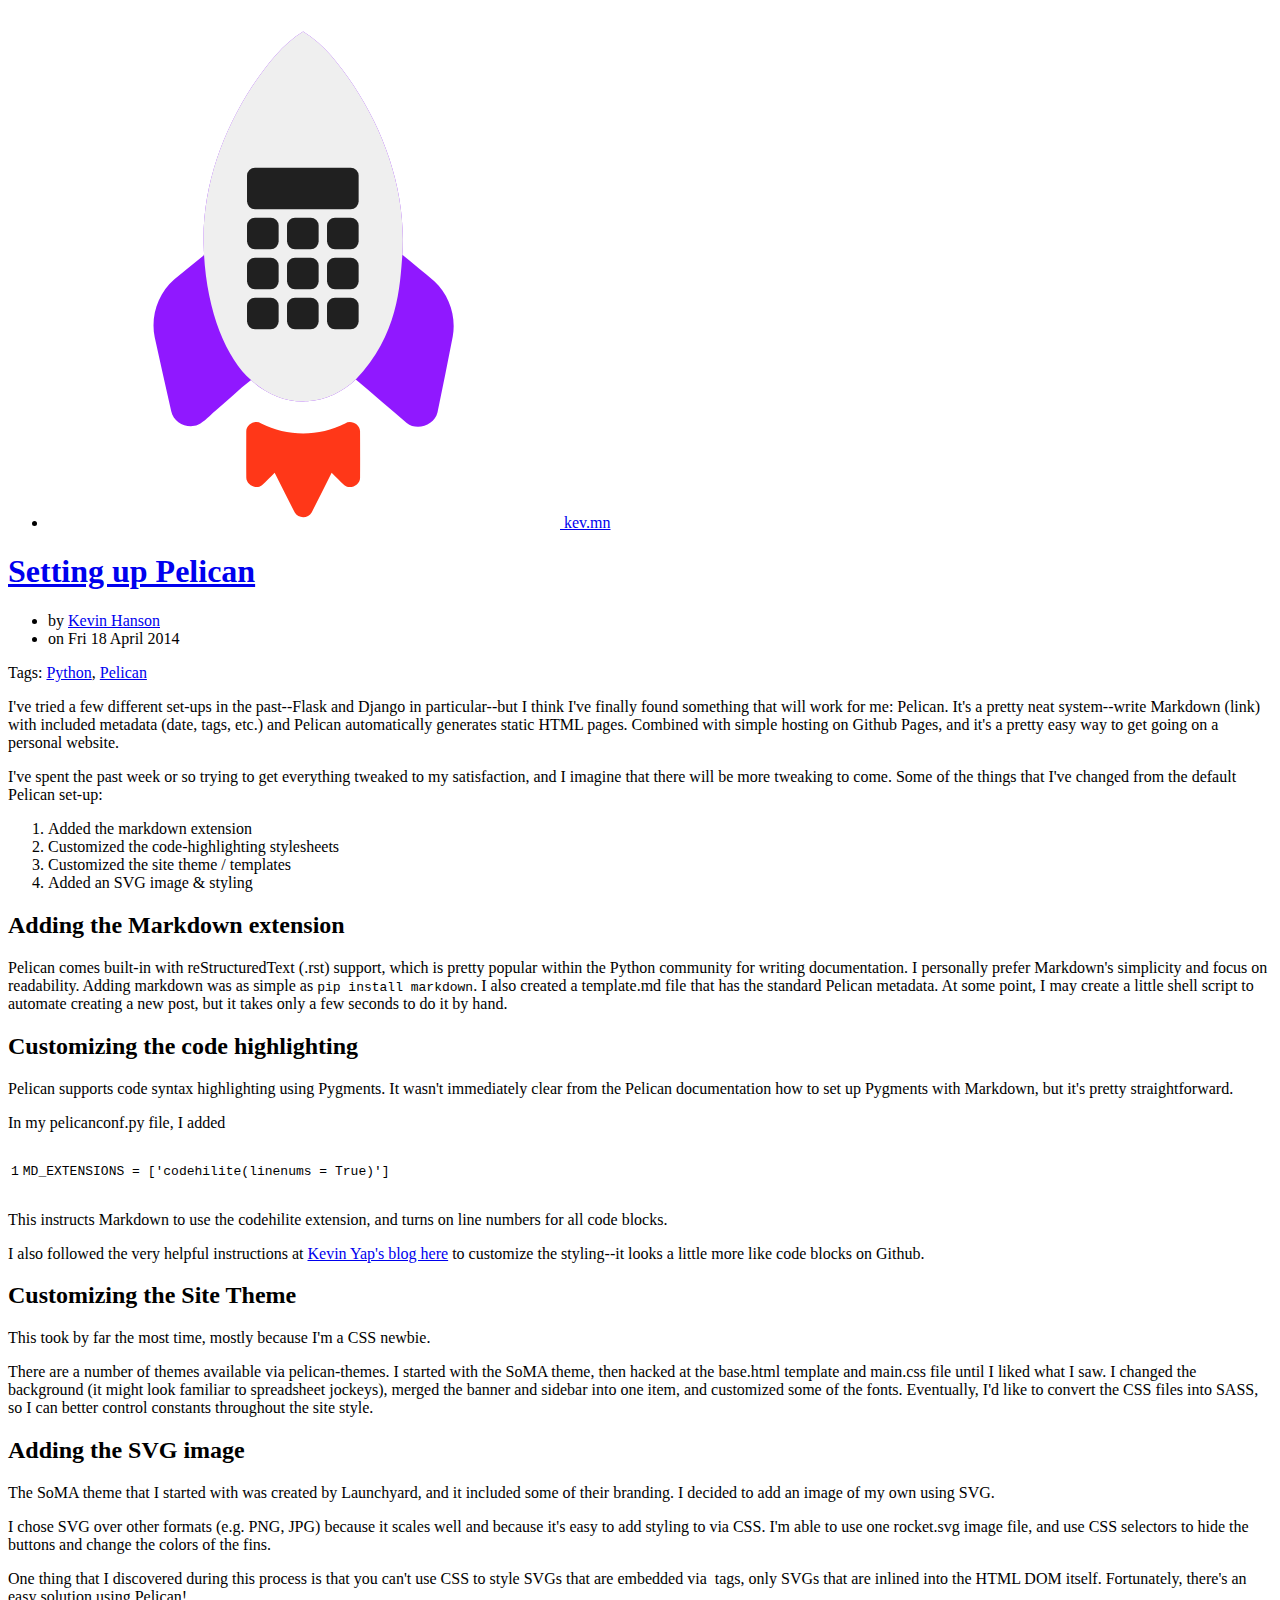
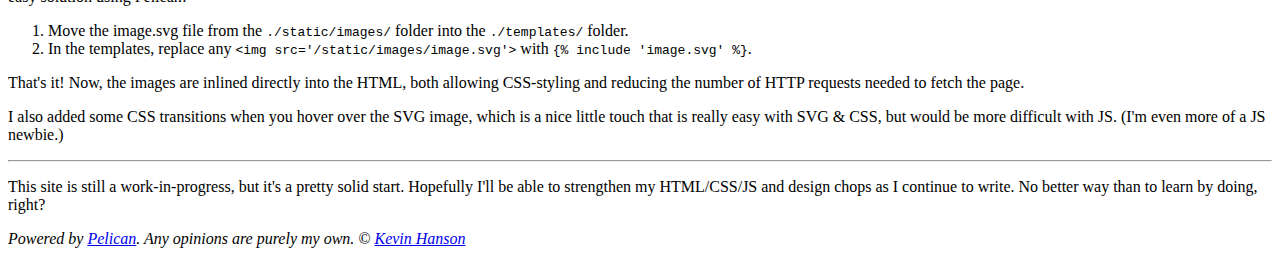
<file: setting-up-pelican/index.html>
<!DOCTYPE html>
<html lang="en">
<head>
        <title>Setting up Pelican</title>
        <meta charset="utf-8" />
        <meta name="viewport" content="width=device-width, initial-scale=1.0" />
        <link rel="shortcut icon" href="http://launchyard.com/images/favicon.png"/>
        <link rel="stylesheet" href="http://kev.mn/theme/css/main.css" type="text/css" />
        <link href="http://kev.mn/feeds/all.atom.xml" type="application/atom+xml" rel="alternate" title="kev.mn Atom Feed" />

        <!--[if IE]>
                <script src="http://html5shiv.googlecode.com/svn/trunk/html5.js"></script><![endif]-->

        <!--[if lte IE 7]>
                <link rel="stylesheet" type="text/css" media="all" href="http://kev.mn/css/ie.css"/>
                <script src="http://kev.mn/js/IE8.js" type="text/javascript"></script><![endif]-->

        <!--[if lt IE 7]>
                <link rel="stylesheet" type="text/css" media="all" href="http://kev.mn/css/ie6.css"/><![endif]-->
<script src="http://ajax.googleapis.com/ajax/libs/jquery/1.8/jquery.min.js" type="text/javascript"></script>


</head>

<body id="index" class="home">
    <header id="sidebar">
      <nav>
        <ul>
            <li>
                <a href="http://kev.mn/">
                    <!--img src="http://kev.mn/theme/images/rocket.svg" class="rocket" /-->
<?xml version="1.0" encoding="utf-8"?>
<!DOCTYPE svg PUBLIC "-//W3C//DTD SVG 1.1//EN" "http://www.w3.org/Graphics/SVG/1.1/DTD/svg11.dtd">
<svg version="1.1" class="rocket" xmlns="http://www.w3.org/2000/svg" xmlns:xlink="http://www.w3.org/1999/xlink" x="0px" y="0px"
     width="512px" height="512px" preserveAspectRatio="xMidYMax meet" viewBox="0 0 512 512" enable-background="new 0 0 512 512" xml:space="preserve">
<g transform="translate(0, 8)">
    <g>
        <g>
            <path class="rocket-fins" fill="#9018ff" d="M204.192,62.194c14.147-20.472,29.339-41.613,50.963-54.72c21.323,12.782,36.366,33.547,50.311,53.656
                    c32.847,49.754,52.929,109.515,48.878,169.578c10.615,8.898,21.537,17.441,31.994,26.521
                    c15.011,13.797,22.02,35.319,18.406,55.327c-5.036,25.275-9.876,50.607-15.206,75.813c-2.963,12.968-20.508,18.905-30.823,10.62
                    c-17.121-14.291-33.816-29.108-50.932-43.417c-12.95,12.462-30.153,20.772-48.214,21.773
                    c-20.791,1.466-41.375-7.156-56.448-21.242c-12.28,9.401-23.666,20.686-35.664,30.755c-5.799,4.66-10.621,10.784-17.484,13.966
                    c-10.64,4.565-24.342-2.248-26.747-13.685c-5.479-24.642-11.203-49.24-16.52-73.92c-4.321-20.878,3.332-43.61,19.419-57.607
                    c9.313-7.822,18.756-15.487,28.243-23.096c2.643-1.39,1.315-4.596,1.465-6.951C153.005,167.614,172.8,110.333,204.192,62.194z"/>
        </g>
        <g>
            <path class="rocket-body" fill="#efefef" d="M204.192,62.194c14.147-20.472,29.339-41.613,50.963-54.72c21.323,12.782,36.366,33.547,50.311,53.656
                    c32.847,49.754,52.929,109.515,48.878,169.578
                    c-2.5,32,-4,80,-46.611,124.864
                    c-12.95,12.462-30.153,20.772-48.214,21.773
                    c-20.791,1.466-41.375-7.156-56.448-21.242
                    c-25,-22,-45,-70,-47.288,-130.538 
                    C153.005,167.614,172.8,110.333,204.192,62.194z"/>
        </g>
        <g>
            <path class="rocket-flame" fill="#ff3718" d="M198.263,407.819c-0.213-7.266,8.83-12.262,14.942-8.417c25.87,13.32,58.027,13.314,83.896-0.007
                    c5.937-3.645,14.736,0.733,14.955,7.803c0.087,15.432,0.105,30.88,0.024,46.317c0.119,7.533-9.832,12.337-15.681,7.626
                    c-4.452-3.926-8.467-8.341-12.75-12.461c-6.776,13.201-13.163,26.602-19.995,39.772c-3.281,6.275-13.533,6.318-16.877,0.105
                    c-6.87-13.195-13.213-26.676-20.121-39.858c-4.221,4.157-8.248,8.548-12.694,12.468c-5.824,4.734-15.756-0.162-15.675-7.647
                    C198.163,438.291,198.244,423.055,198.263,407.819z"/>
        </g>
    </g>
    <g class="rocket-buttons" transform="translate(0, -10)" >
        <rect class="rocket-button" fill="#202020" x="199.019" y="153.697" rx="8" ry="8" height="41.624" width="111.624"/>
        <rect class="rocket-button" fill="#202020" x="199.019" y="203.697" rx="8" ry="8" height="31.624" width="31.624"/>
        <rect class="rocket-button" fill="#202020" x="239.019" y="203.697" rx="8" ry="8" height="31.624" width="31.624"/>
        <rect class="rocket-button" fill="#202020" x="279.019" y="203.697" rx="8" ry="8" height="31.624" width="31.624"/>
        <rect class="rocket-button" fill="#202020" x="199.019" y="243.697" rx="8" ry="8" height="31.624" width="31.624"/>
        <rect class="rocket-button" fill="#202020" x="239.019" y="243.697" rx="8" ry="8" height="31.624" width="31.624"/>
        <rect class="rocket-button" fill="#202020" x="279.019" y="243.697" rx="8" ry="8" height="31.624" width="31.624"/>
        <rect class="rocket-button" fill="#202020" x="199.019" y="283.697" rx="8" ry="8" height="31.624" width="31.624"/>
        <rect class="rocket-button" fill="#202020" x="239.019" y="283.697" rx="8" ry="8" height="31.624" width="31.624"/>
        <rect class="rocket-button" fill="#202020" x="279.019" y="283.697" rx="8" ry="8" height="31.624" width="31.624"/>
    </g>
</g>
</svg>                    kev.mn
                </a>
            </li>
            <!--
            <li><a href="#">Link 1</a></li>
            <li><a href="#">Link 2</a></li>
            <li><a href="#">Link 3</a></li>
            -->
        </ul>
      </nav>
    </header> 

<section id="content" >
    <div class="body">
      <article>
        <header>
          <h1 class="entry-title">
            <a href="http://kev.mn/setting-up-pelican/" rel="bookmark"
               title="Permalink to Setting up Pelican">Setting up Pelican</a></h1>

        </header>

        <div class="entry-content">
<div class="post-info">
	<ul>
        <li class="vcard author">
                 by&nbsp;<a class="url fn" href="http://kev.mn/author/kevin-hanson.html">Kevin Hanson</a>
        </li>
        <li class="published" title="2014-04-18T14:00:00">
          on&nbsp;Fri 18 April 2014
        </li>

	</ul>
<p>Tags: <a href="http://kev.mn/tag/python.html">Python</a>, <a href="http://kev.mn/tag/pelican.html">Pelican</a></p>
</div><!-- /.post-info -->          <p>I've tried a few different set-ups in the past--Flask and Django in particular--but I think I've finally found something that will work for me: Pelican. It's a pretty neat system--write Markdown (link) with included metadata (date, tags, etc.) and Pelican automatically generates static HTML pages. Combined with simple hosting on Github Pages, and it's a pretty easy way to get going on a personal website.</p>
<p>I've spent the past week or so trying to get everything tweaked to my satisfaction, and I imagine that there will be more tweaking to come. Some of the things that I've changed from the default Pelican set-up:</p>
<ol>
<li>Added the markdown extension</li>
<li>Customized the code-highlighting stylesheets</li>
<li>Customized the site theme / templates</li>
<li>Added an SVG image &amp; styling</li>
</ol>
<h2>Adding the Markdown extension</h2>
<p>Pelican comes built-in with reStructuredText (.rst) support, which is pretty popular within the Python community for writing documentation. I personally prefer Markdown's simplicity and focus on readability. Adding markdown was as simple as <code>pip install markdown</code>. I also created a template.md file that has the standard Pelican metadata. At some point, I may create a little shell script to automate creating a new post, but it takes only a few seconds to do it by hand.</p>
<h2>Customizing the code highlighting</h2>
<p>Pelican supports code syntax highlighting using Pygments. It wasn't immediately clear from the Pelican documentation how to set up Pygments with Markdown, but it's pretty straightforward.</p>
<p>In my pelicanconf.py file, I added </p>
<table class="codehilitetable"><tr><td class="linenos"><div class="linenodiv"><pre>1</pre></div></td><td class="code"><div class="codehilite"><pre><span class="n">MD_EXTENSIONS</span> <span class="o">=</span> <span class="p">[</span><span class="err">&#39;</span><span class="n">codehilite</span><span class="p">(</span><span class="n">linenums</span> <span class="o">=</span> <span class="n">True</span><span class="p">)</span><span class="err">&#39;</span><span class="p">]</span>
</pre></div>
</td></tr></table>

<p>This instructs Markdown to use the codehilite extension, and turns on line numbers for all code blocks.</p>
<p>I also followed the very helpful instructions at <a href="http://kevinyap.ca/2013/12/styling-code-blocks-using-pelican/">Kevin Yap's blog here</a> to customize the styling--it looks a little more like code blocks on Github.</p>
<h2>Customizing the Site Theme</h2>
<p>This took by far the most time, mostly because I'm a CSS newbie. </p>
<p>There are a number of themes available via pelican-themes. I started with the SoMA theme, then hacked at the base.html template and main.css file until I liked what I saw. I changed the background (it might look familiar to spreadsheet jockeys), merged the banner and sidebar into one item, and customized some of the fonts. Eventually, I'd like to convert the CSS files into SASS, so I can better control constants throughout the site style.</p>
<h2>Adding the SVG image</h2>
<p>The SoMA theme that I started with was created by Launchyard, and it included some of their branding. I decided to add an image of my own using SVG.</p>
<p>I chose SVG over other formats (e.g. PNG, JPG) because it scales well and because it's easy to add styling to via CSS. I'm able to use one rocket.svg image file, and use CSS selectors to hide the buttons and change the colors of the fins.</p>
<p>One thing that I discovered during this process is that you can't use CSS to style SVGs that are embedded via <img> tags, only SVGs that are inlined into the HTML DOM itself. Fortunately, there's an easy solution using Pelican!</p>
<ol>
<li>Move the image.svg file from the <code>./static/images/</code> folder into the <code>./templates/</code> folder.</li>
<li>In the templates, replace any <code>&lt;img src='/static/images/image.svg'&gt;</code> with <code>{% include 'image.svg' %}</code>.</li>
</ol>
<p>That's it! Now, the images are inlined directly into the HTML, both allowing CSS-styling and reducing the number of HTTP requests needed to fetch the page.</p>
<p>I also added some CSS transitions when you hover over the SVG image, which is a nice little touch that is really easy with SVG &amp; CSS, but would be more difficult with JS. (I'm even more of a JS newbie.)</p>
<hr />
<p>This site is still a work-in-progress, but it's a pretty solid start. Hopefully I'll be able to strengthen my HTML/CSS/JS and design chops as I continue to write. No better way than to learn by doing, right?</p>
        </div><!-- /.entry-content -->

      </article>
    </div>
</section>

    <section id="extras" >
    </section>
    
    <!-- /#extras -->
    <footer id="contentinfo" >

    <address id="about" class="vcard ">
        Powered by <a href="http://getpelican.com/">Pelican</a>. Any opinions are purely my own. &copy; <a class="url fn" href="http://kev.mn">Kevin Hanson</a>
    </address><!-- /#about -->

    </footer><!-- /#contentinfo -->

</body>
</html>
</file>
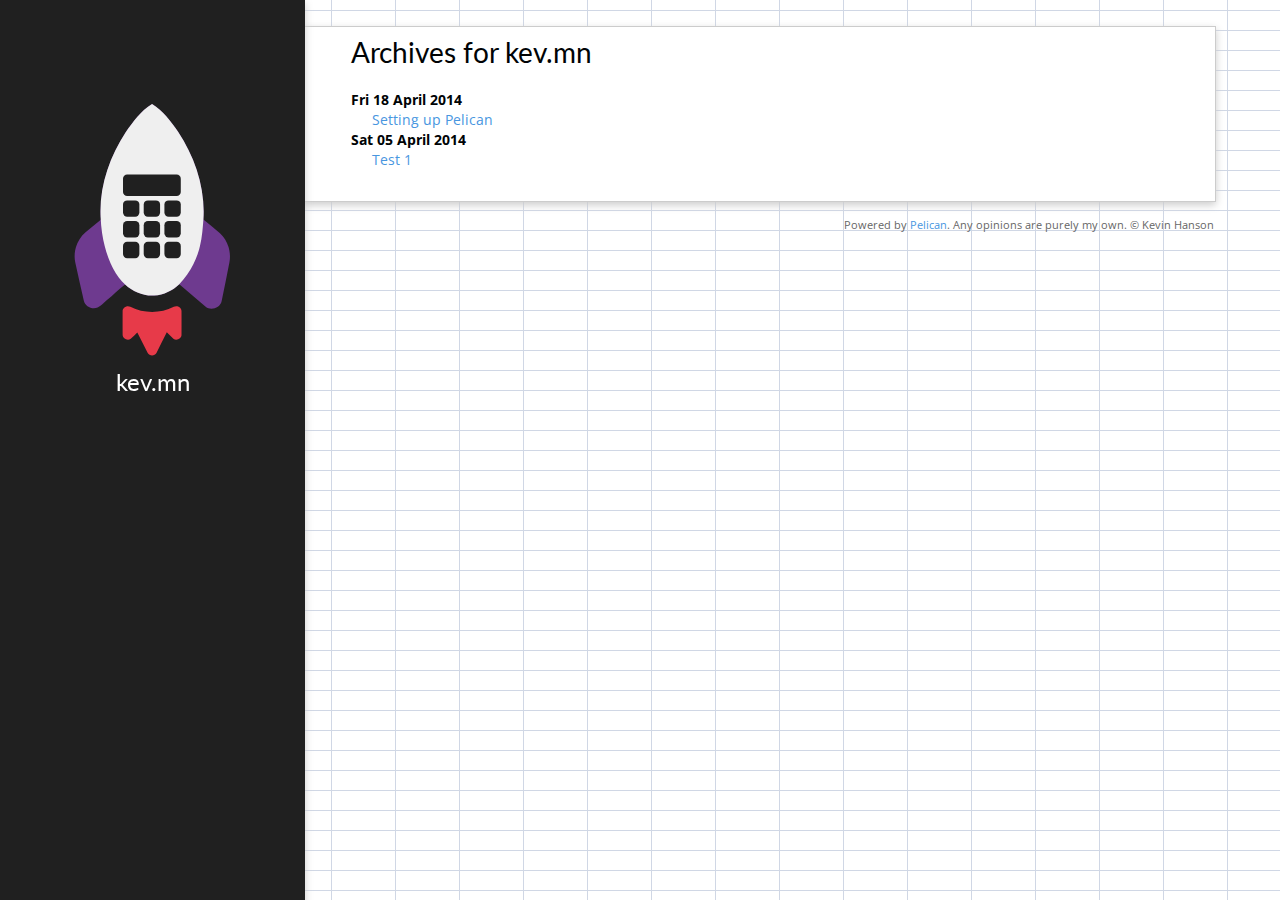
<file: archives.html>
<!DOCTYPE html>
<html lang="en">
<head>
        <title>kev.mn</title>
        <meta charset="utf-8" />
        <meta name="viewport" content="width=device-width, initial-scale=1.0" />
        <link rel="shortcut icon" href="http://launchyard.com/images/favicon.png"/>
        <link rel="stylesheet" href="/theme/css/main.css" type="text/css" />

        <!--[if IE]>
                <script src="http://html5shiv.googlecode.com/svn/trunk/html5.js"></script><![endif]-->

        <!--[if lte IE 7]>
                <link rel="stylesheet" type="text/css" media="all" href="/css/ie.css"/>
                <script src="/js/IE8.js" type="text/javascript"></script><![endif]-->

        <!--[if lt IE 7]>
                <link rel="stylesheet" type="text/css" media="all" href="/css/ie6.css"/><![endif]-->
<script src="http://ajax.googleapis.com/ajax/libs/jquery/1.8/jquery.min.js" type="text/javascript"></script>


</head>

<body id="index" class="home">
    <header id="sidebar">
      <nav>
        <ul>
            <li>
                <a href="/">
                    <!--img src="/theme/images/rocket.svg" class="rocket" /-->
<?xml version="1.0" encoding="utf-8"?>
<!DOCTYPE svg PUBLIC "-//W3C//DTD SVG 1.1//EN" "http://www.w3.org/Graphics/SVG/1.1/DTD/svg11.dtd">
<svg version="1.1" class="rocket" xmlns="http://www.w3.org/2000/svg" xmlns:xlink="http://www.w3.org/1999/xlink" x="0px" y="0px"
     width="512px" height="512px" preserveAspectRatio="xMidYMax meet" viewBox="0 0 512 512" enable-background="new 0 0 512 512" xml:space="preserve">
<g transform="translate(0, 8)">
    <g>
        <g>
            <path class="rocket-fins" fill="#9018ff" d="M204.192,62.194c14.147-20.472,29.339-41.613,50.963-54.72c21.323,12.782,36.366,33.547,50.311,53.656
                    c32.847,49.754,52.929,109.515,48.878,169.578c10.615,8.898,21.537,17.441,31.994,26.521
                    c15.011,13.797,22.02,35.319,18.406,55.327c-5.036,25.275-9.876,50.607-15.206,75.813c-2.963,12.968-20.508,18.905-30.823,10.62
                    c-17.121-14.291-33.816-29.108-50.932-43.417c-12.95,12.462-30.153,20.772-48.214,21.773
                    c-20.791,1.466-41.375-7.156-56.448-21.242c-12.28,9.401-23.666,20.686-35.664,30.755c-5.799,4.66-10.621,10.784-17.484,13.966
                    c-10.64,4.565-24.342-2.248-26.747-13.685c-5.479-24.642-11.203-49.24-16.52-73.92c-4.321-20.878,3.332-43.61,19.419-57.607
                    c9.313-7.822,18.756-15.487,28.243-23.096c2.643-1.39,1.315-4.596,1.465-6.951C153.005,167.614,172.8,110.333,204.192,62.194z"/>
        </g>
        <g>
            <path class="rocket-body" fill="#efefef" d="M204.192,62.194c14.147-20.472,29.339-41.613,50.963-54.72c21.323,12.782,36.366,33.547,50.311,53.656
                    c32.847,49.754,52.929,109.515,48.878,169.578
                    c-2.5,32,-4,80,-46.611,124.864
                    c-12.95,12.462-30.153,20.772-48.214,21.773
                    c-20.791,1.466-41.375-7.156-56.448-21.242
                    c-25,-22,-45,-70,-47.288,-130.538 
                    C153.005,167.614,172.8,110.333,204.192,62.194z"/>
        </g>
        <g>
            <path class="rocket-flame" fill="#ff3718" d="M198.263,407.819c-0.213-7.266,8.83-12.262,14.942-8.417c25.87,13.32,58.027,13.314,83.896-0.007
                    c5.937-3.645,14.736,0.733,14.955,7.803c0.087,15.432,0.105,30.88,0.024,46.317c0.119,7.533-9.832,12.337-15.681,7.626
                    c-4.452-3.926-8.467-8.341-12.75-12.461c-6.776,13.201-13.163,26.602-19.995,39.772c-3.281,6.275-13.533,6.318-16.877,0.105
                    c-6.87-13.195-13.213-26.676-20.121-39.858c-4.221,4.157-8.248,8.548-12.694,12.468c-5.824,4.734-15.756-0.162-15.675-7.647
                    C198.163,438.291,198.244,423.055,198.263,407.819z"/>
        </g>
    </g>
    <g class="rocket-buttons" transform="translate(0, -10)" >
        <rect class="rocket-button" fill="#202020" x="199.019" y="153.697" rx="8" ry="8" height="41.624" width="111.624"/>
        <rect class="rocket-button" fill="#202020" x="199.019" y="203.697" rx="8" ry="8" height="31.624" width="31.624"/>
        <rect class="rocket-button" fill="#202020" x="239.019" y="203.697" rx="8" ry="8" height="31.624" width="31.624"/>
        <rect class="rocket-button" fill="#202020" x="279.019" y="203.697" rx="8" ry="8" height="31.624" width="31.624"/>
        <rect class="rocket-button" fill="#202020" x="199.019" y="243.697" rx="8" ry="8" height="31.624" width="31.624"/>
        <rect class="rocket-button" fill="#202020" x="239.019" y="243.697" rx="8" ry="8" height="31.624" width="31.624"/>
        <rect class="rocket-button" fill="#202020" x="279.019" y="243.697" rx="8" ry="8" height="31.624" width="31.624"/>
        <rect class="rocket-button" fill="#202020" x="199.019" y="283.697" rx="8" ry="8" height="31.624" width="31.624"/>
        <rect class="rocket-button" fill="#202020" x="239.019" y="283.697" rx="8" ry="8" height="31.624" width="31.624"/>
        <rect class="rocket-button" fill="#202020" x="279.019" y="283.697" rx="8" ry="8" height="31.624" width="31.624"/>
    </g>
</g>
</svg>                    kev.mn
                </a>
            </li>
            <!--
            <li><a href="#">Link 1</a></li>
            <li><a href="#">Link 2</a></li>
            <li><a href="#">Link 3</a></li>
            -->
        </ul>
      </nav>
    </header> 

<section id="content" class="body">
<h1>Archives for kev.mn</h1>

<dl>
    <dt>Fri 18 April 2014</dt>
    <dd><a href="/setting-up-pelican.html">Setting up Pelican</a></dd>
    <dt>Sat 05 April 2014</dt>
    <dd><a href="/test-1.html">Test 1</a></dd>
</dl>
</section>

    <section id="extras" >
    </section>
    
    <!-- /#extras -->
    <footer id="contentinfo" >

    <address id="about" class="vcard ">
        Powered by <a href="http://getpelican.com/">Pelican</a>. Any opinions are purely my own. &copy; <a class="url fn" href="">Kevin Hanson</a>
    </address><!-- /#about -->

    </footer><!-- /#contentinfo -->

</body>
</html>
</file>
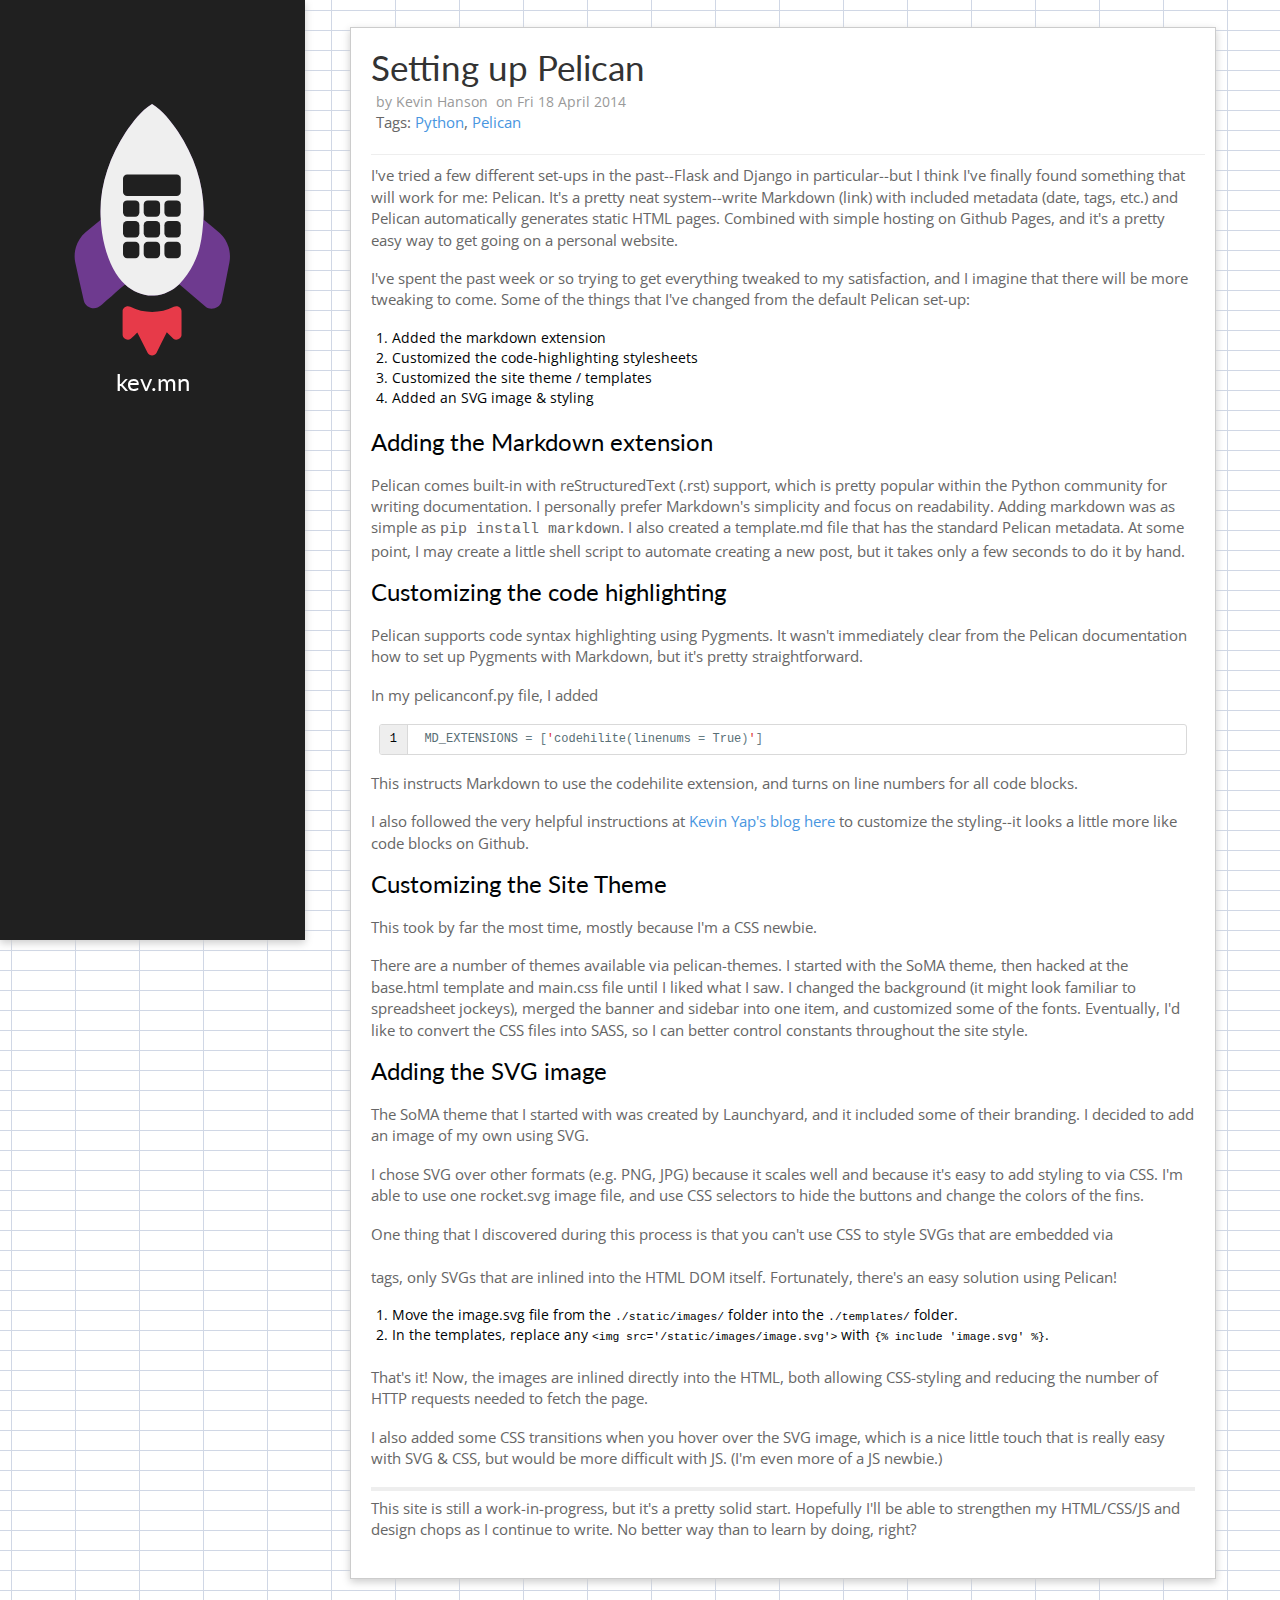
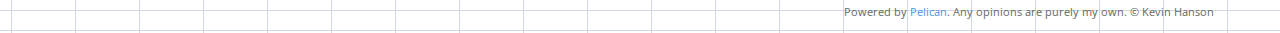
<file: setting-up-pelican.html>
<!DOCTYPE html>
<html lang="en">
<head>
        <title>Setting up Pelican</title>
        <meta charset="utf-8" />
        <meta name="viewport" content="width=device-width, initial-scale=1.0" />
        <link rel="shortcut icon" href="http://launchyard.com/images/favicon.png"/>
        <link rel="stylesheet" href="/theme/css/main.css" type="text/css" />

        <!--[if IE]>
                <script src="http://html5shiv.googlecode.com/svn/trunk/html5.js"></script><![endif]-->

        <!--[if lte IE 7]>
                <link rel="stylesheet" type="text/css" media="all" href="/css/ie.css"/>
                <script src="/js/IE8.js" type="text/javascript"></script><![endif]-->

        <!--[if lt IE 7]>
                <link rel="stylesheet" type="text/css" media="all" href="/css/ie6.css"/><![endif]-->
<script src="http://ajax.googleapis.com/ajax/libs/jquery/1.8/jquery.min.js" type="text/javascript"></script>


</head>

<body id="index" class="home">
    <header id="sidebar">
      <nav>
        <ul>
            <li>
                <a href="/">
                    <!--img src="/theme/images/rocket.svg" class="rocket" /-->
<?xml version="1.0" encoding="utf-8"?>
<!DOCTYPE svg PUBLIC "-//W3C//DTD SVG 1.1//EN" "http://www.w3.org/Graphics/SVG/1.1/DTD/svg11.dtd">
<svg version="1.1" class="rocket" xmlns="http://www.w3.org/2000/svg" xmlns:xlink="http://www.w3.org/1999/xlink" x="0px" y="0px"
     width="512px" height="512px" preserveAspectRatio="xMidYMax meet" viewBox="0 0 512 512" enable-background="new 0 0 512 512" xml:space="preserve">
<g transform="translate(0, 8)">
    <g>
        <g>
            <path class="rocket-fins" fill="#9018ff" d="M204.192,62.194c14.147-20.472,29.339-41.613,50.963-54.72c21.323,12.782,36.366,33.547,50.311,53.656
                    c32.847,49.754,52.929,109.515,48.878,169.578c10.615,8.898,21.537,17.441,31.994,26.521
                    c15.011,13.797,22.02,35.319,18.406,55.327c-5.036,25.275-9.876,50.607-15.206,75.813c-2.963,12.968-20.508,18.905-30.823,10.62
                    c-17.121-14.291-33.816-29.108-50.932-43.417c-12.95,12.462-30.153,20.772-48.214,21.773
                    c-20.791,1.466-41.375-7.156-56.448-21.242c-12.28,9.401-23.666,20.686-35.664,30.755c-5.799,4.66-10.621,10.784-17.484,13.966
                    c-10.64,4.565-24.342-2.248-26.747-13.685c-5.479-24.642-11.203-49.24-16.52-73.92c-4.321-20.878,3.332-43.61,19.419-57.607
                    c9.313-7.822,18.756-15.487,28.243-23.096c2.643-1.39,1.315-4.596,1.465-6.951C153.005,167.614,172.8,110.333,204.192,62.194z"/>
        </g>
        <g>
            <path class="rocket-body" fill="#efefef" d="M204.192,62.194c14.147-20.472,29.339-41.613,50.963-54.72c21.323,12.782,36.366,33.547,50.311,53.656
                    c32.847,49.754,52.929,109.515,48.878,169.578
                    c-2.5,32,-4,80,-46.611,124.864
                    c-12.95,12.462-30.153,20.772-48.214,21.773
                    c-20.791,1.466-41.375-7.156-56.448-21.242
                    c-25,-22,-45,-70,-47.288,-130.538 
                    C153.005,167.614,172.8,110.333,204.192,62.194z"/>
        </g>
        <g>
            <path class="rocket-flame" fill="#ff3718" d="M198.263,407.819c-0.213-7.266,8.83-12.262,14.942-8.417c25.87,13.32,58.027,13.314,83.896-0.007
                    c5.937-3.645,14.736,0.733,14.955,7.803c0.087,15.432,0.105,30.88,0.024,46.317c0.119,7.533-9.832,12.337-15.681,7.626
                    c-4.452-3.926-8.467-8.341-12.75-12.461c-6.776,13.201-13.163,26.602-19.995,39.772c-3.281,6.275-13.533,6.318-16.877,0.105
                    c-6.87-13.195-13.213-26.676-20.121-39.858c-4.221,4.157-8.248,8.548-12.694,12.468c-5.824,4.734-15.756-0.162-15.675-7.647
                    C198.163,438.291,198.244,423.055,198.263,407.819z"/>
        </g>
    </g>
    <g class="rocket-buttons" transform="translate(0, -10)" >
        <rect class="rocket-button" fill="#202020" x="199.019" y="153.697" rx="8" ry="8" height="41.624" width="111.624"/>
        <rect class="rocket-button" fill="#202020" x="199.019" y="203.697" rx="8" ry="8" height="31.624" width="31.624"/>
        <rect class="rocket-button" fill="#202020" x="239.019" y="203.697" rx="8" ry="8" height="31.624" width="31.624"/>
        <rect class="rocket-button" fill="#202020" x="279.019" y="203.697" rx="8" ry="8" height="31.624" width="31.624"/>
        <rect class="rocket-button" fill="#202020" x="199.019" y="243.697" rx="8" ry="8" height="31.624" width="31.624"/>
        <rect class="rocket-button" fill="#202020" x="239.019" y="243.697" rx="8" ry="8" height="31.624" width="31.624"/>
        <rect class="rocket-button" fill="#202020" x="279.019" y="243.697" rx="8" ry="8" height="31.624" width="31.624"/>
        <rect class="rocket-button" fill="#202020" x="199.019" y="283.697" rx="8" ry="8" height="31.624" width="31.624"/>
        <rect class="rocket-button" fill="#202020" x="239.019" y="283.697" rx="8" ry="8" height="31.624" width="31.624"/>
        <rect class="rocket-button" fill="#202020" x="279.019" y="283.697" rx="8" ry="8" height="31.624" width="31.624"/>
    </g>
</g>
</svg>                    kev.mn
                </a>
            </li>
            <!--
            <li><a href="#">Link 1</a></li>
            <li><a href="#">Link 2</a></li>
            <li><a href="#">Link 3</a></li>
            -->
        </ul>
      </nav>
    </header> 

<section id="content" >
    <div class="body">
      <article>
        <header>
          <h1 class="entry-title">
            <a href="/setting-up-pelican.html" rel="bookmark"
               title="Permalink to Setting up Pelican">Setting up Pelican</a></h1>

        </header>

        <div class="entry-content">
<div class="post-info">
	<ul>
        <li class="vcard author">
                 by&nbsp;<a class="url fn" href="/author/kevin-hanson.html">Kevin Hanson</a>
        </li>
        <li class="published" title="2014-04-18T14:00:00">
          on&nbsp;Fri 18 April 2014
        </li>

	</ul>
<p>Tags: <a href="/tag/python.html">Python</a>, <a href="/tag/pelican.html">Pelican</a></p>
</div><!-- /.post-info -->          <p>I've tried a few different set-ups in the past--Flask and Django in particular--but I think I've finally found something that will work for me: Pelican. It's a pretty neat system--write Markdown (link) with included metadata (date, tags, etc.) and Pelican automatically generates static HTML pages. Combined with simple hosting on Github Pages, and it's a pretty easy way to get going on a personal website.</p>
<p>I've spent the past week or so trying to get everything tweaked to my satisfaction, and I imagine that there will be more tweaking to come. Some of the things that I've changed from the default Pelican set-up:</p>
<ol>
<li>Added the markdown extension</li>
<li>Customized the code-highlighting stylesheets</li>
<li>Customized the site theme / templates</li>
<li>Added an SVG image &amp; styling</li>
</ol>
<h2>Adding the Markdown extension</h2>
<p>Pelican comes built-in with reStructuredText (.rst) support, which is pretty popular within the Python community for writing documentation. I personally prefer Markdown's simplicity and focus on readability. Adding markdown was as simple as <code>pip install markdown</code>. I also created a template.md file that has the standard Pelican metadata. At some point, I may create a little shell script to automate creating a new post, but it takes only a few seconds to do it by hand.</p>
<h2>Customizing the code highlighting</h2>
<p>Pelican supports code syntax highlighting using Pygments. It wasn't immediately clear from the Pelican documentation how to set up Pygments with Markdown, but it's pretty straightforward.</p>
<p>In my pelicanconf.py file, I added </p>
<table class="codehilitetable"><tr><td class="linenos"><div class="linenodiv"><pre>1</pre></div></td><td class="code"><div class="codehilite"><pre><span class="n">MD_EXTENSIONS</span> <span class="o">=</span> <span class="p">[</span><span class="err">&#39;</span><span class="n">codehilite</span><span class="p">(</span><span class="n">linenums</span> <span class="o">=</span> <span class="n">True</span><span class="p">)</span><span class="err">&#39;</span><span class="p">]</span>
</pre></div>
</td></tr></table>

<p>This instructs Markdown to use the codehilite extension, and turns on line numbers for all code blocks.</p>
<p>I also followed the very helpful instructions at <a href="http://kevinyap.ca/2013/12/styling-code-blocks-using-pelican/">Kevin Yap's blog here</a> to customize the styling--it looks a little more like code blocks on Github.</p>
<h2>Customizing the Site Theme</h2>
<p>This took by far the most time, mostly because I'm a CSS newbie. </p>
<p>There are a number of themes available via pelican-themes. I started with the SoMA theme, then hacked at the base.html template and main.css file until I liked what I saw. I changed the background (it might look familiar to spreadsheet jockeys), merged the banner and sidebar into one item, and customized some of the fonts. Eventually, I'd like to convert the CSS files into SASS, so I can better control constants throughout the site style.</p>
<h2>Adding the SVG image</h2>
<p>The SoMA theme that I started with was created by Launchyard, and it included some of their branding. I decided to add an image of my own using SVG.</p>
<p>I chose SVG over other formats (e.g. PNG, JPG) because it scales well and because it's easy to add styling to via CSS. I'm able to use one rocket.svg image file, and use CSS selectors to hide the buttons and change the colors of the fins.</p>
<p>One thing that I discovered during this process is that you can't use CSS to style SVGs that are embedded via <img> tags, only SVGs that are inlined into the HTML DOM itself. Fortunately, there's an easy solution using Pelican!</p>
<ol>
<li>Move the image.svg file from the <code>./static/images/</code> folder into the <code>./templates/</code> folder.</li>
<li>In the templates, replace any <code>&lt;img src='/static/images/image.svg'&gt;</code> with <code>{% include 'image.svg' %}</code>.</li>
</ol>
<p>That's it! Now, the images are inlined directly into the HTML, both allowing CSS-styling and reducing the number of HTTP requests needed to fetch the page.</p>
<p>I also added some CSS transitions when you hover over the SVG image, which is a nice little touch that is really easy with SVG &amp; CSS, but would be more difficult with JS. (I'm even more of a JS newbie.)</p>
<hr />
<p>This site is still a work-in-progress, but it's a pretty solid start. Hopefully I'll be able to strengthen my HTML/CSS/JS and design chops as I continue to write. No better way than to learn by doing, right?</p>
        </div><!-- /.entry-content -->

      </article>
    </div>
</section>

    <section id="extras" >
    </section>
    
    <!-- /#extras -->
    <footer id="contentinfo" >

    <address id="about" class="vcard ">
        Powered by <a href="http://getpelican.com/">Pelican</a>. Any opinions are purely my own. &copy; <a class="url fn" href="">Kevin Hanson</a>
    </address><!-- /#about -->

    </footer><!-- /#contentinfo -->

</body>
</html>
</file>
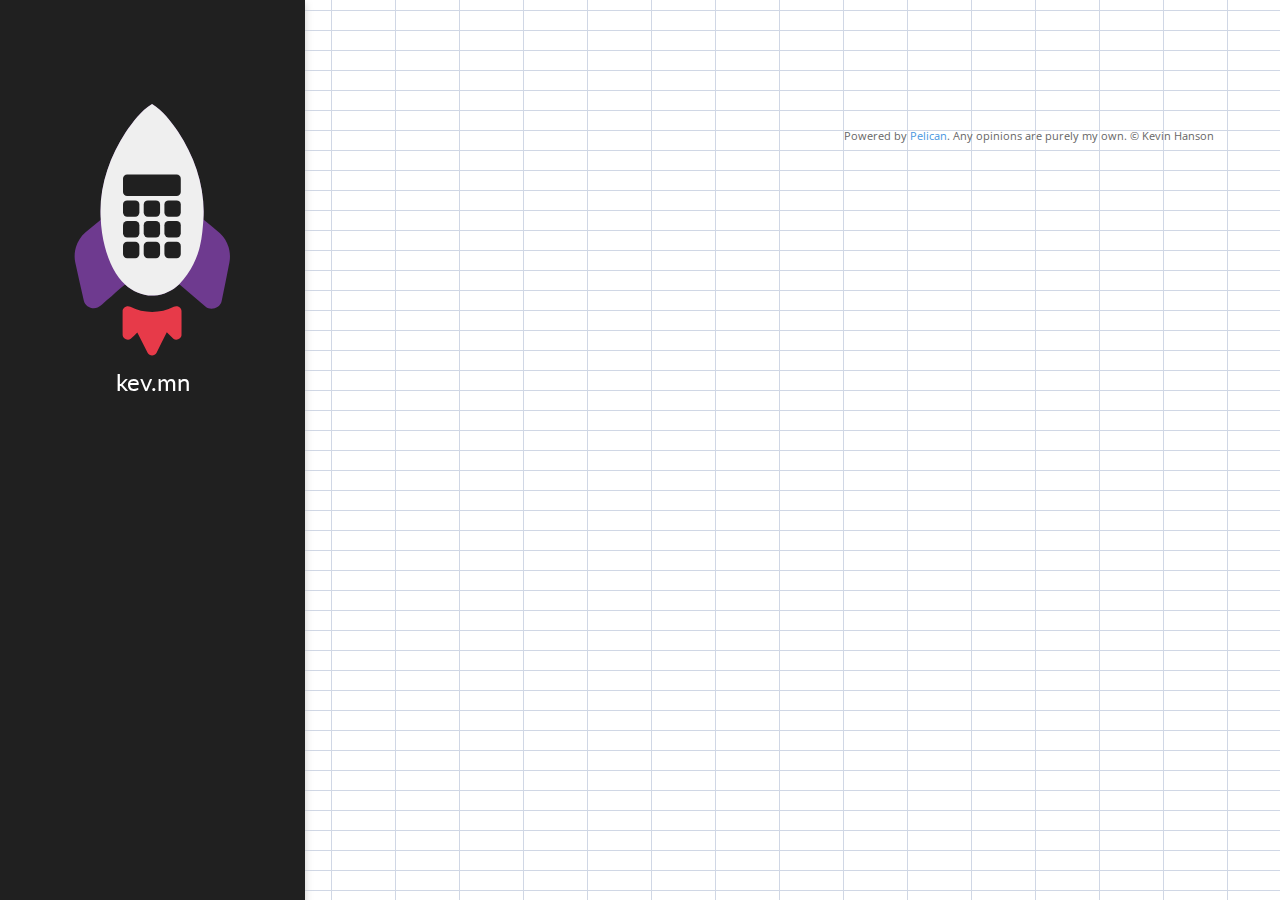
<file: tags.html>
<!DOCTYPE html>
<html lang="en">
<head>
        <title>kev.mn - Tags</title>
        <meta charset="utf-8" />
        <meta name="viewport" content="width=device-width, initial-scale=1.0" />
        <link rel="shortcut icon" href="http://launchyard.com/images/favicon.png"/>
        <link rel="stylesheet" href="/theme/css/main.css" type="text/css" />

        <!--[if IE]>
                <script src="http://html5shiv.googlecode.com/svn/trunk/html5.js"></script><![endif]-->

        <!--[if lte IE 7]>
                <link rel="stylesheet" type="text/css" media="all" href="/css/ie.css"/>
                <script src="/js/IE8.js" type="text/javascript"></script><![endif]-->

        <!--[if lt IE 7]>
                <link rel="stylesheet" type="text/css" media="all" href="/css/ie6.css"/><![endif]-->
<script src="http://ajax.googleapis.com/ajax/libs/jquery/1.8/jquery.min.js" type="text/javascript"></script>


</head>

<body id="index" class="home">
    <header id="sidebar">
      <nav>
        <ul>
            <li>
                <a href="/">
                    <!--img src="/theme/images/rocket.svg" class="rocket" /-->
<?xml version="1.0" encoding="utf-8"?>
<!DOCTYPE svg PUBLIC "-//W3C//DTD SVG 1.1//EN" "http://www.w3.org/Graphics/SVG/1.1/DTD/svg11.dtd">
<svg version="1.1" class="rocket" xmlns="http://www.w3.org/2000/svg" xmlns:xlink="http://www.w3.org/1999/xlink" x="0px" y="0px"
     width="512px" height="512px" preserveAspectRatio="xMidYMax meet" viewBox="0 0 512 512" enable-background="new 0 0 512 512" xml:space="preserve">
<g transform="translate(0, 8)">
    <g>
        <g>
            <path class="rocket-fins" fill="#9018ff" d="M204.192,62.194c14.147-20.472,29.339-41.613,50.963-54.72c21.323,12.782,36.366,33.547,50.311,53.656
                    c32.847,49.754,52.929,109.515,48.878,169.578c10.615,8.898,21.537,17.441,31.994,26.521
                    c15.011,13.797,22.02,35.319,18.406,55.327c-5.036,25.275-9.876,50.607-15.206,75.813c-2.963,12.968-20.508,18.905-30.823,10.62
                    c-17.121-14.291-33.816-29.108-50.932-43.417c-12.95,12.462-30.153,20.772-48.214,21.773
                    c-20.791,1.466-41.375-7.156-56.448-21.242c-12.28,9.401-23.666,20.686-35.664,30.755c-5.799,4.66-10.621,10.784-17.484,13.966
                    c-10.64,4.565-24.342-2.248-26.747-13.685c-5.479-24.642-11.203-49.24-16.52-73.92c-4.321-20.878,3.332-43.61,19.419-57.607
                    c9.313-7.822,18.756-15.487,28.243-23.096c2.643-1.39,1.315-4.596,1.465-6.951C153.005,167.614,172.8,110.333,204.192,62.194z"/>
        </g>
        <g>
            <path class="rocket-body" fill="#efefef" d="M204.192,62.194c14.147-20.472,29.339-41.613,50.963-54.72c21.323,12.782,36.366,33.547,50.311,53.656
                    c32.847,49.754,52.929,109.515,48.878,169.578
                    c-2.5,32,-4,80,-46.611,124.864
                    c-12.95,12.462-30.153,20.772-48.214,21.773
                    c-20.791,1.466-41.375-7.156-56.448-21.242
                    c-25,-22,-45,-70,-47.288,-130.538 
                    C153.005,167.614,172.8,110.333,204.192,62.194z"/>
        </g>
        <g>
            <path class="rocket-flame" fill="#ff3718" d="M198.263,407.819c-0.213-7.266,8.83-12.262,14.942-8.417c25.87,13.32,58.027,13.314,83.896-0.007
                    c5.937-3.645,14.736,0.733,14.955,7.803c0.087,15.432,0.105,30.88,0.024,46.317c0.119,7.533-9.832,12.337-15.681,7.626
                    c-4.452-3.926-8.467-8.341-12.75-12.461c-6.776,13.201-13.163,26.602-19.995,39.772c-3.281,6.275-13.533,6.318-16.877,0.105
                    c-6.87-13.195-13.213-26.676-20.121-39.858c-4.221,4.157-8.248,8.548-12.694,12.468c-5.824,4.734-15.756-0.162-15.675-7.647
                    C198.163,438.291,198.244,423.055,198.263,407.819z"/>
        </g>
    </g>
    <g class="rocket-buttons" transform="translate(0, -10)" >
        <rect class="rocket-button" fill="#202020" x="199.019" y="153.697" rx="8" ry="8" height="41.624" width="111.624"/>
        <rect class="rocket-button" fill="#202020" x="199.019" y="203.697" rx="8" ry="8" height="31.624" width="31.624"/>
        <rect class="rocket-button" fill="#202020" x="239.019" y="203.697" rx="8" ry="8" height="31.624" width="31.624"/>
        <rect class="rocket-button" fill="#202020" x="279.019" y="203.697" rx="8" ry="8" height="31.624" width="31.624"/>
        <rect class="rocket-button" fill="#202020" x="199.019" y="243.697" rx="8" ry="8" height="31.624" width="31.624"/>
        <rect class="rocket-button" fill="#202020" x="239.019" y="243.697" rx="8" ry="8" height="31.624" width="31.624"/>
        <rect class="rocket-button" fill="#202020" x="279.019" y="243.697" rx="8" ry="8" height="31.624" width="31.624"/>
        <rect class="rocket-button" fill="#202020" x="199.019" y="283.697" rx="8" ry="8" height="31.624" width="31.624"/>
        <rect class="rocket-button" fill="#202020" x="239.019" y="283.697" rx="8" ry="8" height="31.624" width="31.624"/>
        <rect class="rocket-button" fill="#202020" x="279.019" y="283.697" rx="8" ry="8" height="31.624" width="31.624"/>
    </g>
</g>
</svg>                    kev.mn
                </a>
            </li>
            <!--
            <li><a href="#">Link 1</a></li>
            <li><a href="#">Link 2</a></li>
            <li><a href="#">Link 3</a></li>
            -->
        </ul>
      </nav>
    </header> 

    <h1>Tags for kev.mn</h1>        <li><a href="/tag/pelican.html">Pelican</a> (2)</li>
        <li><a href="/tag/publishing.html">publishing</a> (1)</li>
        <li><a href="/tag/python.html">Python</a> (1)</li>

    <section id="extras" >
    </section>
    
    <!-- /#extras -->
    <footer id="contentinfo" >

    <address id="about" class="vcard ">
        Powered by <a href="http://getpelican.com/">Pelican</a>. Any opinions are purely my own. &copy; <a class="url fn" href="">Kevin Hanson</a>
    </address><!-- /#about -->

    </footer><!-- /#contentinfo -->

</body>
</html>
</file>
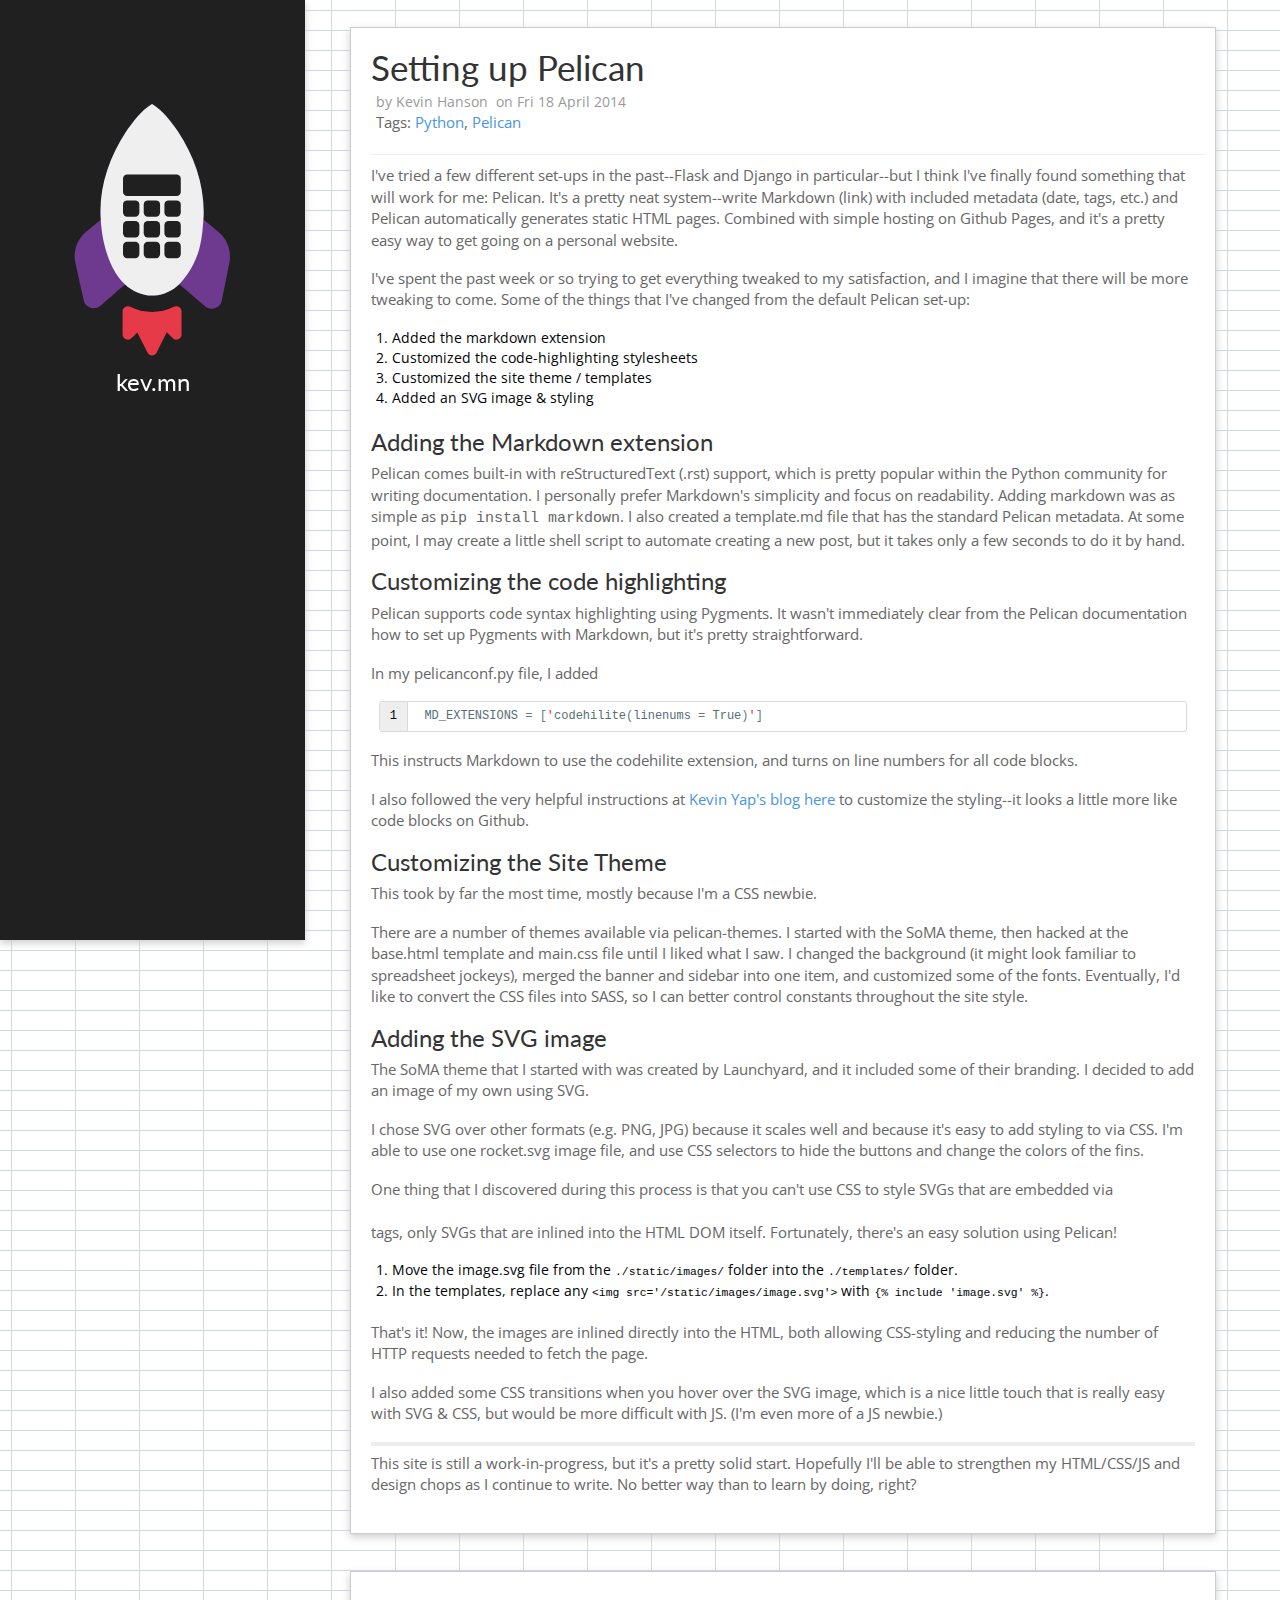
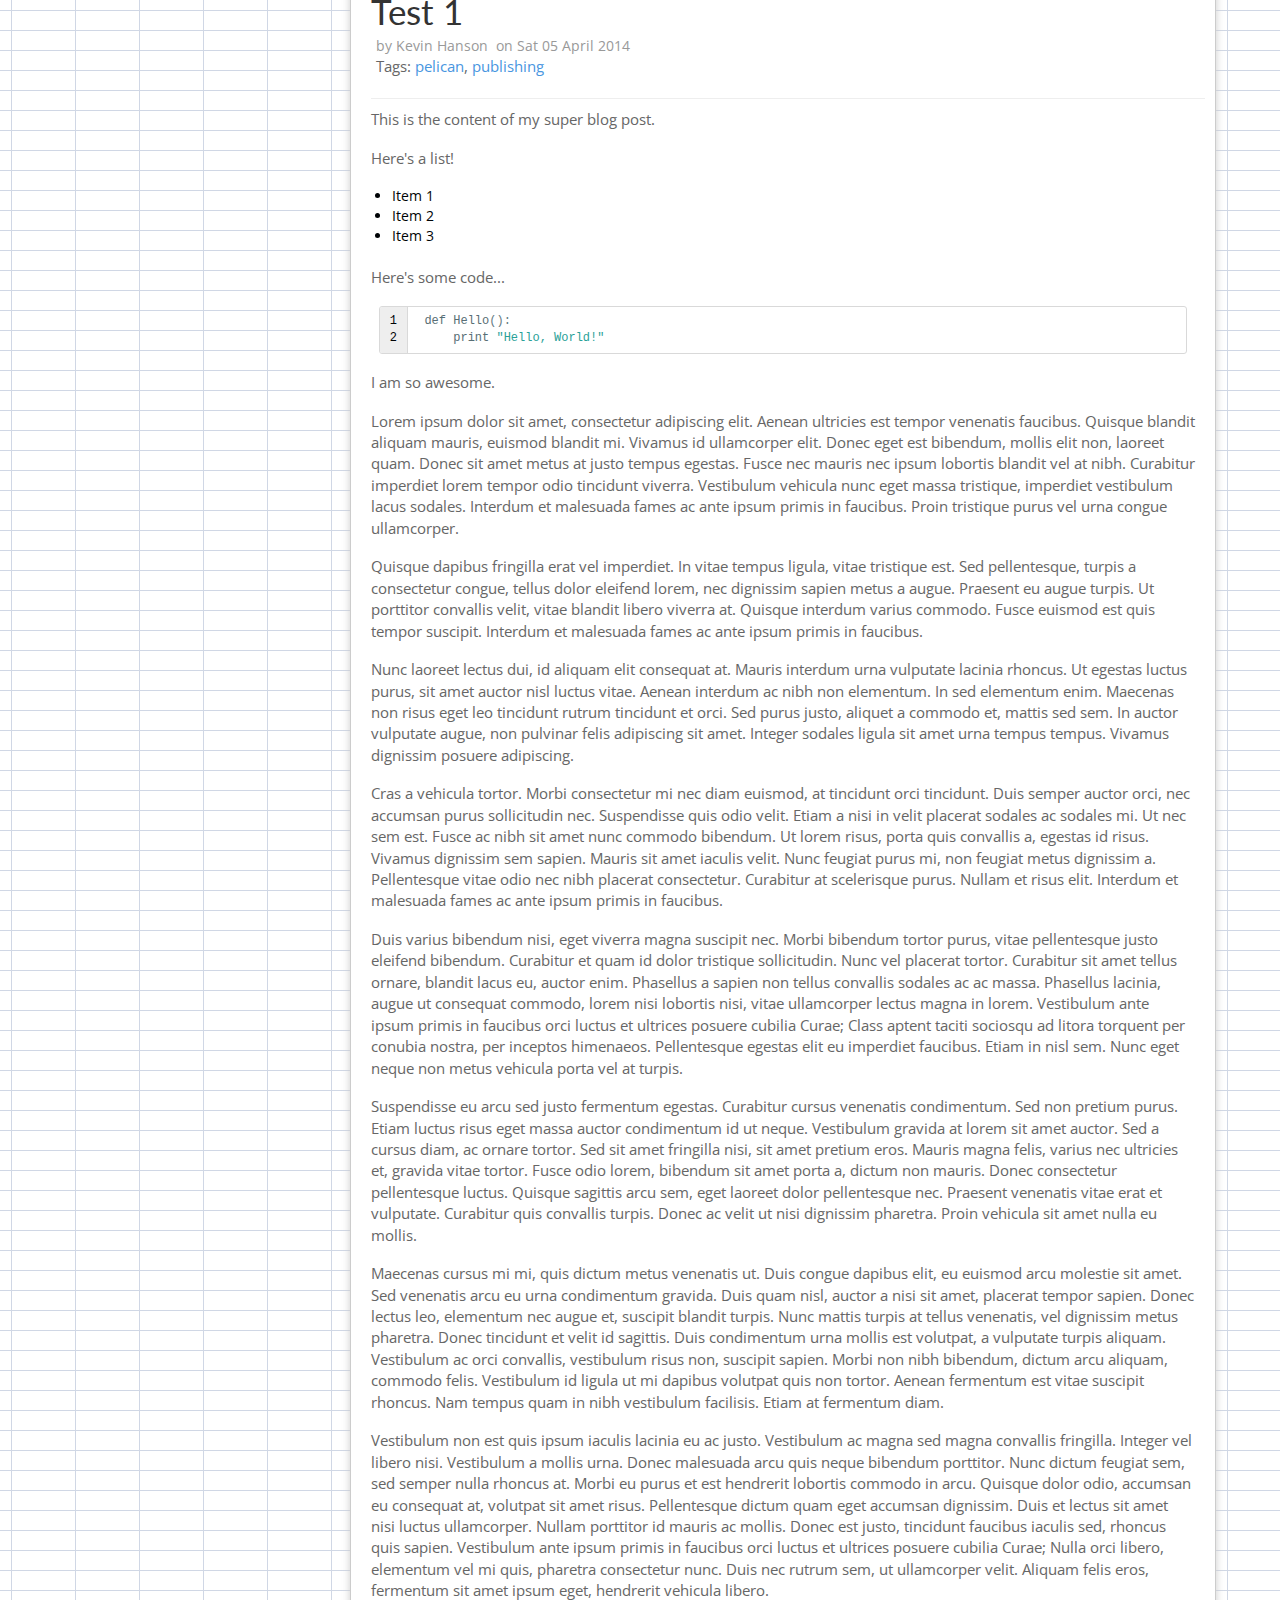
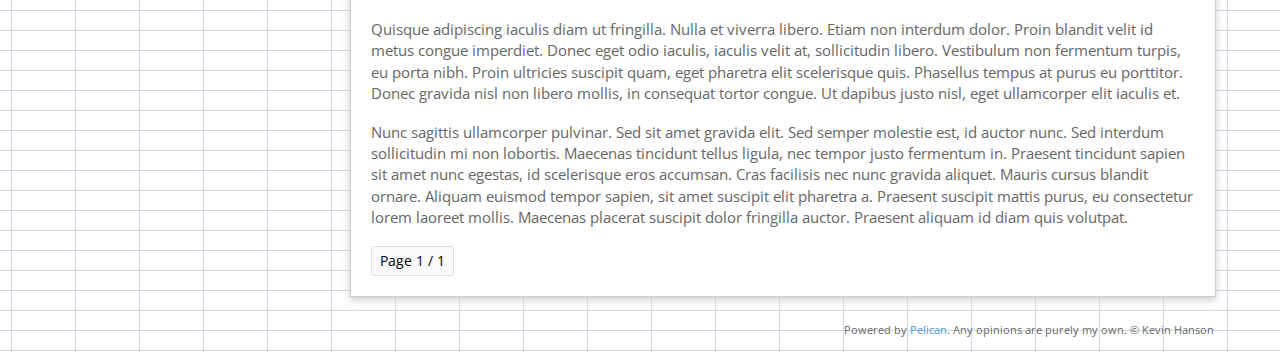
<file: author/kevin-hanson.html>
<!DOCTYPE html>
<html lang="en">
<head>
        <title>kev.mn - Kevin Hanson</title>
        <meta charset="utf-8" />
        <meta name="viewport" content="width=device-width, initial-scale=1.0" />
        <link rel="shortcut icon" href="http://launchyard.com/images/favicon.png"/>
        <link rel="stylesheet" href="/theme/css/main.css" type="text/css" />

        <!--[if IE]>
                <script src="http://html5shiv.googlecode.com/svn/trunk/html5.js"></script><![endif]-->

        <!--[if lte IE 7]>
                <link rel="stylesheet" type="text/css" media="all" href="/css/ie.css"/>
                <script src="/js/IE8.js" type="text/javascript"></script><![endif]-->

        <!--[if lt IE 7]>
                <link rel="stylesheet" type="text/css" media="all" href="/css/ie6.css"/><![endif]-->
<script src="http://ajax.googleapis.com/ajax/libs/jquery/1.8/jquery.min.js" type="text/javascript"></script>


</head>

<body id="index" class="home">
    <header id="sidebar">
      <nav>
        <ul>
            <li>
                <a href="/">
                    <!--img src="/theme/images/rocket.svg" class="rocket" /-->
<?xml version="1.0" encoding="utf-8"?>
<!DOCTYPE svg PUBLIC "-//W3C//DTD SVG 1.1//EN" "http://www.w3.org/Graphics/SVG/1.1/DTD/svg11.dtd">
<svg version="1.1" class="rocket" xmlns="http://www.w3.org/2000/svg" xmlns:xlink="http://www.w3.org/1999/xlink" x="0px" y="0px"
     width="512px" height="512px" preserveAspectRatio="xMidYMax meet" viewBox="0 0 512 512" enable-background="new 0 0 512 512" xml:space="preserve">
<g transform="translate(0, 8)">
    <g>
        <g>
            <path class="rocket-fins" fill="#9018ff" d="M204.192,62.194c14.147-20.472,29.339-41.613,50.963-54.72c21.323,12.782,36.366,33.547,50.311,53.656
                    c32.847,49.754,52.929,109.515,48.878,169.578c10.615,8.898,21.537,17.441,31.994,26.521
                    c15.011,13.797,22.02,35.319,18.406,55.327c-5.036,25.275-9.876,50.607-15.206,75.813c-2.963,12.968-20.508,18.905-30.823,10.62
                    c-17.121-14.291-33.816-29.108-50.932-43.417c-12.95,12.462-30.153,20.772-48.214,21.773
                    c-20.791,1.466-41.375-7.156-56.448-21.242c-12.28,9.401-23.666,20.686-35.664,30.755c-5.799,4.66-10.621,10.784-17.484,13.966
                    c-10.64,4.565-24.342-2.248-26.747-13.685c-5.479-24.642-11.203-49.24-16.52-73.92c-4.321-20.878,3.332-43.61,19.419-57.607
                    c9.313-7.822,18.756-15.487,28.243-23.096c2.643-1.39,1.315-4.596,1.465-6.951C153.005,167.614,172.8,110.333,204.192,62.194z"/>
        </g>
        <g>
            <path class="rocket-body" fill="#efefef" d="M204.192,62.194c14.147-20.472,29.339-41.613,50.963-54.72c21.323,12.782,36.366,33.547,50.311,53.656
                    c32.847,49.754,52.929,109.515,48.878,169.578
                    c-2.5,32,-4,80,-46.611,124.864
                    c-12.95,12.462-30.153,20.772-48.214,21.773
                    c-20.791,1.466-41.375-7.156-56.448-21.242
                    c-25,-22,-45,-70,-47.288,-130.538 
                    C153.005,167.614,172.8,110.333,204.192,62.194z"/>
        </g>
        <g>
            <path class="rocket-flame" fill="#ff3718" d="M198.263,407.819c-0.213-7.266,8.83-12.262,14.942-8.417c25.87,13.32,58.027,13.314,83.896-0.007
                    c5.937-3.645,14.736,0.733,14.955,7.803c0.087,15.432,0.105,30.88,0.024,46.317c0.119,7.533-9.832,12.337-15.681,7.626
                    c-4.452-3.926-8.467-8.341-12.75-12.461c-6.776,13.201-13.163,26.602-19.995,39.772c-3.281,6.275-13.533,6.318-16.877,0.105
                    c-6.87-13.195-13.213-26.676-20.121-39.858c-4.221,4.157-8.248,8.548-12.694,12.468c-5.824,4.734-15.756-0.162-15.675-7.647
                    C198.163,438.291,198.244,423.055,198.263,407.819z"/>
        </g>
    </g>
    <g class="rocket-buttons" transform="translate(0, -10)" >
        <rect class="rocket-button" fill="#202020" x="199.019" y="153.697" rx="8" ry="8" height="41.624" width="111.624"/>
        <rect class="rocket-button" fill="#202020" x="199.019" y="203.697" rx="8" ry="8" height="31.624" width="31.624"/>
        <rect class="rocket-button" fill="#202020" x="239.019" y="203.697" rx="8" ry="8" height="31.624" width="31.624"/>
        <rect class="rocket-button" fill="#202020" x="279.019" y="203.697" rx="8" ry="8" height="31.624" width="31.624"/>
        <rect class="rocket-button" fill="#202020" x="199.019" y="243.697" rx="8" ry="8" height="31.624" width="31.624"/>
        <rect class="rocket-button" fill="#202020" x="239.019" y="243.697" rx="8" ry="8" height="31.624" width="31.624"/>
        <rect class="rocket-button" fill="#202020" x="279.019" y="243.697" rx="8" ry="8" height="31.624" width="31.624"/>
        <rect class="rocket-button" fill="#202020" x="199.019" y="283.697" rx="8" ry="8" height="31.624" width="31.624"/>
        <rect class="rocket-button" fill="#202020" x="239.019" y="283.697" rx="8" ry="8" height="31.624" width="31.624"/>
        <rect class="rocket-button" fill="#202020" x="279.019" y="283.697" rx="8" ry="8" height="31.624" width="31.624"/>
    </g>
</g>
</svg>                    kev.mn
                </a>
            </li>
            <!--
            <li><a href="#">Link 1</a></li>
            <li><a href="#">Link 2</a></li>
            <li><a href="#">Link 3</a></li>
            -->
        </ul>
      </nav>
    </header> 

        
        

    
            <aside id="featured">
                <div class="body">
                    <article>
                        <h1 class="entry-title"><a href="/setting-up-pelican.html">Setting up Pelican</a></h1>
<div class="post-info">
	<ul>
        <li class="vcard author">
                 by&nbsp;<a class="url fn" href="/author/kevin-hanson.html">Kevin Hanson</a>
        </li>
        <li class="published" title="2014-04-18T14:00:00">
          on&nbsp;Fri 18 April 2014
        </li>

	</ul>
<p>Tags: <a href="/tag/python.html">Python</a>, <a href="/tag/pelican.html">Pelican</a></p>
</div><!-- /.post-info --><p>I've tried a few different set-ups in the past--Flask and Django in particular--but I think I've finally found something that will work for me: Pelican. It's a pretty neat system--write Markdown (link) with included metadata (date, tags, etc.) and Pelican automatically generates static HTML pages. Combined with simple hosting on Github Pages, and it's a pretty easy way to get going on a personal website.</p>
<p>I've spent the past week or so trying to get everything tweaked to my satisfaction, and I imagine that there will be more tweaking to come. Some of the things that I've changed from the default Pelican set-up:</p>
<ol>
<li>Added the markdown extension</li>
<li>Customized the code-highlighting stylesheets</li>
<li>Customized the site theme / templates</li>
<li>Added an SVG image &amp; styling</li>
</ol>
<h2>Adding the Markdown extension</h2>
<p>Pelican comes built-in with reStructuredText (.rst) support, which is pretty popular within the Python community for writing documentation. I personally prefer Markdown's simplicity and focus on readability. Adding markdown was as simple as <code>pip install markdown</code>. I also created a template.md file that has the standard Pelican metadata. At some point, I may create a little shell script to automate creating a new post, but it takes only a few seconds to do it by hand.</p>
<h2>Customizing the code highlighting</h2>
<p>Pelican supports code syntax highlighting using Pygments. It wasn't immediately clear from the Pelican documentation how to set up Pygments with Markdown, but it's pretty straightforward.</p>
<p>In my pelicanconf.py file, I added </p>
<table class="codehilitetable"><tr><td class="linenos"><div class="linenodiv"><pre>1</pre></div></td><td class="code"><div class="codehilite"><pre><span class="n">MD_EXTENSIONS</span> <span class="o">=</span> <span class="p">[</span><span class="err">&#39;</span><span class="n">codehilite</span><span class="p">(</span><span class="n">linenums</span> <span class="o">=</span> <span class="n">True</span><span class="p">)</span><span class="err">&#39;</span><span class="p">]</span>
</pre></div>
</td></tr></table>

<p>This instructs Markdown to use the codehilite extension, and turns on line numbers for all code blocks.</p>
<p>I also followed the very helpful instructions at <a href="http://kevinyap.ca/2013/12/styling-code-blocks-using-pelican/">Kevin Yap's blog here</a> to customize the styling--it looks a little more like code blocks on Github.</p>
<h2>Customizing the Site Theme</h2>
<p>This took by far the most time, mostly because I'm a CSS newbie. </p>
<p>There are a number of themes available via pelican-themes. I started with the SoMA theme, then hacked at the base.html template and main.css file until I liked what I saw. I changed the background (it might look familiar to spreadsheet jockeys), merged the banner and sidebar into one item, and customized some of the fonts. Eventually, I'd like to convert the CSS files into SASS, so I can better control constants throughout the site style.</p>
<h2>Adding the SVG image</h2>
<p>The SoMA theme that I started with was created by Launchyard, and it included some of their branding. I decided to add an image of my own using SVG.</p>
<p>I chose SVG over other formats (e.g. PNG, JPG) because it scales well and because it's easy to add styling to via CSS. I'm able to use one rocket.svg image file, and use CSS selectors to hide the buttons and change the colors of the fins.</p>
<p>One thing that I discovered during this process is that you can't use CSS to style SVGs that are embedded via <img> tags, only SVGs that are inlined into the HTML DOM itself. Fortunately, there's an easy solution using Pelican!</p>
<ol>
<li>Move the image.svg file from the <code>./static/images/</code> folder into the <code>./templates/</code> folder.</li>
<li>In the templates, replace any <code>&lt;img src='/static/images/image.svg'&gt;</code> with <code>{% include 'image.svg' %}</code>.</li>
</ol>
<p>That's it! Now, the images are inlined directly into the HTML, both allowing CSS-styling and reducing the number of HTTP requests needed to fetch the page.</p>
<p>I also added some CSS transitions when you hover over the SVG image, which is a nice little touch that is really easy with SVG &amp; CSS, but would be more difficult with JS. (I'm even more of a JS newbie.)</p>
<hr />
<p>This site is still a work-in-progress, but it's a pretty solid start. Hopefully I'll be able to strengthen my HTML/CSS/JS and design chops as I continue to write. No better way than to learn by doing, right?</p>
                    </article>
                </div>
            </aside><!-- /#featured -->
            
        
        

    
            <aside id="featured">
                <div class="body">
                    <article>
                        <h1 class="entry-title"><a href="/test-1.html">Test 1</a></h1>
<div class="post-info">
	<ul>
        <li class="vcard author">
                 by&nbsp;<a class="url fn" href="/author/kevin-hanson.html">Kevin Hanson</a>
        </li>
        <li class="published" title="2014-04-05T20:00:00">
          on&nbsp;Sat 05 April 2014
        </li>

	</ul>
<p>Tags: <a href="/tag/pelican.html">pelican</a>, <a href="/tag/publishing.html">publishing</a></p>
</div><!-- /.post-info --><p>This is the content of my super blog post.</p>
<p>Here's a list!</p>
<ul>
<li>Item 1</li>
<li>Item 2</li>
<li>Item 3</li>
</ul>
<p>Here's some code...</p>
<table class="codehilitetable"><tr><td class="linenos"><div class="linenodiv"><pre>1
2</pre></div></td><td class="code"><div class="codehilite"><pre><span class="n">def</span> <span class="n">Hello</span><span class="p">()</span><span class="o">:</span>
    <span class="n">print</span> <span class="s">&quot;Hello, World!&quot;</span>
</pre></div>
</td></tr></table>

<p>I am so awesome.</p>
<p>Lorem ipsum dolor sit amet, consectetur adipiscing elit. Aenean ultricies est tempor venenatis faucibus. Quisque blandit aliquam mauris, euismod blandit mi. Vivamus id ullamcorper elit. Donec eget est bibendum, mollis elit non, laoreet quam. Donec sit amet metus at justo tempus egestas. Fusce nec mauris nec ipsum lobortis blandit vel at nibh. Curabitur imperdiet lorem tempor odio tincidunt viverra. Vestibulum vehicula nunc eget massa tristique, imperdiet vestibulum lacus sodales. Interdum et malesuada fames ac ante ipsum primis in faucibus. Proin tristique purus vel urna congue ullamcorper.</p>
<p>Quisque dapibus fringilla erat vel imperdiet. In vitae tempus ligula, vitae tristique est. Sed pellentesque, turpis a consectetur congue, tellus dolor eleifend lorem, nec dignissim sapien metus a augue. Praesent eu augue turpis. Ut porttitor convallis velit, vitae blandit libero viverra at. Quisque interdum varius commodo. Fusce euismod est quis tempor suscipit. Interdum et malesuada fames ac ante ipsum primis in faucibus.</p>
<p>Nunc laoreet lectus dui, id aliquam elit consequat at. Mauris interdum urna vulputate lacinia rhoncus. Ut egestas luctus purus, sit amet auctor nisl luctus vitae. Aenean interdum ac nibh non elementum. In sed elementum enim. Maecenas non risus eget leo tincidunt rutrum tincidunt et orci. Sed purus justo, aliquet a commodo et, mattis sed sem. In auctor vulputate augue, non pulvinar felis adipiscing sit amet. Integer sodales ligula sit amet urna tempus tempus. Vivamus dignissim posuere adipiscing.</p>
<p>Cras a vehicula tortor. Morbi consectetur mi nec diam euismod, at tincidunt orci tincidunt. Duis semper auctor orci, nec accumsan purus sollicitudin nec. Suspendisse quis odio velit. Etiam a nisi in velit placerat sodales ac sodales mi. Ut nec sem est. Fusce ac nibh sit amet nunc commodo bibendum. Ut lorem risus, porta quis convallis a, egestas id risus. Vivamus dignissim sem sapien. Mauris sit amet iaculis velit. Nunc feugiat purus mi, non feugiat metus dignissim a. Pellentesque vitae odio nec nibh placerat consectetur. Curabitur at scelerisque purus. Nullam et risus elit. Interdum et malesuada fames ac ante ipsum primis in faucibus.</p>
<p>Duis varius bibendum nisi, eget viverra magna suscipit nec. Morbi bibendum tortor purus, vitae pellentesque justo eleifend bibendum. Curabitur et quam id dolor tristique sollicitudin. Nunc vel placerat tortor. Curabitur sit amet tellus ornare, blandit lacus eu, auctor enim. Phasellus a sapien non tellus convallis sodales ac ac massa. Phasellus lacinia, augue ut consequat commodo, lorem nisi lobortis nisi, vitae ullamcorper lectus magna in lorem. Vestibulum ante ipsum primis in faucibus orci luctus et ultrices posuere cubilia Curae; Class aptent taciti sociosqu ad litora torquent per conubia nostra, per inceptos himenaeos. Pellentesque egestas elit eu imperdiet faucibus. Etiam in nisl sem. Nunc eget neque non metus vehicula porta vel at turpis.</p>
<p>Suspendisse eu arcu sed justo fermentum egestas. Curabitur cursus venenatis condimentum. Sed non pretium purus. Etiam luctus risus eget massa auctor condimentum id ut neque. Vestibulum gravida at lorem sit amet auctor. Sed a cursus diam, ac ornare tortor. Sed sit amet fringilla nisi, sit amet pretium eros. Mauris magna felis, varius nec ultricies et, gravida vitae tortor. Fusce odio lorem, bibendum sit amet porta a, dictum non mauris. Donec consectetur pellentesque luctus. Quisque sagittis arcu sem, eget laoreet dolor pellentesque nec. Praesent venenatis vitae erat et vulputate. Curabitur quis convallis turpis. Donec ac velit ut nisi dignissim pharetra. Proin vehicula sit amet nulla eu mollis.</p>
<p>Maecenas cursus mi mi, quis dictum metus venenatis ut. Duis congue dapibus elit, eu euismod arcu molestie sit amet. Sed venenatis arcu eu urna condimentum gravida. Duis quam nisl, auctor a nisi sit amet, placerat tempor sapien. Donec lectus leo, elementum nec augue et, suscipit blandit turpis. Nunc mattis turpis at tellus venenatis, vel dignissim metus pharetra. Donec tincidunt et velit id sagittis. Duis condimentum urna mollis est volutpat, a vulputate turpis aliquam. Vestibulum ac orci convallis, vestibulum risus non, suscipit sapien. Morbi non nibh bibendum, dictum arcu aliquam, commodo felis. Vestibulum id ligula ut mi dapibus volutpat quis non tortor. Aenean fermentum est vitae suscipit rhoncus. Nam tempus quam in nibh vestibulum facilisis. Etiam at fermentum diam.</p>
<p>Vestibulum non est quis ipsum iaculis lacinia eu ac justo. Vestibulum ac magna sed magna convallis fringilla. Integer vel libero nisi. Vestibulum a mollis urna. Donec malesuada arcu quis neque bibendum porttitor. Nunc dictum feugiat sem, sed semper nulla rhoncus at. Morbi eu purus et est hendrerit lobortis commodo in arcu. Quisque dolor odio, accumsan eu consequat at, volutpat sit amet risus. Pellentesque dictum quam eget accumsan dignissim. Duis et lectus sit amet nisi luctus ullamcorper. Nullam porttitor id mauris ac mollis. Donec est justo, tincidunt faucibus iaculis sed, rhoncus quis sapien. Vestibulum ante ipsum primis in faucibus orci luctus et ultrices posuere cubilia Curae; Nulla orci libero, elementum vel mi quis, pharetra consectetur nunc. Duis nec rutrum sem, ut ullamcorper velit. Aliquam felis eros, fermentum sit amet ipsum eget, hendrerit vehicula libero.</p>
<p>Quisque adipiscing iaculis diam ut fringilla. Nulla et viverra libero. Etiam non interdum dolor. Proin blandit velit id metus congue imperdiet. Donec eget odio iaculis, iaculis velit at, sollicitudin libero. Vestibulum non fermentum turpis, eu porta nibh. Proin ultricies suscipit quam, eget pharetra elit scelerisque quis. Phasellus tempus at purus eu porttitor. Donec gravida nisl non libero mollis, in consequat tortor congue. Ut dapibus justo nisl, eget ullamcorper elit iaculis et.</p>
<p>Nunc sagittis ullamcorper pulvinar. Sed sit amet gravida elit. Sed semper molestie est, id auctor nunc. Sed interdum sollicitudin mi non lobortis. Maecenas tincidunt tellus ligula, nec tempor justo fermentum in. Praesent tincidunt sapien sit amet nunc egestas, id scelerisque eros accumsan. Cras facilisis nec nunc gravida aliquet. Mauris cursus blandit ornare. Aliquam euismod tempor sapien, sit amet suscipit elit pharetra a. Praesent suscipit mattis purus, eu consectetur lorem laoreet mollis. Maecenas placerat suscipit dolor fringilla auctor. Praesent aliquam id diam quis volutpat.</p>
                    </article>
 
<div class="paginator">
    <div class="navButton">Page 1 / 1</div>
</div>
                </div>
            </aside><!-- /#featured -->
            
        

    <section id="extras" >
    </section>
    
    <!-- /#extras -->
    <footer id="contentinfo" >

    <address id="about" class="vcard ">
        Powered by <a href="http://getpelican.com/">Pelican</a>. Any opinions are purely my own. &copy; <a class="url fn" href="">Kevin Hanson</a>
    </address><!-- /#about -->

    </footer><!-- /#contentinfo -->

</body>
</html>
</file>
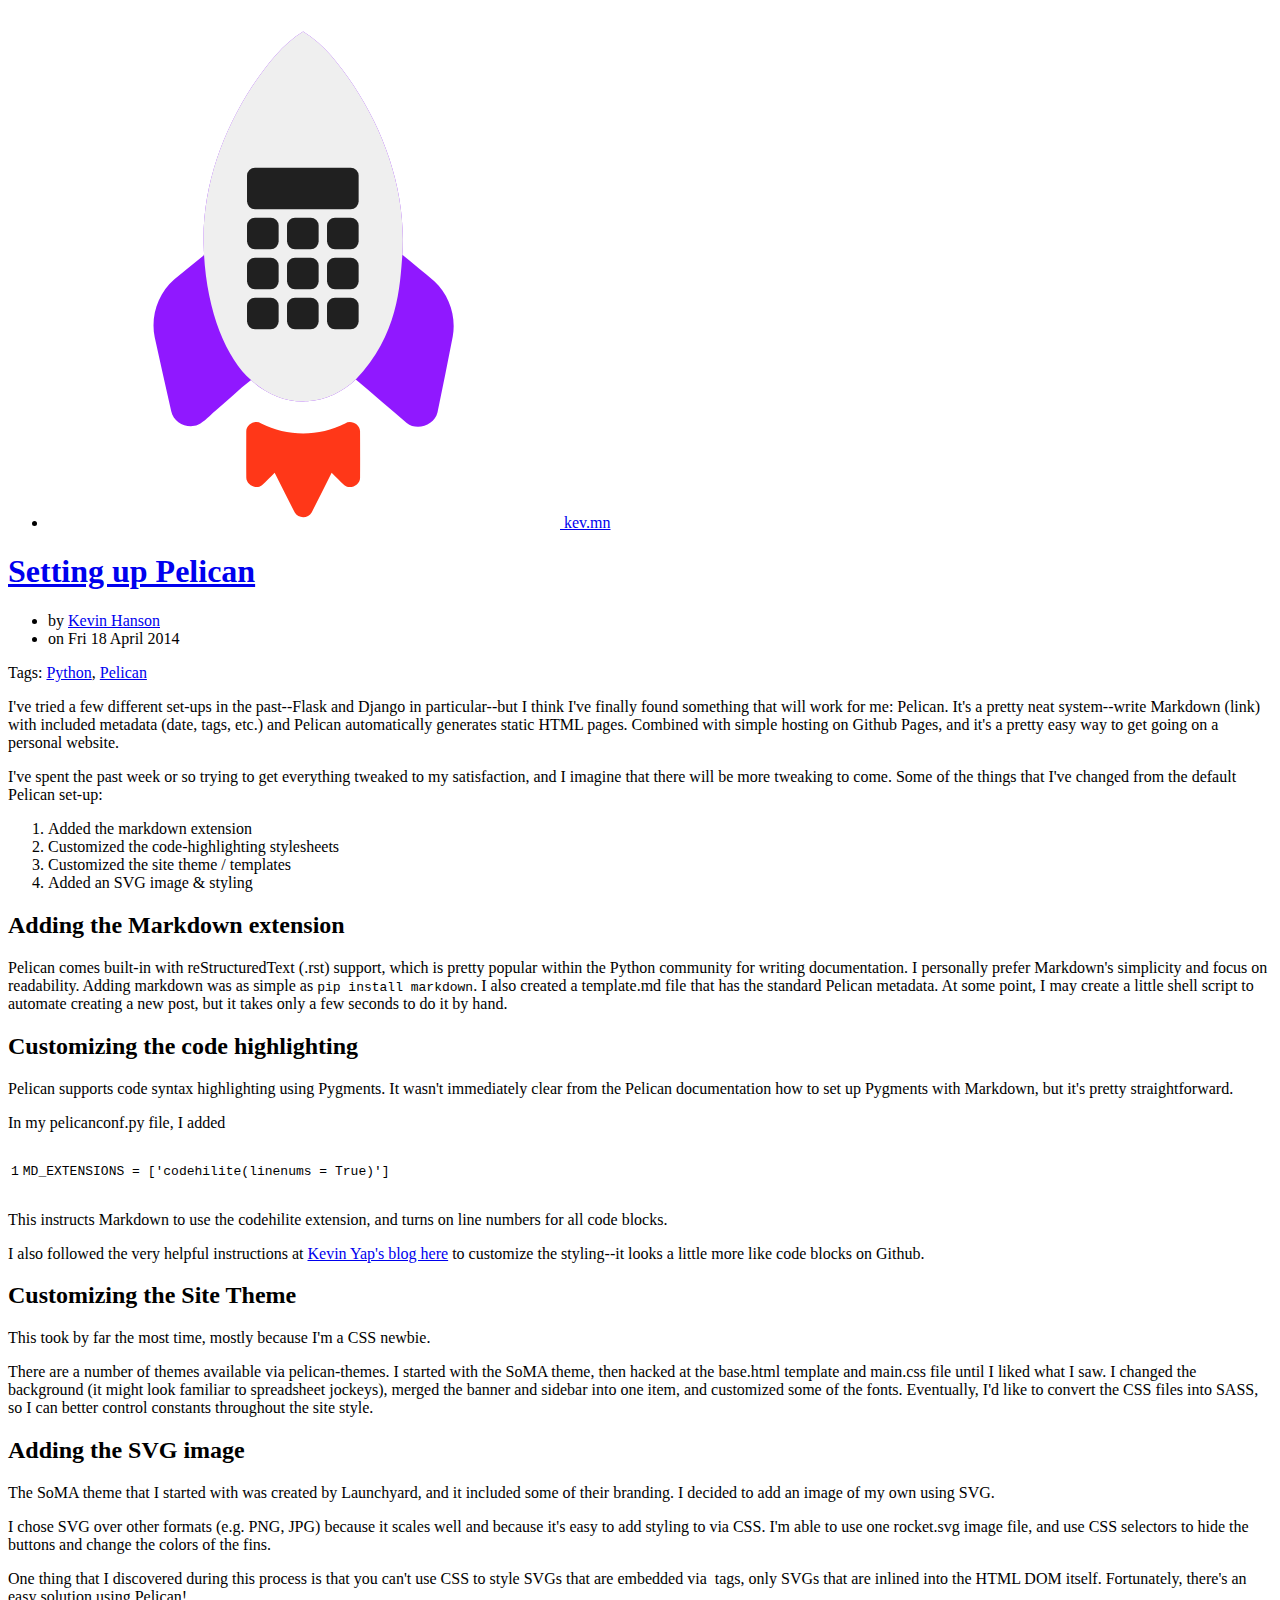
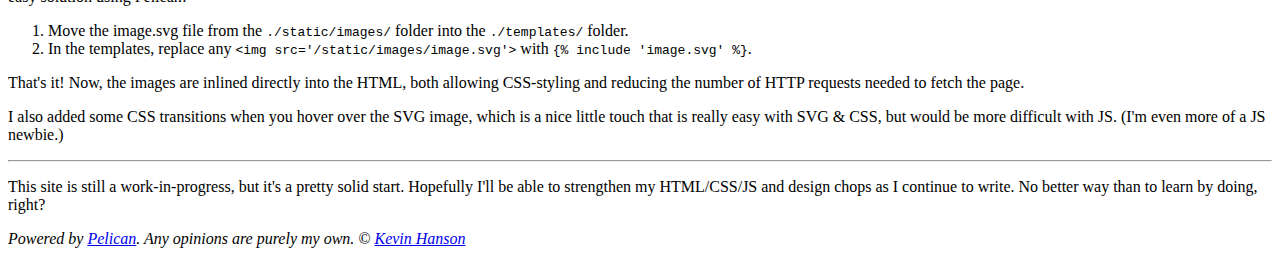
<file: category/.html.html>
<!DOCTYPE html>
<html lang="en">
<head>
        <title>kev.mn - </title>
        <meta charset="utf-8" />
        <meta name="viewport" content="width=device-width, initial-scale=1.0" />
        <link rel="shortcut icon" href="http://launchyard.com/images/favicon.png"/>
        <link rel="stylesheet" href="http://kev.mn/theme/css/main.css" type="text/css" />
        <link href="http://kev.mn/feeds/all.atom.xml" type="application/atom+xml" rel="alternate" title="kev.mn Atom Feed" />

        <!--[if IE]>
                <script src="http://html5shiv.googlecode.com/svn/trunk/html5.js"></script><![endif]-->

        <!--[if lte IE 7]>
                <link rel="stylesheet" type="text/css" media="all" href="http://kev.mn/css/ie.css"/>
                <script src="http://kev.mn/js/IE8.js" type="text/javascript"></script><![endif]-->

        <!--[if lt IE 7]>
                <link rel="stylesheet" type="text/css" media="all" href="http://kev.mn/css/ie6.css"/><![endif]-->
<script src="http://ajax.googleapis.com/ajax/libs/jquery/1.8/jquery.min.js" type="text/javascript"></script>


</head>

<body id="index" class="home">
    <header id="sidebar">
      <nav>
        <ul>
            <li>
                <a href="http://kev.mn/">
                    <!--img src="http://kev.mn/theme/images/rocket.svg" class="rocket" /-->
<?xml version="1.0" encoding="utf-8"?>
<!DOCTYPE svg PUBLIC "-//W3C//DTD SVG 1.1//EN" "http://www.w3.org/Graphics/SVG/1.1/DTD/svg11.dtd">
<svg version="1.1" class="rocket" xmlns="http://www.w3.org/2000/svg" xmlns:xlink="http://www.w3.org/1999/xlink" x="0px" y="0px"
     width="512px" height="512px" preserveAspectRatio="xMidYMax meet" viewBox="0 0 512 512" enable-background="new 0 0 512 512" xml:space="preserve">
<g transform="translate(0, 8)">
    <g>
        <g>
            <path class="rocket-fins" fill="#9018ff" d="M204.192,62.194c14.147-20.472,29.339-41.613,50.963-54.72c21.323,12.782,36.366,33.547,50.311,53.656
                    c32.847,49.754,52.929,109.515,48.878,169.578c10.615,8.898,21.537,17.441,31.994,26.521
                    c15.011,13.797,22.02,35.319,18.406,55.327c-5.036,25.275-9.876,50.607-15.206,75.813c-2.963,12.968-20.508,18.905-30.823,10.62
                    c-17.121-14.291-33.816-29.108-50.932-43.417c-12.95,12.462-30.153,20.772-48.214,21.773
                    c-20.791,1.466-41.375-7.156-56.448-21.242c-12.28,9.401-23.666,20.686-35.664,30.755c-5.799,4.66-10.621,10.784-17.484,13.966
                    c-10.64,4.565-24.342-2.248-26.747-13.685c-5.479-24.642-11.203-49.24-16.52-73.92c-4.321-20.878,3.332-43.61,19.419-57.607
                    c9.313-7.822,18.756-15.487,28.243-23.096c2.643-1.39,1.315-4.596,1.465-6.951C153.005,167.614,172.8,110.333,204.192,62.194z"/>
        </g>
        <g>
            <path class="rocket-body" fill="#efefef" d="M204.192,62.194c14.147-20.472,29.339-41.613,50.963-54.72c21.323,12.782,36.366,33.547,50.311,53.656
                    c32.847,49.754,52.929,109.515,48.878,169.578
                    c-2.5,32,-4,80,-46.611,124.864
                    c-12.95,12.462-30.153,20.772-48.214,21.773
                    c-20.791,1.466-41.375-7.156-56.448-21.242
                    c-25,-22,-45,-70,-47.288,-130.538 
                    C153.005,167.614,172.8,110.333,204.192,62.194z"/>
        </g>
        <g>
            <path class="rocket-flame" fill="#ff3718" d="M198.263,407.819c-0.213-7.266,8.83-12.262,14.942-8.417c25.87,13.32,58.027,13.314,83.896-0.007
                    c5.937-3.645,14.736,0.733,14.955,7.803c0.087,15.432,0.105,30.88,0.024,46.317c0.119,7.533-9.832,12.337-15.681,7.626
                    c-4.452-3.926-8.467-8.341-12.75-12.461c-6.776,13.201-13.163,26.602-19.995,39.772c-3.281,6.275-13.533,6.318-16.877,0.105
                    c-6.87-13.195-13.213-26.676-20.121-39.858c-4.221,4.157-8.248,8.548-12.694,12.468c-5.824,4.734-15.756-0.162-15.675-7.647
                    C198.163,438.291,198.244,423.055,198.263,407.819z"/>
        </g>
    </g>
    <g class="rocket-buttons" transform="translate(0, -10)" >
        <rect class="rocket-button" fill="#202020" x="199.019" y="153.697" rx="8" ry="8" height="41.624" width="111.624"/>
        <rect class="rocket-button" fill="#202020" x="199.019" y="203.697" rx="8" ry="8" height="31.624" width="31.624"/>
        <rect class="rocket-button" fill="#202020" x="239.019" y="203.697" rx="8" ry="8" height="31.624" width="31.624"/>
        <rect class="rocket-button" fill="#202020" x="279.019" y="203.697" rx="8" ry="8" height="31.624" width="31.624"/>
        <rect class="rocket-button" fill="#202020" x="199.019" y="243.697" rx="8" ry="8" height="31.624" width="31.624"/>
        <rect class="rocket-button" fill="#202020" x="239.019" y="243.697" rx="8" ry="8" height="31.624" width="31.624"/>
        <rect class="rocket-button" fill="#202020" x="279.019" y="243.697" rx="8" ry="8" height="31.624" width="31.624"/>
        <rect class="rocket-button" fill="#202020" x="199.019" y="283.697" rx="8" ry="8" height="31.624" width="31.624"/>
        <rect class="rocket-button" fill="#202020" x="239.019" y="283.697" rx="8" ry="8" height="31.624" width="31.624"/>
        <rect class="rocket-button" fill="#202020" x="279.019" y="283.697" rx="8" ry="8" height="31.624" width="31.624"/>
    </g>
</g>
</svg>                    kev.mn
                </a>
            </li>
            <!--
            <li><a href="#">Link 1</a></li>
            <li><a href="#">Link 2</a></li>
            <li><a href="#">Link 3</a></li>
            -->
        </ul>
      </nav>
    </header> 

        
        

    
            <aside id="featured">
                <div class="body">
                    <article>
                        <h1 class="entry-title"><a href="http://kev.mn/setting-up-pelican/">Setting up Pelican</a></h1>
<div class="post-info">
	<ul>
        <li class="vcard author">
                 by&nbsp;<a class="url fn" href="http://kev.mn/author/kevin-hanson.html">Kevin Hanson</a>
        </li>
        <li class="published" title="2014-04-18T14:00:00">
          on&nbsp;Fri 18 April 2014
        </li>

	</ul>
<p>Tags: <a href="http://kev.mn/tag/python.html">Python</a>, <a href="http://kev.mn/tag/pelican.html">Pelican</a></p>
</div><!-- /.post-info --><p>I've tried a few different set-ups in the past--Flask and Django in particular--but I think I've finally found something that will work for me: Pelican. It's a pretty neat system--write Markdown (link) with included metadata (date, tags, etc.) and Pelican automatically generates static HTML pages. Combined with simple hosting on Github Pages, and it's a pretty easy way to get going on a personal website.</p>
<p>I've spent the past week or so trying to get everything tweaked to my satisfaction, and I imagine that there will be more tweaking to come. Some of the things that I've changed from the default Pelican set-up:</p>
<ol>
<li>Added the markdown extension</li>
<li>Customized the code-highlighting stylesheets</li>
<li>Customized the site theme / templates</li>
<li>Added an SVG image &amp; styling</li>
</ol>
<h2>Adding the Markdown extension</h2>
<p>Pelican comes built-in with reStructuredText (.rst) support, which is pretty popular within the Python community for writing documentation. I personally prefer Markdown's simplicity and focus on readability. Adding markdown was as simple as <code>pip install markdown</code>. I also created a template.md file that has the standard Pelican metadata. At some point, I may create a little shell script to automate creating a new post, but it takes only a few seconds to do it by hand.</p>
<h2>Customizing the code highlighting</h2>
<p>Pelican supports code syntax highlighting using Pygments. It wasn't immediately clear from the Pelican documentation how to set up Pygments with Markdown, but it's pretty straightforward.</p>
<p>In my pelicanconf.py file, I added </p>
<table class="codehilitetable"><tr><td class="linenos"><div class="linenodiv"><pre>1</pre></div></td><td class="code"><div class="codehilite"><pre><span class="n">MD_EXTENSIONS</span> <span class="o">=</span> <span class="p">[</span><span class="err">&#39;</span><span class="n">codehilite</span><span class="p">(</span><span class="n">linenums</span> <span class="o">=</span> <span class="n">True</span><span class="p">)</span><span class="err">&#39;</span><span class="p">]</span>
</pre></div>
</td></tr></table>

<p>This instructs Markdown to use the codehilite extension, and turns on line numbers for all code blocks.</p>
<p>I also followed the very helpful instructions at <a href="http://kevinyap.ca/2013/12/styling-code-blocks-using-pelican/">Kevin Yap's blog here</a> to customize the styling--it looks a little more like code blocks on Github.</p>
<h2>Customizing the Site Theme</h2>
<p>This took by far the most time, mostly because I'm a CSS newbie. </p>
<p>There are a number of themes available via pelican-themes. I started with the SoMA theme, then hacked at the base.html template and main.css file until I liked what I saw. I changed the background (it might look familiar to spreadsheet jockeys), merged the banner and sidebar into one item, and customized some of the fonts. Eventually, I'd like to convert the CSS files into SASS, so I can better control constants throughout the site style.</p>
<h2>Adding the SVG image</h2>
<p>The SoMA theme that I started with was created by Launchyard, and it included some of their branding. I decided to add an image of my own using SVG.</p>
<p>I chose SVG over other formats (e.g. PNG, JPG) because it scales well and because it's easy to add styling to via CSS. I'm able to use one rocket.svg image file, and use CSS selectors to hide the buttons and change the colors of the fins.</p>
<p>One thing that I discovered during this process is that you can't use CSS to style SVGs that are embedded via <img> tags, only SVGs that are inlined into the HTML DOM itself. Fortunately, there's an easy solution using Pelican!</p>
<ol>
<li>Move the image.svg file from the <code>./static/images/</code> folder into the <code>./templates/</code> folder.</li>
<li>In the templates, replace any <code>&lt;img src='/static/images/image.svg'&gt;</code> with <code>{% include 'image.svg' %}</code>.</li>
</ol>
<p>That's it! Now, the images are inlined directly into the HTML, both allowing CSS-styling and reducing the number of HTTP requests needed to fetch the page.</p>
<p>I also added some CSS transitions when you hover over the SVG image, which is a nice little touch that is really easy with SVG &amp; CSS, but would be more difficult with JS. (I'm even more of a JS newbie.)</p>
<hr />
<p>This site is still a work-in-progress, but it's a pretty solid start. Hopefully I'll be able to strengthen my HTML/CSS/JS and design chops as I continue to write. No better way than to learn by doing, right?</p>
                    </article>
                </div>
            </aside><!-- /#featured -->
            
        

    <section id="extras" >
    </section>
    
    <!-- /#extras -->
    <footer id="contentinfo" >

    <address id="about" class="vcard ">
        Powered by <a href="http://getpelican.com/">Pelican</a>. Any opinions are purely my own. &copy; <a class="url fn" href="http://kev.mn">Kevin Hanson</a>
    </address><!-- /#about -->

    </footer><!-- /#contentinfo -->

</body>
</html>
</file>
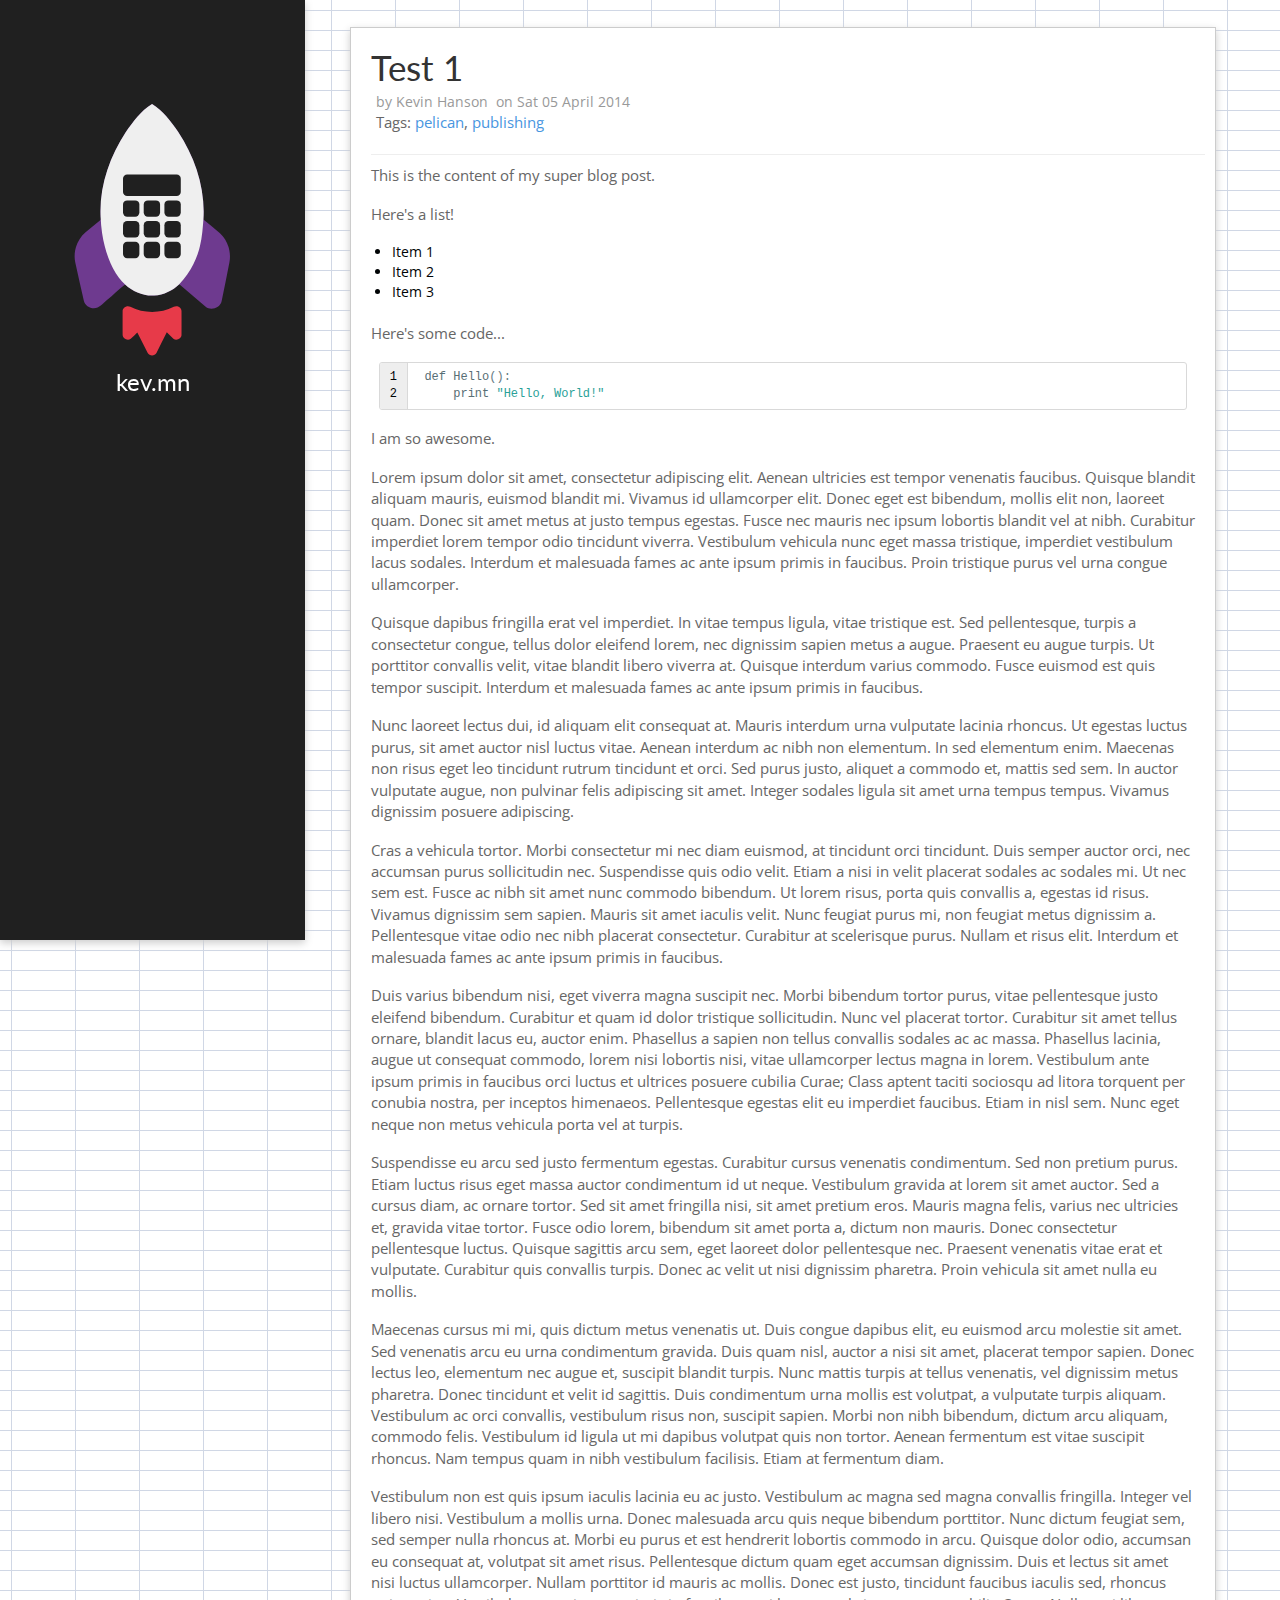
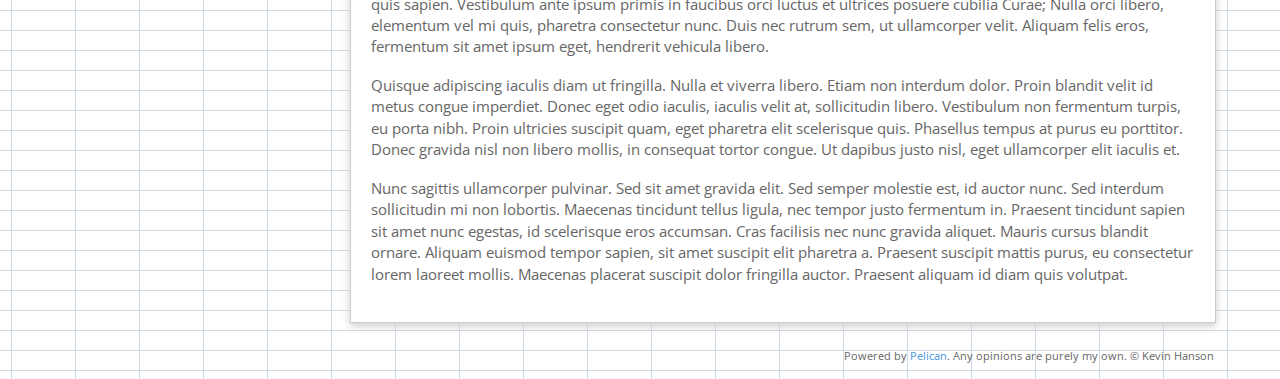
<file: category/python.html>
<!DOCTYPE html>
<html lang="en">
<head>
        <title>kev.mn - Python</title>
        <meta charset="utf-8" />
        <meta name="viewport" content="width=device-width, initial-scale=1.0" />
        <link rel="shortcut icon" href="http://launchyard.com/images/favicon.png"/>
        <link rel="stylesheet" href="/theme/css/main.css" type="text/css" />

        <!--[if IE]>
                <script src="http://html5shiv.googlecode.com/svn/trunk/html5.js"></script><![endif]-->

        <!--[if lte IE 7]>
                <link rel="stylesheet" type="text/css" media="all" href="/css/ie.css"/>
                <script src="/js/IE8.js" type="text/javascript"></script><![endif]-->

        <!--[if lt IE 7]>
                <link rel="stylesheet" type="text/css" media="all" href="/css/ie6.css"/><![endif]-->
<script src="http://ajax.googleapis.com/ajax/libs/jquery/1.8/jquery.min.js" type="text/javascript"></script>


</head>

<body id="index" class="home">
    <header id="sidebar">
      <nav>
        <ul>
            <li>
                <a href="/">
                    <!--img src="/theme/images/rocket.svg" class="rocket" /-->
<?xml version="1.0" encoding="utf-8"?>
<!DOCTYPE svg PUBLIC "-//W3C//DTD SVG 1.1//EN" "http://www.w3.org/Graphics/SVG/1.1/DTD/svg11.dtd">
<svg version="1.1" class="rocket" xmlns="http://www.w3.org/2000/svg" xmlns:xlink="http://www.w3.org/1999/xlink" x="0px" y="0px"
     width="512px" height="512px" preserveAspectRatio="xMidYMax meet" viewBox="0 0 512 512" enable-background="new 0 0 512 512" xml:space="preserve">
<g transform="translate(0, 8)">
    <g>
        <g>
            <path class="rocket-fins" fill="#9018ff" d="M204.192,62.194c14.147-20.472,29.339-41.613,50.963-54.72c21.323,12.782,36.366,33.547,50.311,53.656
                    c32.847,49.754,52.929,109.515,48.878,169.578c10.615,8.898,21.537,17.441,31.994,26.521
                    c15.011,13.797,22.02,35.319,18.406,55.327c-5.036,25.275-9.876,50.607-15.206,75.813c-2.963,12.968-20.508,18.905-30.823,10.62
                    c-17.121-14.291-33.816-29.108-50.932-43.417c-12.95,12.462-30.153,20.772-48.214,21.773
                    c-20.791,1.466-41.375-7.156-56.448-21.242c-12.28,9.401-23.666,20.686-35.664,30.755c-5.799,4.66-10.621,10.784-17.484,13.966
                    c-10.64,4.565-24.342-2.248-26.747-13.685c-5.479-24.642-11.203-49.24-16.52-73.92c-4.321-20.878,3.332-43.61,19.419-57.607
                    c9.313-7.822,18.756-15.487,28.243-23.096c2.643-1.39,1.315-4.596,1.465-6.951C153.005,167.614,172.8,110.333,204.192,62.194z"/>
        </g>
        <g>
            <path class="rocket-body" fill="#efefef" d="M204.192,62.194c14.147-20.472,29.339-41.613,50.963-54.72c21.323,12.782,36.366,33.547,50.311,53.656
                    c32.847,49.754,52.929,109.515,48.878,169.578
                    c-2.5,32,-4,80,-46.611,124.864
                    c-12.95,12.462-30.153,20.772-48.214,21.773
                    c-20.791,1.466-41.375-7.156-56.448-21.242
                    c-25,-22,-45,-70,-47.288,-130.538 
                    C153.005,167.614,172.8,110.333,204.192,62.194z"/>
        </g>
        <g>
            <path class="rocket-flame" fill="#ff3718" d="M198.263,407.819c-0.213-7.266,8.83-12.262,14.942-8.417c25.87,13.32,58.027,13.314,83.896-0.007
                    c5.937-3.645,14.736,0.733,14.955,7.803c0.087,15.432,0.105,30.88,0.024,46.317c0.119,7.533-9.832,12.337-15.681,7.626
                    c-4.452-3.926-8.467-8.341-12.75-12.461c-6.776,13.201-13.163,26.602-19.995,39.772c-3.281,6.275-13.533,6.318-16.877,0.105
                    c-6.87-13.195-13.213-26.676-20.121-39.858c-4.221,4.157-8.248,8.548-12.694,12.468c-5.824,4.734-15.756-0.162-15.675-7.647
                    C198.163,438.291,198.244,423.055,198.263,407.819z"/>
        </g>
    </g>
    <g class="rocket-buttons" transform="translate(0, -10)" >
        <rect class="rocket-button" fill="#202020" x="199.019" y="153.697" rx="8" ry="8" height="41.624" width="111.624"/>
        <rect class="rocket-button" fill="#202020" x="199.019" y="203.697" rx="8" ry="8" height="31.624" width="31.624"/>
        <rect class="rocket-button" fill="#202020" x="239.019" y="203.697" rx="8" ry="8" height="31.624" width="31.624"/>
        <rect class="rocket-button" fill="#202020" x="279.019" y="203.697" rx="8" ry="8" height="31.624" width="31.624"/>
        <rect class="rocket-button" fill="#202020" x="199.019" y="243.697" rx="8" ry="8" height="31.624" width="31.624"/>
        <rect class="rocket-button" fill="#202020" x="239.019" y="243.697" rx="8" ry="8" height="31.624" width="31.624"/>
        <rect class="rocket-button" fill="#202020" x="279.019" y="243.697" rx="8" ry="8" height="31.624" width="31.624"/>
        <rect class="rocket-button" fill="#202020" x="199.019" y="283.697" rx="8" ry="8" height="31.624" width="31.624"/>
        <rect class="rocket-button" fill="#202020" x="239.019" y="283.697" rx="8" ry="8" height="31.624" width="31.624"/>
        <rect class="rocket-button" fill="#202020" x="279.019" y="283.697" rx="8" ry="8" height="31.624" width="31.624"/>
    </g>
</g>
</svg>                    kev.mn
                </a>
            </li>
            <!--
            <li><a href="#">Link 1</a></li>
            <li><a href="#">Link 2</a></li>
            <li><a href="#">Link 3</a></li>
            -->
        </ul>
      </nav>
    </header> 

        
        

    
            <aside id="featured">
                <div class="body">
                    <article>
                        <h1 class="entry-title"><a href="/test-1.html">Test 1</a></h1>
<div class="post-info">
	<ul>
        <li class="vcard author">
                 by&nbsp;<a class="url fn" href="/author/kevin-hanson.html">Kevin Hanson</a>
        </li>
        <li class="published" title="2014-04-05T20:00:00">
          on&nbsp;Sat 05 April 2014
        </li>

	</ul>
<p>Tags: <a href="/tag/pelican.html">pelican</a>, <a href="/tag/publishing.html">publishing</a></p>
</div><!-- /.post-info --><p>This is the content of my super blog post.</p>
<p>Here's a list!</p>
<ul>
<li>Item 1</li>
<li>Item 2</li>
<li>Item 3</li>
</ul>
<p>Here's some code...</p>
<table class="codehilitetable"><tr><td class="linenos"><div class="linenodiv"><pre>1
2</pre></div></td><td class="code"><div class="codehilite"><pre><span class="n">def</span> <span class="n">Hello</span><span class="p">()</span><span class="o">:</span>
    <span class="n">print</span> <span class="s">&quot;Hello, World!&quot;</span>
</pre></div>
</td></tr></table>

<p>I am so awesome.</p>
<p>Lorem ipsum dolor sit amet, consectetur adipiscing elit. Aenean ultricies est tempor venenatis faucibus. Quisque blandit aliquam mauris, euismod blandit mi. Vivamus id ullamcorper elit. Donec eget est bibendum, mollis elit non, laoreet quam. Donec sit amet metus at justo tempus egestas. Fusce nec mauris nec ipsum lobortis blandit vel at nibh. Curabitur imperdiet lorem tempor odio tincidunt viverra. Vestibulum vehicula nunc eget massa tristique, imperdiet vestibulum lacus sodales. Interdum et malesuada fames ac ante ipsum primis in faucibus. Proin tristique purus vel urna congue ullamcorper.</p>
<p>Quisque dapibus fringilla erat vel imperdiet. In vitae tempus ligula, vitae tristique est. Sed pellentesque, turpis a consectetur congue, tellus dolor eleifend lorem, nec dignissim sapien metus a augue. Praesent eu augue turpis. Ut porttitor convallis velit, vitae blandit libero viverra at. Quisque interdum varius commodo. Fusce euismod est quis tempor suscipit. Interdum et malesuada fames ac ante ipsum primis in faucibus.</p>
<p>Nunc laoreet lectus dui, id aliquam elit consequat at. Mauris interdum urna vulputate lacinia rhoncus. Ut egestas luctus purus, sit amet auctor nisl luctus vitae. Aenean interdum ac nibh non elementum. In sed elementum enim. Maecenas non risus eget leo tincidunt rutrum tincidunt et orci. Sed purus justo, aliquet a commodo et, mattis sed sem. In auctor vulputate augue, non pulvinar felis adipiscing sit amet. Integer sodales ligula sit amet urna tempus tempus. Vivamus dignissim posuere adipiscing.</p>
<p>Cras a vehicula tortor. Morbi consectetur mi nec diam euismod, at tincidunt orci tincidunt. Duis semper auctor orci, nec accumsan purus sollicitudin nec. Suspendisse quis odio velit. Etiam a nisi in velit placerat sodales ac sodales mi. Ut nec sem est. Fusce ac nibh sit amet nunc commodo bibendum. Ut lorem risus, porta quis convallis a, egestas id risus. Vivamus dignissim sem sapien. Mauris sit amet iaculis velit. Nunc feugiat purus mi, non feugiat metus dignissim a. Pellentesque vitae odio nec nibh placerat consectetur. Curabitur at scelerisque purus. Nullam et risus elit. Interdum et malesuada fames ac ante ipsum primis in faucibus.</p>
<p>Duis varius bibendum nisi, eget viverra magna suscipit nec. Morbi bibendum tortor purus, vitae pellentesque justo eleifend bibendum. Curabitur et quam id dolor tristique sollicitudin. Nunc vel placerat tortor. Curabitur sit amet tellus ornare, blandit lacus eu, auctor enim. Phasellus a sapien non tellus convallis sodales ac ac massa. Phasellus lacinia, augue ut consequat commodo, lorem nisi lobortis nisi, vitae ullamcorper lectus magna in lorem. Vestibulum ante ipsum primis in faucibus orci luctus et ultrices posuere cubilia Curae; Class aptent taciti sociosqu ad litora torquent per conubia nostra, per inceptos himenaeos. Pellentesque egestas elit eu imperdiet faucibus. Etiam in nisl sem. Nunc eget neque non metus vehicula porta vel at turpis.</p>
<p>Suspendisse eu arcu sed justo fermentum egestas. Curabitur cursus venenatis condimentum. Sed non pretium purus. Etiam luctus risus eget massa auctor condimentum id ut neque. Vestibulum gravida at lorem sit amet auctor. Sed a cursus diam, ac ornare tortor. Sed sit amet fringilla nisi, sit amet pretium eros. Mauris magna felis, varius nec ultricies et, gravida vitae tortor. Fusce odio lorem, bibendum sit amet porta a, dictum non mauris. Donec consectetur pellentesque luctus. Quisque sagittis arcu sem, eget laoreet dolor pellentesque nec. Praesent venenatis vitae erat et vulputate. Curabitur quis convallis turpis. Donec ac velit ut nisi dignissim pharetra. Proin vehicula sit amet nulla eu mollis.</p>
<p>Maecenas cursus mi mi, quis dictum metus venenatis ut. Duis congue dapibus elit, eu euismod arcu molestie sit amet. Sed venenatis arcu eu urna condimentum gravida. Duis quam nisl, auctor a nisi sit amet, placerat tempor sapien. Donec lectus leo, elementum nec augue et, suscipit blandit turpis. Nunc mattis turpis at tellus venenatis, vel dignissim metus pharetra. Donec tincidunt et velit id sagittis. Duis condimentum urna mollis est volutpat, a vulputate turpis aliquam. Vestibulum ac orci convallis, vestibulum risus non, suscipit sapien. Morbi non nibh bibendum, dictum arcu aliquam, commodo felis. Vestibulum id ligula ut mi dapibus volutpat quis non tortor. Aenean fermentum est vitae suscipit rhoncus. Nam tempus quam in nibh vestibulum facilisis. Etiam at fermentum diam.</p>
<p>Vestibulum non est quis ipsum iaculis lacinia eu ac justo. Vestibulum ac magna sed magna convallis fringilla. Integer vel libero nisi. Vestibulum a mollis urna. Donec malesuada arcu quis neque bibendum porttitor. Nunc dictum feugiat sem, sed semper nulla rhoncus at. Morbi eu purus et est hendrerit lobortis commodo in arcu. Quisque dolor odio, accumsan eu consequat at, volutpat sit amet risus. Pellentesque dictum quam eget accumsan dignissim. Duis et lectus sit amet nisi luctus ullamcorper. Nullam porttitor id mauris ac mollis. Donec est justo, tincidunt faucibus iaculis sed, rhoncus quis sapien. Vestibulum ante ipsum primis in faucibus orci luctus et ultrices posuere cubilia Curae; Nulla orci libero, elementum vel mi quis, pharetra consectetur nunc. Duis nec rutrum sem, ut ullamcorper velit. Aliquam felis eros, fermentum sit amet ipsum eget, hendrerit vehicula libero.</p>
<p>Quisque adipiscing iaculis diam ut fringilla. Nulla et viverra libero. Etiam non interdum dolor. Proin blandit velit id metus congue imperdiet. Donec eget odio iaculis, iaculis velit at, sollicitudin libero. Vestibulum non fermentum turpis, eu porta nibh. Proin ultricies suscipit quam, eget pharetra elit scelerisque quis. Phasellus tempus at purus eu porttitor. Donec gravida nisl non libero mollis, in consequat tortor congue. Ut dapibus justo nisl, eget ullamcorper elit iaculis et.</p>
<p>Nunc sagittis ullamcorper pulvinar. Sed sit amet gravida elit. Sed semper molestie est, id auctor nunc. Sed interdum sollicitudin mi non lobortis. Maecenas tincidunt tellus ligula, nec tempor justo fermentum in. Praesent tincidunt sapien sit amet nunc egestas, id scelerisque eros accumsan. Cras facilisis nec nunc gravida aliquet. Mauris cursus blandit ornare. Aliquam euismod tempor sapien, sit amet suscipit elit pharetra a. Praesent suscipit mattis purus, eu consectetur lorem laoreet mollis. Maecenas placerat suscipit dolor fringilla auctor. Praesent aliquam id diam quis volutpat.</p>
                    </article>
                </div>
            </aside><!-- /#featured -->
            
        

    <section id="extras" >
    </section>
    
    <!-- /#extras -->
    <footer id="contentinfo" >

    <address id="about" class="vcard ">
        Powered by <a href="http://getpelican.com/">Pelican</a>. Any opinions are purely my own. &copy; <a class="url fn" href="">Kevin Hanson</a>
    </address><!-- /#about -->

    </footer><!-- /#contentinfo -->

</body>
</html>
</file>
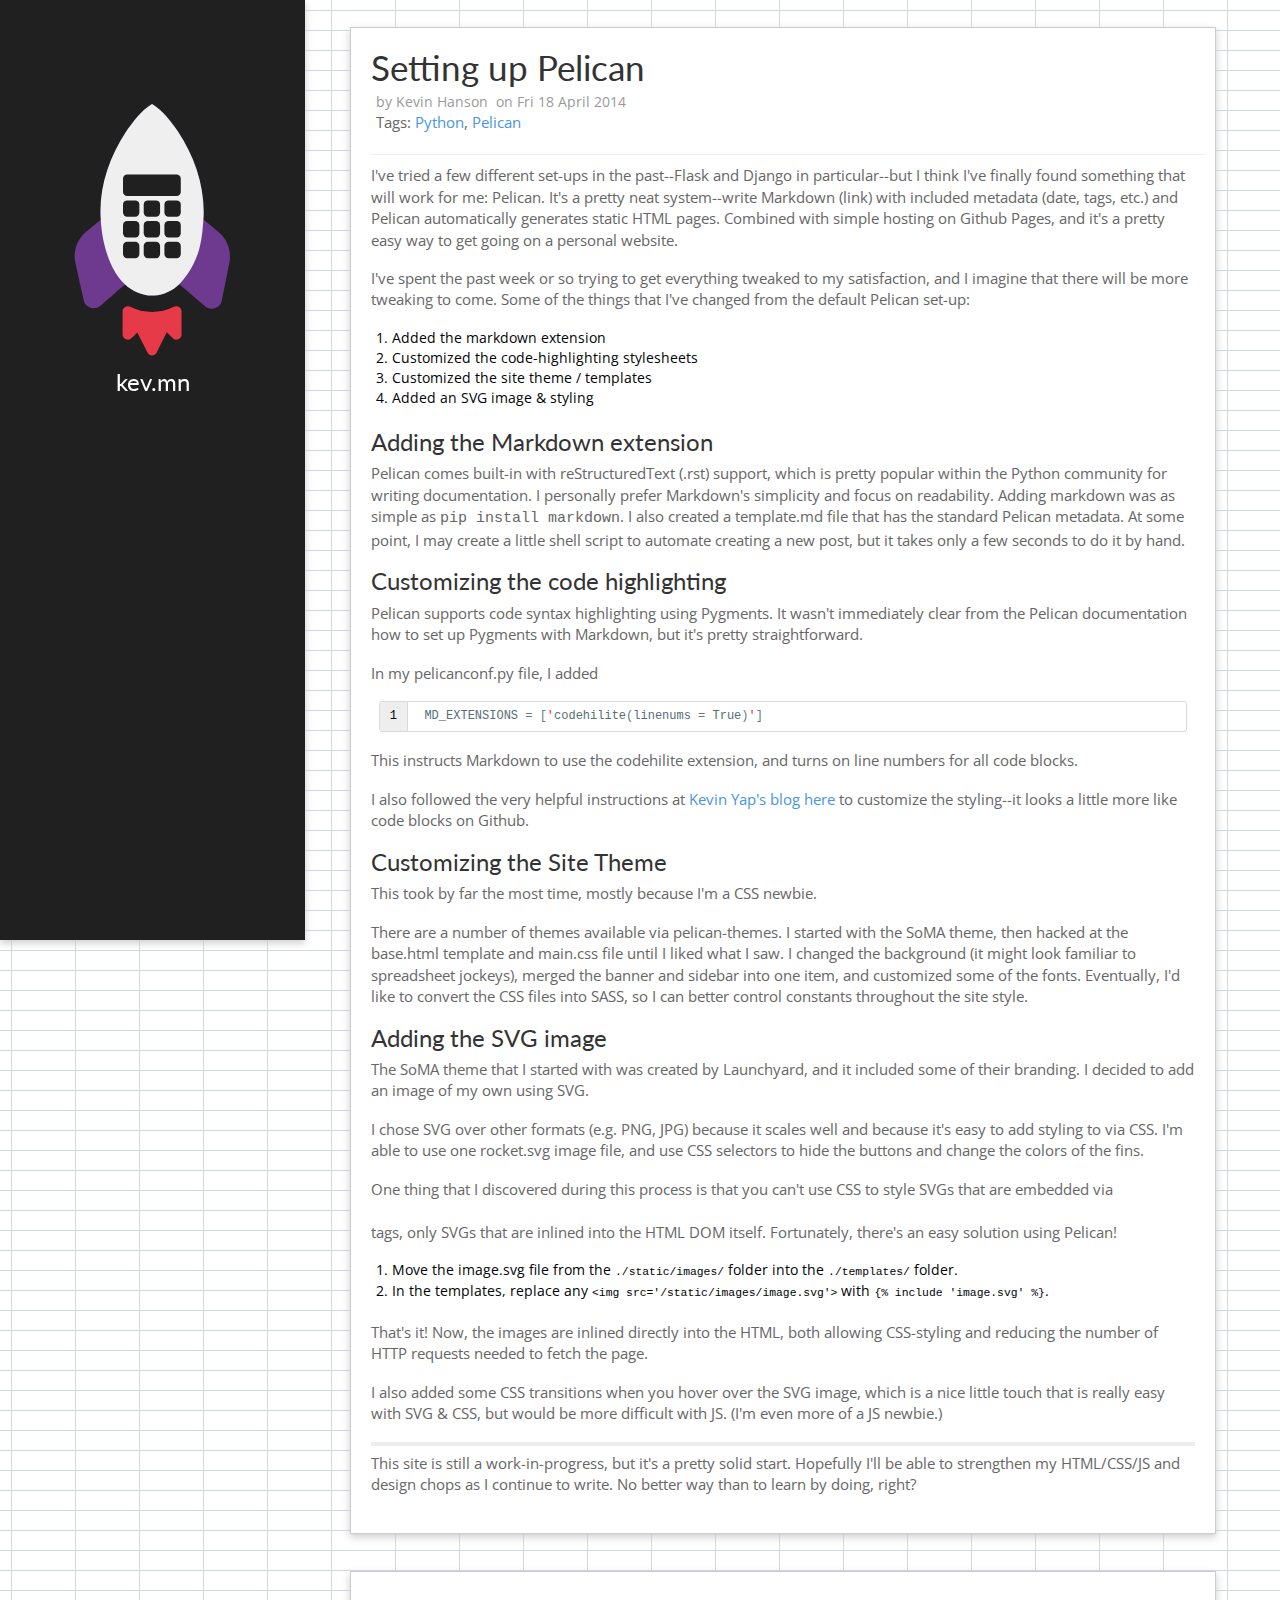
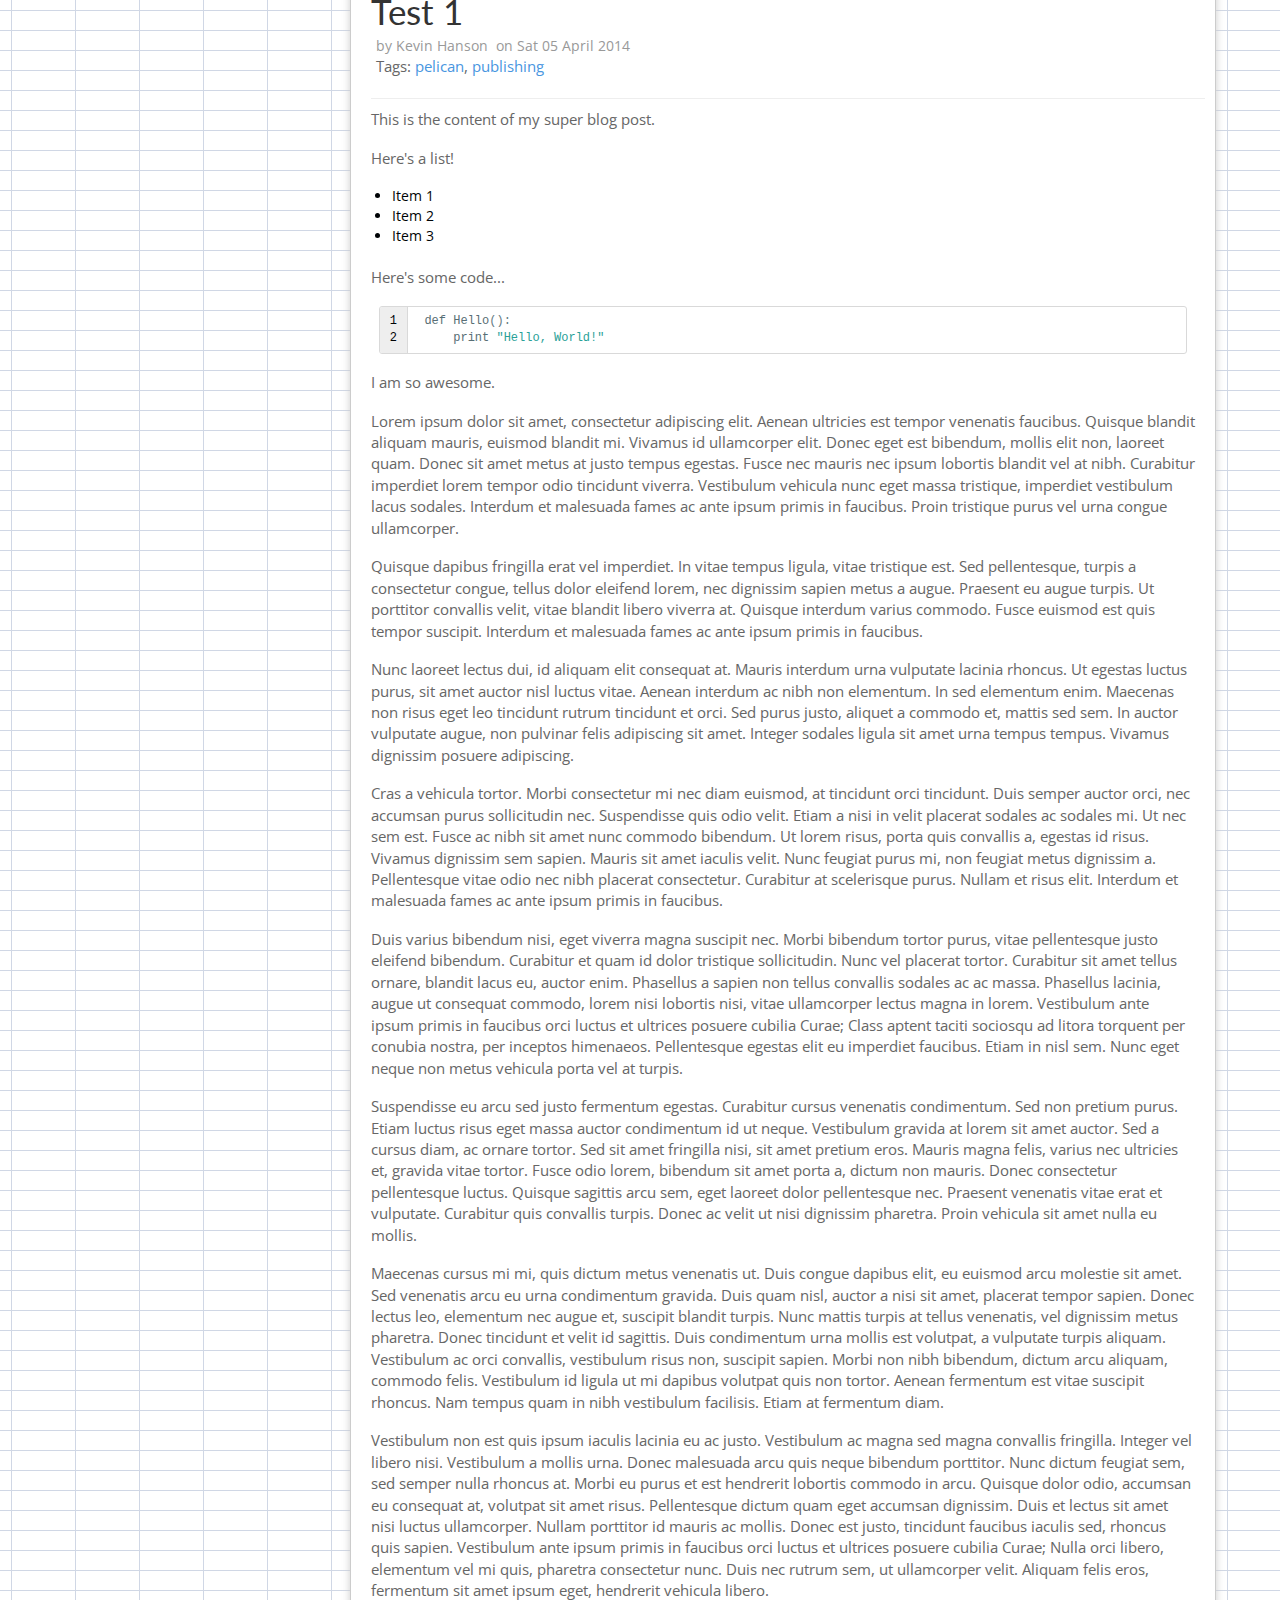
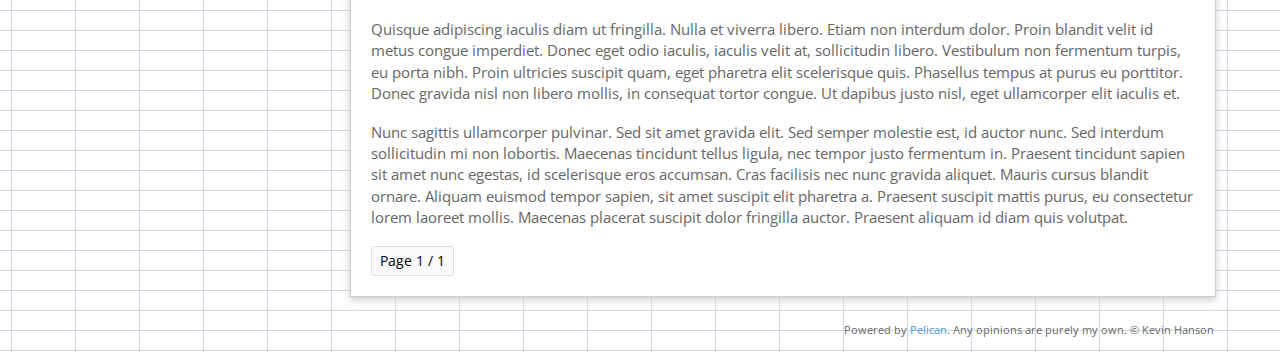
<file: tag/pelican.html>
<!DOCTYPE html>
<html lang="en">
<head>
        <title>kev.mn - Pelican</title>
        <meta charset="utf-8" />
        <meta name="viewport" content="width=device-width, initial-scale=1.0" />
        <link rel="shortcut icon" href="http://launchyard.com/images/favicon.png"/>
        <link rel="stylesheet" href="/theme/css/main.css" type="text/css" />

        <!--[if IE]>
                <script src="http://html5shiv.googlecode.com/svn/trunk/html5.js"></script><![endif]-->

        <!--[if lte IE 7]>
                <link rel="stylesheet" type="text/css" media="all" href="/css/ie.css"/>
                <script src="/js/IE8.js" type="text/javascript"></script><![endif]-->

        <!--[if lt IE 7]>
                <link rel="stylesheet" type="text/css" media="all" href="/css/ie6.css"/><![endif]-->
<script src="http://ajax.googleapis.com/ajax/libs/jquery/1.8/jquery.min.js" type="text/javascript"></script>


</head>

<body id="index" class="home">
    <header id="sidebar">
      <nav>
        <ul>
            <li>
                <a href="/">
                    <!--img src="/theme/images/rocket.svg" class="rocket" /-->
<?xml version="1.0" encoding="utf-8"?>
<!DOCTYPE svg PUBLIC "-//W3C//DTD SVG 1.1//EN" "http://www.w3.org/Graphics/SVG/1.1/DTD/svg11.dtd">
<svg version="1.1" class="rocket" xmlns="http://www.w3.org/2000/svg" xmlns:xlink="http://www.w3.org/1999/xlink" x="0px" y="0px"
     width="512px" height="512px" preserveAspectRatio="xMidYMax meet" viewBox="0 0 512 512" enable-background="new 0 0 512 512" xml:space="preserve">
<g transform="translate(0, 8)">
    <g>
        <g>
            <path class="rocket-fins" fill="#9018ff" d="M204.192,62.194c14.147-20.472,29.339-41.613,50.963-54.72c21.323,12.782,36.366,33.547,50.311,53.656
                    c32.847,49.754,52.929,109.515,48.878,169.578c10.615,8.898,21.537,17.441,31.994,26.521
                    c15.011,13.797,22.02,35.319,18.406,55.327c-5.036,25.275-9.876,50.607-15.206,75.813c-2.963,12.968-20.508,18.905-30.823,10.62
                    c-17.121-14.291-33.816-29.108-50.932-43.417c-12.95,12.462-30.153,20.772-48.214,21.773
                    c-20.791,1.466-41.375-7.156-56.448-21.242c-12.28,9.401-23.666,20.686-35.664,30.755c-5.799,4.66-10.621,10.784-17.484,13.966
                    c-10.64,4.565-24.342-2.248-26.747-13.685c-5.479-24.642-11.203-49.24-16.52-73.92c-4.321-20.878,3.332-43.61,19.419-57.607
                    c9.313-7.822,18.756-15.487,28.243-23.096c2.643-1.39,1.315-4.596,1.465-6.951C153.005,167.614,172.8,110.333,204.192,62.194z"/>
        </g>
        <g>
            <path class="rocket-body" fill="#efefef" d="M204.192,62.194c14.147-20.472,29.339-41.613,50.963-54.72c21.323,12.782,36.366,33.547,50.311,53.656
                    c32.847,49.754,52.929,109.515,48.878,169.578
                    c-2.5,32,-4,80,-46.611,124.864
                    c-12.95,12.462-30.153,20.772-48.214,21.773
                    c-20.791,1.466-41.375-7.156-56.448-21.242
                    c-25,-22,-45,-70,-47.288,-130.538 
                    C153.005,167.614,172.8,110.333,204.192,62.194z"/>
        </g>
        <g>
            <path class="rocket-flame" fill="#ff3718" d="M198.263,407.819c-0.213-7.266,8.83-12.262,14.942-8.417c25.87,13.32,58.027,13.314,83.896-0.007
                    c5.937-3.645,14.736,0.733,14.955,7.803c0.087,15.432,0.105,30.88,0.024,46.317c0.119,7.533-9.832,12.337-15.681,7.626
                    c-4.452-3.926-8.467-8.341-12.75-12.461c-6.776,13.201-13.163,26.602-19.995,39.772c-3.281,6.275-13.533,6.318-16.877,0.105
                    c-6.87-13.195-13.213-26.676-20.121-39.858c-4.221,4.157-8.248,8.548-12.694,12.468c-5.824,4.734-15.756-0.162-15.675-7.647
                    C198.163,438.291,198.244,423.055,198.263,407.819z"/>
        </g>
    </g>
    <g class="rocket-buttons" transform="translate(0, -10)" >
        <rect class="rocket-button" fill="#202020" x="199.019" y="153.697" rx="8" ry="8" height="41.624" width="111.624"/>
        <rect class="rocket-button" fill="#202020" x="199.019" y="203.697" rx="8" ry="8" height="31.624" width="31.624"/>
        <rect class="rocket-button" fill="#202020" x="239.019" y="203.697" rx="8" ry="8" height="31.624" width="31.624"/>
        <rect class="rocket-button" fill="#202020" x="279.019" y="203.697" rx="8" ry="8" height="31.624" width="31.624"/>
        <rect class="rocket-button" fill="#202020" x="199.019" y="243.697" rx="8" ry="8" height="31.624" width="31.624"/>
        <rect class="rocket-button" fill="#202020" x="239.019" y="243.697" rx="8" ry="8" height="31.624" width="31.624"/>
        <rect class="rocket-button" fill="#202020" x="279.019" y="243.697" rx="8" ry="8" height="31.624" width="31.624"/>
        <rect class="rocket-button" fill="#202020" x="199.019" y="283.697" rx="8" ry="8" height="31.624" width="31.624"/>
        <rect class="rocket-button" fill="#202020" x="239.019" y="283.697" rx="8" ry="8" height="31.624" width="31.624"/>
        <rect class="rocket-button" fill="#202020" x="279.019" y="283.697" rx="8" ry="8" height="31.624" width="31.624"/>
    </g>
</g>
</svg>                    kev.mn
                </a>
            </li>
            <!--
            <li><a href="#">Link 1</a></li>
            <li><a href="#">Link 2</a></li>
            <li><a href="#">Link 3</a></li>
            -->
        </ul>
      </nav>
    </header> 

        
        

    
            <aside id="featured">
                <div class="body">
                    <article>
                        <h1 class="entry-title"><a href="/setting-up-pelican.html">Setting up Pelican</a></h1>
<div class="post-info">
	<ul>
        <li class="vcard author">
                 by&nbsp;<a class="url fn" href="/author/kevin-hanson.html">Kevin Hanson</a>
        </li>
        <li class="published" title="2014-04-18T14:00:00">
          on&nbsp;Fri 18 April 2014
        </li>

	</ul>
<p>Tags: <a href="/tag/python.html">Python</a>, <a href="/tag/pelican.html">Pelican</a></p>
</div><!-- /.post-info --><p>I've tried a few different set-ups in the past--Flask and Django in particular--but I think I've finally found something that will work for me: Pelican. It's a pretty neat system--write Markdown (link) with included metadata (date, tags, etc.) and Pelican automatically generates static HTML pages. Combined with simple hosting on Github Pages, and it's a pretty easy way to get going on a personal website.</p>
<p>I've spent the past week or so trying to get everything tweaked to my satisfaction, and I imagine that there will be more tweaking to come. Some of the things that I've changed from the default Pelican set-up:</p>
<ol>
<li>Added the markdown extension</li>
<li>Customized the code-highlighting stylesheets</li>
<li>Customized the site theme / templates</li>
<li>Added an SVG image &amp; styling</li>
</ol>
<h2>Adding the Markdown extension</h2>
<p>Pelican comes built-in with reStructuredText (.rst) support, which is pretty popular within the Python community for writing documentation. I personally prefer Markdown's simplicity and focus on readability. Adding markdown was as simple as <code>pip install markdown</code>. I also created a template.md file that has the standard Pelican metadata. At some point, I may create a little shell script to automate creating a new post, but it takes only a few seconds to do it by hand.</p>
<h2>Customizing the code highlighting</h2>
<p>Pelican supports code syntax highlighting using Pygments. It wasn't immediately clear from the Pelican documentation how to set up Pygments with Markdown, but it's pretty straightforward.</p>
<p>In my pelicanconf.py file, I added </p>
<table class="codehilitetable"><tr><td class="linenos"><div class="linenodiv"><pre>1</pre></div></td><td class="code"><div class="codehilite"><pre><span class="n">MD_EXTENSIONS</span> <span class="o">=</span> <span class="p">[</span><span class="err">&#39;</span><span class="n">codehilite</span><span class="p">(</span><span class="n">linenums</span> <span class="o">=</span> <span class="n">True</span><span class="p">)</span><span class="err">&#39;</span><span class="p">]</span>
</pre></div>
</td></tr></table>

<p>This instructs Markdown to use the codehilite extension, and turns on line numbers for all code blocks.</p>
<p>I also followed the very helpful instructions at <a href="http://kevinyap.ca/2013/12/styling-code-blocks-using-pelican/">Kevin Yap's blog here</a> to customize the styling--it looks a little more like code blocks on Github.</p>
<h2>Customizing the Site Theme</h2>
<p>This took by far the most time, mostly because I'm a CSS newbie. </p>
<p>There are a number of themes available via pelican-themes. I started with the SoMA theme, then hacked at the base.html template and main.css file until I liked what I saw. I changed the background (it might look familiar to spreadsheet jockeys), merged the banner and sidebar into one item, and customized some of the fonts. Eventually, I'd like to convert the CSS files into SASS, so I can better control constants throughout the site style.</p>
<h2>Adding the SVG image</h2>
<p>The SoMA theme that I started with was created by Launchyard, and it included some of their branding. I decided to add an image of my own using SVG.</p>
<p>I chose SVG over other formats (e.g. PNG, JPG) because it scales well and because it's easy to add styling to via CSS. I'm able to use one rocket.svg image file, and use CSS selectors to hide the buttons and change the colors of the fins.</p>
<p>One thing that I discovered during this process is that you can't use CSS to style SVGs that are embedded via <img> tags, only SVGs that are inlined into the HTML DOM itself. Fortunately, there's an easy solution using Pelican!</p>
<ol>
<li>Move the image.svg file from the <code>./static/images/</code> folder into the <code>./templates/</code> folder.</li>
<li>In the templates, replace any <code>&lt;img src='/static/images/image.svg'&gt;</code> with <code>{% include 'image.svg' %}</code>.</li>
</ol>
<p>That's it! Now, the images are inlined directly into the HTML, both allowing CSS-styling and reducing the number of HTTP requests needed to fetch the page.</p>
<p>I also added some CSS transitions when you hover over the SVG image, which is a nice little touch that is really easy with SVG &amp; CSS, but would be more difficult with JS. (I'm even more of a JS newbie.)</p>
<hr />
<p>This site is still a work-in-progress, but it's a pretty solid start. Hopefully I'll be able to strengthen my HTML/CSS/JS and design chops as I continue to write. No better way than to learn by doing, right?</p>
                    </article>
                </div>
            </aside><!-- /#featured -->
            
        
        

    
            <aside id="featured">
                <div class="body">
                    <article>
                        <h1 class="entry-title"><a href="/test-1.html">Test 1</a></h1>
<div class="post-info">
	<ul>
        <li class="vcard author">
                 by&nbsp;<a class="url fn" href="/author/kevin-hanson.html">Kevin Hanson</a>
        </li>
        <li class="published" title="2014-04-05T20:00:00">
          on&nbsp;Sat 05 April 2014
        </li>

	</ul>
<p>Tags: <a href="/tag/pelican.html">pelican</a>, <a href="/tag/publishing.html">publishing</a></p>
</div><!-- /.post-info --><p>This is the content of my super blog post.</p>
<p>Here's a list!</p>
<ul>
<li>Item 1</li>
<li>Item 2</li>
<li>Item 3</li>
</ul>
<p>Here's some code...</p>
<table class="codehilitetable"><tr><td class="linenos"><div class="linenodiv"><pre>1
2</pre></div></td><td class="code"><div class="codehilite"><pre><span class="n">def</span> <span class="n">Hello</span><span class="p">()</span><span class="o">:</span>
    <span class="n">print</span> <span class="s">&quot;Hello, World!&quot;</span>
</pre></div>
</td></tr></table>

<p>I am so awesome.</p>
<p>Lorem ipsum dolor sit amet, consectetur adipiscing elit. Aenean ultricies est tempor venenatis faucibus. Quisque blandit aliquam mauris, euismod blandit mi. Vivamus id ullamcorper elit. Donec eget est bibendum, mollis elit non, laoreet quam. Donec sit amet metus at justo tempus egestas. Fusce nec mauris nec ipsum lobortis blandit vel at nibh. Curabitur imperdiet lorem tempor odio tincidunt viverra. Vestibulum vehicula nunc eget massa tristique, imperdiet vestibulum lacus sodales. Interdum et malesuada fames ac ante ipsum primis in faucibus. Proin tristique purus vel urna congue ullamcorper.</p>
<p>Quisque dapibus fringilla erat vel imperdiet. In vitae tempus ligula, vitae tristique est. Sed pellentesque, turpis a consectetur congue, tellus dolor eleifend lorem, nec dignissim sapien metus a augue. Praesent eu augue turpis. Ut porttitor convallis velit, vitae blandit libero viverra at. Quisque interdum varius commodo. Fusce euismod est quis tempor suscipit. Interdum et malesuada fames ac ante ipsum primis in faucibus.</p>
<p>Nunc laoreet lectus dui, id aliquam elit consequat at. Mauris interdum urna vulputate lacinia rhoncus. Ut egestas luctus purus, sit amet auctor nisl luctus vitae. Aenean interdum ac nibh non elementum. In sed elementum enim. Maecenas non risus eget leo tincidunt rutrum tincidunt et orci. Sed purus justo, aliquet a commodo et, mattis sed sem. In auctor vulputate augue, non pulvinar felis adipiscing sit amet. Integer sodales ligula sit amet urna tempus tempus. Vivamus dignissim posuere adipiscing.</p>
<p>Cras a vehicula tortor. Morbi consectetur mi nec diam euismod, at tincidunt orci tincidunt. Duis semper auctor orci, nec accumsan purus sollicitudin nec. Suspendisse quis odio velit. Etiam a nisi in velit placerat sodales ac sodales mi. Ut nec sem est. Fusce ac nibh sit amet nunc commodo bibendum. Ut lorem risus, porta quis convallis a, egestas id risus. Vivamus dignissim sem sapien. Mauris sit amet iaculis velit. Nunc feugiat purus mi, non feugiat metus dignissim a. Pellentesque vitae odio nec nibh placerat consectetur. Curabitur at scelerisque purus. Nullam et risus elit. Interdum et malesuada fames ac ante ipsum primis in faucibus.</p>
<p>Duis varius bibendum nisi, eget viverra magna suscipit nec. Morbi bibendum tortor purus, vitae pellentesque justo eleifend bibendum. Curabitur et quam id dolor tristique sollicitudin. Nunc vel placerat tortor. Curabitur sit amet tellus ornare, blandit lacus eu, auctor enim. Phasellus a sapien non tellus convallis sodales ac ac massa. Phasellus lacinia, augue ut consequat commodo, lorem nisi lobortis nisi, vitae ullamcorper lectus magna in lorem. Vestibulum ante ipsum primis in faucibus orci luctus et ultrices posuere cubilia Curae; Class aptent taciti sociosqu ad litora torquent per conubia nostra, per inceptos himenaeos. Pellentesque egestas elit eu imperdiet faucibus. Etiam in nisl sem. Nunc eget neque non metus vehicula porta vel at turpis.</p>
<p>Suspendisse eu arcu sed justo fermentum egestas. Curabitur cursus venenatis condimentum. Sed non pretium purus. Etiam luctus risus eget massa auctor condimentum id ut neque. Vestibulum gravida at lorem sit amet auctor. Sed a cursus diam, ac ornare tortor. Sed sit amet fringilla nisi, sit amet pretium eros. Mauris magna felis, varius nec ultricies et, gravida vitae tortor. Fusce odio lorem, bibendum sit amet porta a, dictum non mauris. Donec consectetur pellentesque luctus. Quisque sagittis arcu sem, eget laoreet dolor pellentesque nec. Praesent venenatis vitae erat et vulputate. Curabitur quis convallis turpis. Donec ac velit ut nisi dignissim pharetra. Proin vehicula sit amet nulla eu mollis.</p>
<p>Maecenas cursus mi mi, quis dictum metus venenatis ut. Duis congue dapibus elit, eu euismod arcu molestie sit amet. Sed venenatis arcu eu urna condimentum gravida. Duis quam nisl, auctor a nisi sit amet, placerat tempor sapien. Donec lectus leo, elementum nec augue et, suscipit blandit turpis. Nunc mattis turpis at tellus venenatis, vel dignissim metus pharetra. Donec tincidunt et velit id sagittis. Duis condimentum urna mollis est volutpat, a vulputate turpis aliquam. Vestibulum ac orci convallis, vestibulum risus non, suscipit sapien. Morbi non nibh bibendum, dictum arcu aliquam, commodo felis. Vestibulum id ligula ut mi dapibus volutpat quis non tortor. Aenean fermentum est vitae suscipit rhoncus. Nam tempus quam in nibh vestibulum facilisis. Etiam at fermentum diam.</p>
<p>Vestibulum non est quis ipsum iaculis lacinia eu ac justo. Vestibulum ac magna sed magna convallis fringilla. Integer vel libero nisi. Vestibulum a mollis urna. Donec malesuada arcu quis neque bibendum porttitor. Nunc dictum feugiat sem, sed semper nulla rhoncus at. Morbi eu purus et est hendrerit lobortis commodo in arcu. Quisque dolor odio, accumsan eu consequat at, volutpat sit amet risus. Pellentesque dictum quam eget accumsan dignissim. Duis et lectus sit amet nisi luctus ullamcorper. Nullam porttitor id mauris ac mollis. Donec est justo, tincidunt faucibus iaculis sed, rhoncus quis sapien. Vestibulum ante ipsum primis in faucibus orci luctus et ultrices posuere cubilia Curae; Nulla orci libero, elementum vel mi quis, pharetra consectetur nunc. Duis nec rutrum sem, ut ullamcorper velit. Aliquam felis eros, fermentum sit amet ipsum eget, hendrerit vehicula libero.</p>
<p>Quisque adipiscing iaculis diam ut fringilla. Nulla et viverra libero. Etiam non interdum dolor. Proin blandit velit id metus congue imperdiet. Donec eget odio iaculis, iaculis velit at, sollicitudin libero. Vestibulum non fermentum turpis, eu porta nibh. Proin ultricies suscipit quam, eget pharetra elit scelerisque quis. Phasellus tempus at purus eu porttitor. Donec gravida nisl non libero mollis, in consequat tortor congue. Ut dapibus justo nisl, eget ullamcorper elit iaculis et.</p>
<p>Nunc sagittis ullamcorper pulvinar. Sed sit amet gravida elit. Sed semper molestie est, id auctor nunc. Sed interdum sollicitudin mi non lobortis. Maecenas tincidunt tellus ligula, nec tempor justo fermentum in. Praesent tincidunt sapien sit amet nunc egestas, id scelerisque eros accumsan. Cras facilisis nec nunc gravida aliquet. Mauris cursus blandit ornare. Aliquam euismod tempor sapien, sit amet suscipit elit pharetra a. Praesent suscipit mattis purus, eu consectetur lorem laoreet mollis. Maecenas placerat suscipit dolor fringilla auctor. Praesent aliquam id diam quis volutpat.</p>
                    </article>
 
<div class="paginator">
    <div class="navButton">Page 1 / 1</div>
</div>
                </div>
            </aside><!-- /#featured -->
            
        

    <section id="extras" >
    </section>
    
    <!-- /#extras -->
    <footer id="contentinfo" >

    <address id="about" class="vcard ">
        Powered by <a href="http://getpelican.com/">Pelican</a>. Any opinions are purely my own. &copy; <a class="url fn" href="">Kevin Hanson</a>
    </address><!-- /#about -->

    </footer><!-- /#contentinfo -->

</body>
</html>
</file>
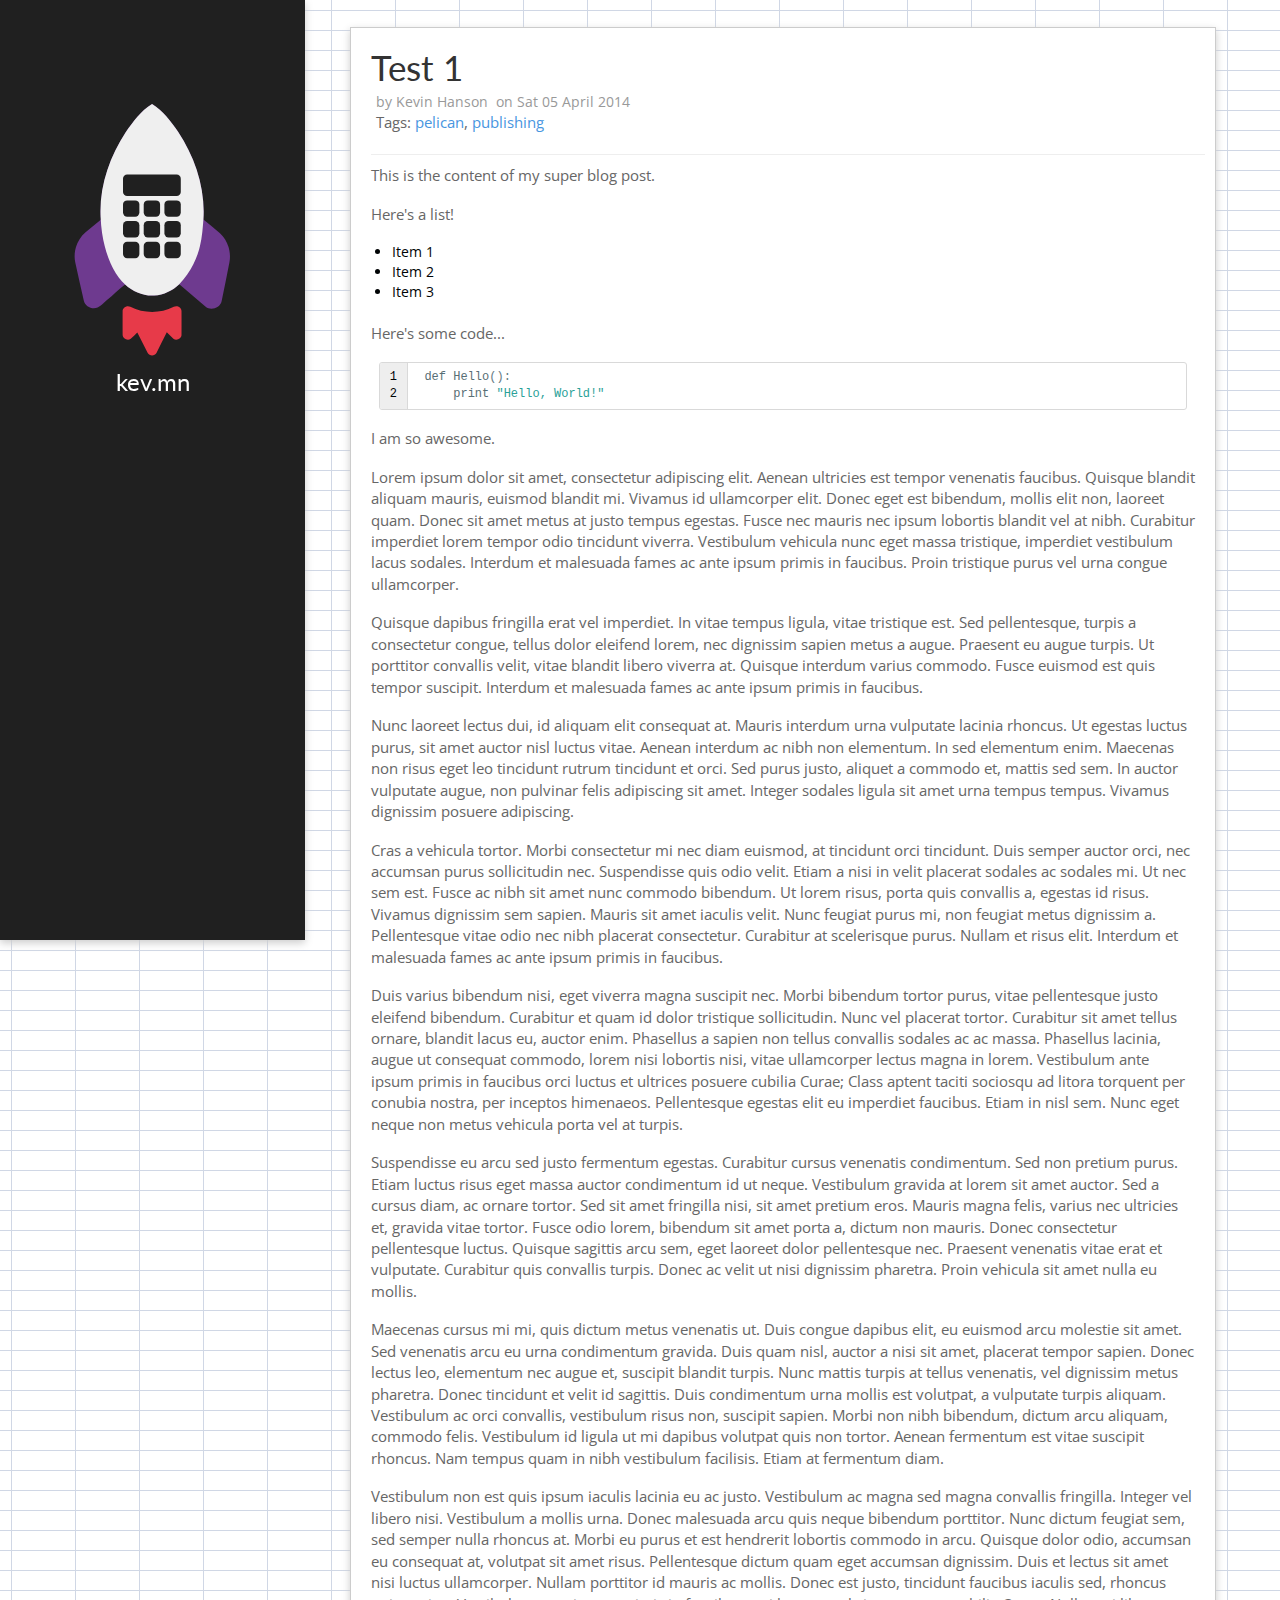
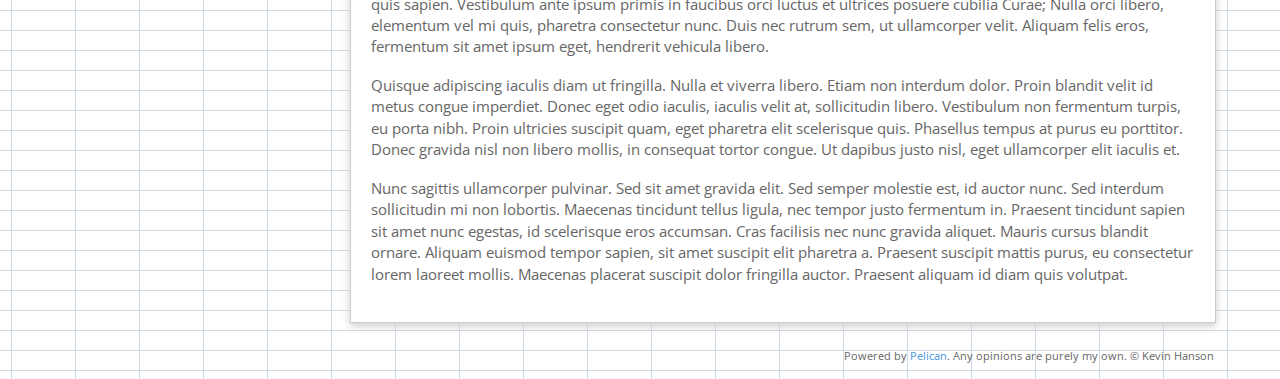
<file: tag/publishing.html>
<!DOCTYPE html>
<html lang="en">
<head>
        <title>kev.mn - publishing</title>
        <meta charset="utf-8" />
        <meta name="viewport" content="width=device-width, initial-scale=1.0" />
        <link rel="shortcut icon" href="http://launchyard.com/images/favicon.png"/>
        <link rel="stylesheet" href="/theme/css/main.css" type="text/css" />

        <!--[if IE]>
                <script src="http://html5shiv.googlecode.com/svn/trunk/html5.js"></script><![endif]-->

        <!--[if lte IE 7]>
                <link rel="stylesheet" type="text/css" media="all" href="/css/ie.css"/>
                <script src="/js/IE8.js" type="text/javascript"></script><![endif]-->

        <!--[if lt IE 7]>
                <link rel="stylesheet" type="text/css" media="all" href="/css/ie6.css"/><![endif]-->
<script src="http://ajax.googleapis.com/ajax/libs/jquery/1.8/jquery.min.js" type="text/javascript"></script>


</head>

<body id="index" class="home">
    <header id="sidebar">
      <nav>
        <ul>
            <li>
                <a href="/">
                    <!--img src="/theme/images/rocket.svg" class="rocket" /-->
<?xml version="1.0" encoding="utf-8"?>
<!DOCTYPE svg PUBLIC "-//W3C//DTD SVG 1.1//EN" "http://www.w3.org/Graphics/SVG/1.1/DTD/svg11.dtd">
<svg version="1.1" class="rocket" xmlns="http://www.w3.org/2000/svg" xmlns:xlink="http://www.w3.org/1999/xlink" x="0px" y="0px"
     width="512px" height="512px" preserveAspectRatio="xMidYMax meet" viewBox="0 0 512 512" enable-background="new 0 0 512 512" xml:space="preserve">
<g transform="translate(0, 8)">
    <g>
        <g>
            <path class="rocket-fins" fill="#9018ff" d="M204.192,62.194c14.147-20.472,29.339-41.613,50.963-54.72c21.323,12.782,36.366,33.547,50.311,53.656
                    c32.847,49.754,52.929,109.515,48.878,169.578c10.615,8.898,21.537,17.441,31.994,26.521
                    c15.011,13.797,22.02,35.319,18.406,55.327c-5.036,25.275-9.876,50.607-15.206,75.813c-2.963,12.968-20.508,18.905-30.823,10.62
                    c-17.121-14.291-33.816-29.108-50.932-43.417c-12.95,12.462-30.153,20.772-48.214,21.773
                    c-20.791,1.466-41.375-7.156-56.448-21.242c-12.28,9.401-23.666,20.686-35.664,30.755c-5.799,4.66-10.621,10.784-17.484,13.966
                    c-10.64,4.565-24.342-2.248-26.747-13.685c-5.479-24.642-11.203-49.24-16.52-73.92c-4.321-20.878,3.332-43.61,19.419-57.607
                    c9.313-7.822,18.756-15.487,28.243-23.096c2.643-1.39,1.315-4.596,1.465-6.951C153.005,167.614,172.8,110.333,204.192,62.194z"/>
        </g>
        <g>
            <path class="rocket-body" fill="#efefef" d="M204.192,62.194c14.147-20.472,29.339-41.613,50.963-54.72c21.323,12.782,36.366,33.547,50.311,53.656
                    c32.847,49.754,52.929,109.515,48.878,169.578
                    c-2.5,32,-4,80,-46.611,124.864
                    c-12.95,12.462-30.153,20.772-48.214,21.773
                    c-20.791,1.466-41.375-7.156-56.448-21.242
                    c-25,-22,-45,-70,-47.288,-130.538 
                    C153.005,167.614,172.8,110.333,204.192,62.194z"/>
        </g>
        <g>
            <path class="rocket-flame" fill="#ff3718" d="M198.263,407.819c-0.213-7.266,8.83-12.262,14.942-8.417c25.87,13.32,58.027,13.314,83.896-0.007
                    c5.937-3.645,14.736,0.733,14.955,7.803c0.087,15.432,0.105,30.88,0.024,46.317c0.119,7.533-9.832,12.337-15.681,7.626
                    c-4.452-3.926-8.467-8.341-12.75-12.461c-6.776,13.201-13.163,26.602-19.995,39.772c-3.281,6.275-13.533,6.318-16.877,0.105
                    c-6.87-13.195-13.213-26.676-20.121-39.858c-4.221,4.157-8.248,8.548-12.694,12.468c-5.824,4.734-15.756-0.162-15.675-7.647
                    C198.163,438.291,198.244,423.055,198.263,407.819z"/>
        </g>
    </g>
    <g class="rocket-buttons" transform="translate(0, -10)" >
        <rect class="rocket-button" fill="#202020" x="199.019" y="153.697" rx="8" ry="8" height="41.624" width="111.624"/>
        <rect class="rocket-button" fill="#202020" x="199.019" y="203.697" rx="8" ry="8" height="31.624" width="31.624"/>
        <rect class="rocket-button" fill="#202020" x="239.019" y="203.697" rx="8" ry="8" height="31.624" width="31.624"/>
        <rect class="rocket-button" fill="#202020" x="279.019" y="203.697" rx="8" ry="8" height="31.624" width="31.624"/>
        <rect class="rocket-button" fill="#202020" x="199.019" y="243.697" rx="8" ry="8" height="31.624" width="31.624"/>
        <rect class="rocket-button" fill="#202020" x="239.019" y="243.697" rx="8" ry="8" height="31.624" width="31.624"/>
        <rect class="rocket-button" fill="#202020" x="279.019" y="243.697" rx="8" ry="8" height="31.624" width="31.624"/>
        <rect class="rocket-button" fill="#202020" x="199.019" y="283.697" rx="8" ry="8" height="31.624" width="31.624"/>
        <rect class="rocket-button" fill="#202020" x="239.019" y="283.697" rx="8" ry="8" height="31.624" width="31.624"/>
        <rect class="rocket-button" fill="#202020" x="279.019" y="283.697" rx="8" ry="8" height="31.624" width="31.624"/>
    </g>
</g>
</svg>                    kev.mn
                </a>
            </li>
            <!--
            <li><a href="#">Link 1</a></li>
            <li><a href="#">Link 2</a></li>
            <li><a href="#">Link 3</a></li>
            -->
        </ul>
      </nav>
    </header> 

        
        

    
            <aside id="featured">
                <div class="body">
                    <article>
                        <h1 class="entry-title"><a href="/test-1.html">Test 1</a></h1>
<div class="post-info">
	<ul>
        <li class="vcard author">
                 by&nbsp;<a class="url fn" href="/author/kevin-hanson.html">Kevin Hanson</a>
        </li>
        <li class="published" title="2014-04-05T20:00:00">
          on&nbsp;Sat 05 April 2014
        </li>

	</ul>
<p>Tags: <a href="/tag/pelican.html">pelican</a>, <a href="/tag/publishing.html">publishing</a></p>
</div><!-- /.post-info --><p>This is the content of my super blog post.</p>
<p>Here's a list!</p>
<ul>
<li>Item 1</li>
<li>Item 2</li>
<li>Item 3</li>
</ul>
<p>Here's some code...</p>
<table class="codehilitetable"><tr><td class="linenos"><div class="linenodiv"><pre>1
2</pre></div></td><td class="code"><div class="codehilite"><pre><span class="n">def</span> <span class="n">Hello</span><span class="p">()</span><span class="o">:</span>
    <span class="n">print</span> <span class="s">&quot;Hello, World!&quot;</span>
</pre></div>
</td></tr></table>

<p>I am so awesome.</p>
<p>Lorem ipsum dolor sit amet, consectetur adipiscing elit. Aenean ultricies est tempor venenatis faucibus. Quisque blandit aliquam mauris, euismod blandit mi. Vivamus id ullamcorper elit. Donec eget est bibendum, mollis elit non, laoreet quam. Donec sit amet metus at justo tempus egestas. Fusce nec mauris nec ipsum lobortis blandit vel at nibh. Curabitur imperdiet lorem tempor odio tincidunt viverra. Vestibulum vehicula nunc eget massa tristique, imperdiet vestibulum lacus sodales. Interdum et malesuada fames ac ante ipsum primis in faucibus. Proin tristique purus vel urna congue ullamcorper.</p>
<p>Quisque dapibus fringilla erat vel imperdiet. In vitae tempus ligula, vitae tristique est. Sed pellentesque, turpis a consectetur congue, tellus dolor eleifend lorem, nec dignissim sapien metus a augue. Praesent eu augue turpis. Ut porttitor convallis velit, vitae blandit libero viverra at. Quisque interdum varius commodo. Fusce euismod est quis tempor suscipit. Interdum et malesuada fames ac ante ipsum primis in faucibus.</p>
<p>Nunc laoreet lectus dui, id aliquam elit consequat at. Mauris interdum urna vulputate lacinia rhoncus. Ut egestas luctus purus, sit amet auctor nisl luctus vitae. Aenean interdum ac nibh non elementum. In sed elementum enim. Maecenas non risus eget leo tincidunt rutrum tincidunt et orci. Sed purus justo, aliquet a commodo et, mattis sed sem. In auctor vulputate augue, non pulvinar felis adipiscing sit amet. Integer sodales ligula sit amet urna tempus tempus. Vivamus dignissim posuere adipiscing.</p>
<p>Cras a vehicula tortor. Morbi consectetur mi nec diam euismod, at tincidunt orci tincidunt. Duis semper auctor orci, nec accumsan purus sollicitudin nec. Suspendisse quis odio velit. Etiam a nisi in velit placerat sodales ac sodales mi. Ut nec sem est. Fusce ac nibh sit amet nunc commodo bibendum. Ut lorem risus, porta quis convallis a, egestas id risus. Vivamus dignissim sem sapien. Mauris sit amet iaculis velit. Nunc feugiat purus mi, non feugiat metus dignissim a. Pellentesque vitae odio nec nibh placerat consectetur. Curabitur at scelerisque purus. Nullam et risus elit. Interdum et malesuada fames ac ante ipsum primis in faucibus.</p>
<p>Duis varius bibendum nisi, eget viverra magna suscipit nec. Morbi bibendum tortor purus, vitae pellentesque justo eleifend bibendum. Curabitur et quam id dolor tristique sollicitudin. Nunc vel placerat tortor. Curabitur sit amet tellus ornare, blandit lacus eu, auctor enim. Phasellus a sapien non tellus convallis sodales ac ac massa. Phasellus lacinia, augue ut consequat commodo, lorem nisi lobortis nisi, vitae ullamcorper lectus magna in lorem. Vestibulum ante ipsum primis in faucibus orci luctus et ultrices posuere cubilia Curae; Class aptent taciti sociosqu ad litora torquent per conubia nostra, per inceptos himenaeos. Pellentesque egestas elit eu imperdiet faucibus. Etiam in nisl sem. Nunc eget neque non metus vehicula porta vel at turpis.</p>
<p>Suspendisse eu arcu sed justo fermentum egestas. Curabitur cursus venenatis condimentum. Sed non pretium purus. Etiam luctus risus eget massa auctor condimentum id ut neque. Vestibulum gravida at lorem sit amet auctor. Sed a cursus diam, ac ornare tortor. Sed sit amet fringilla nisi, sit amet pretium eros. Mauris magna felis, varius nec ultricies et, gravida vitae tortor. Fusce odio lorem, bibendum sit amet porta a, dictum non mauris. Donec consectetur pellentesque luctus. Quisque sagittis arcu sem, eget laoreet dolor pellentesque nec. Praesent venenatis vitae erat et vulputate. Curabitur quis convallis turpis. Donec ac velit ut nisi dignissim pharetra. Proin vehicula sit amet nulla eu mollis.</p>
<p>Maecenas cursus mi mi, quis dictum metus venenatis ut. Duis congue dapibus elit, eu euismod arcu molestie sit amet. Sed venenatis arcu eu urna condimentum gravida. Duis quam nisl, auctor a nisi sit amet, placerat tempor sapien. Donec lectus leo, elementum nec augue et, suscipit blandit turpis. Nunc mattis turpis at tellus venenatis, vel dignissim metus pharetra. Donec tincidunt et velit id sagittis. Duis condimentum urna mollis est volutpat, a vulputate turpis aliquam. Vestibulum ac orci convallis, vestibulum risus non, suscipit sapien. Morbi non nibh bibendum, dictum arcu aliquam, commodo felis. Vestibulum id ligula ut mi dapibus volutpat quis non tortor. Aenean fermentum est vitae suscipit rhoncus. Nam tempus quam in nibh vestibulum facilisis. Etiam at fermentum diam.</p>
<p>Vestibulum non est quis ipsum iaculis lacinia eu ac justo. Vestibulum ac magna sed magna convallis fringilla. Integer vel libero nisi. Vestibulum a mollis urna. Donec malesuada arcu quis neque bibendum porttitor. Nunc dictum feugiat sem, sed semper nulla rhoncus at. Morbi eu purus et est hendrerit lobortis commodo in arcu. Quisque dolor odio, accumsan eu consequat at, volutpat sit amet risus. Pellentesque dictum quam eget accumsan dignissim. Duis et lectus sit amet nisi luctus ullamcorper. Nullam porttitor id mauris ac mollis. Donec est justo, tincidunt faucibus iaculis sed, rhoncus quis sapien. Vestibulum ante ipsum primis in faucibus orci luctus et ultrices posuere cubilia Curae; Nulla orci libero, elementum vel mi quis, pharetra consectetur nunc. Duis nec rutrum sem, ut ullamcorper velit. Aliquam felis eros, fermentum sit amet ipsum eget, hendrerit vehicula libero.</p>
<p>Quisque adipiscing iaculis diam ut fringilla. Nulla et viverra libero. Etiam non interdum dolor. Proin blandit velit id metus congue imperdiet. Donec eget odio iaculis, iaculis velit at, sollicitudin libero. Vestibulum non fermentum turpis, eu porta nibh. Proin ultricies suscipit quam, eget pharetra elit scelerisque quis. Phasellus tempus at purus eu porttitor. Donec gravida nisl non libero mollis, in consequat tortor congue. Ut dapibus justo nisl, eget ullamcorper elit iaculis et.</p>
<p>Nunc sagittis ullamcorper pulvinar. Sed sit amet gravida elit. Sed semper molestie est, id auctor nunc. Sed interdum sollicitudin mi non lobortis. Maecenas tincidunt tellus ligula, nec tempor justo fermentum in. Praesent tincidunt sapien sit amet nunc egestas, id scelerisque eros accumsan. Cras facilisis nec nunc gravida aliquet. Mauris cursus blandit ornare. Aliquam euismod tempor sapien, sit amet suscipit elit pharetra a. Praesent suscipit mattis purus, eu consectetur lorem laoreet mollis. Maecenas placerat suscipit dolor fringilla auctor. Praesent aliquam id diam quis volutpat.</p>
                    </article>
                </div>
            </aside><!-- /#featured -->
            
        

    <section id="extras" >
    </section>
    
    <!-- /#extras -->
    <footer id="contentinfo" >

    <address id="about" class="vcard ">
        Powered by <a href="http://getpelican.com/">Pelican</a>. Any opinions are purely my own. &copy; <a class="url fn" href="">Kevin Hanson</a>
    </address><!-- /#about -->

    </footer><!-- /#contentinfo -->

</body>
</html>
</file>
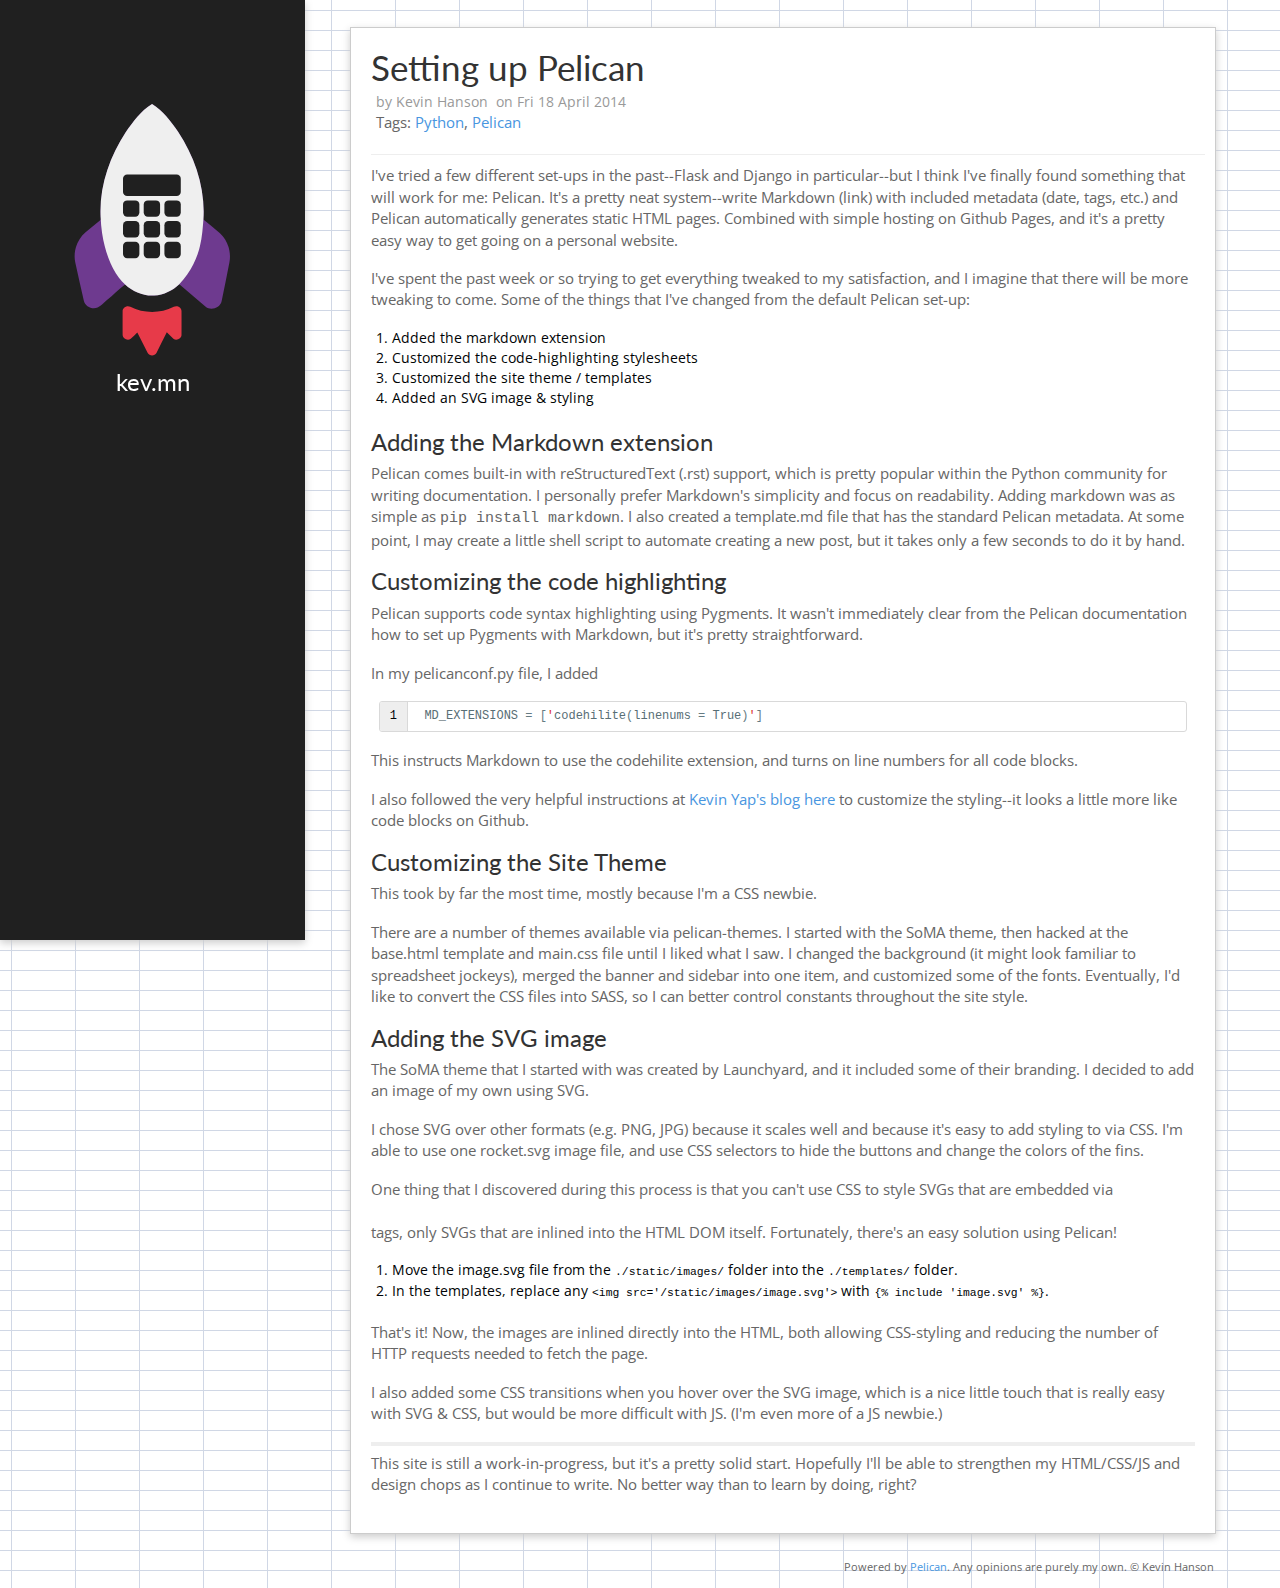
<file: tag/python.html>
<!DOCTYPE html>
<html lang="en">
<head>
        <title>kev.mn - Python</title>
        <meta charset="utf-8" />
        <meta name="viewport" content="width=device-width, initial-scale=1.0" />
        <link rel="shortcut icon" href="http://launchyard.com/images/favicon.png"/>
        <link rel="stylesheet" href="/theme/css/main.css" type="text/css" />

        <!--[if IE]>
                <script src="http://html5shiv.googlecode.com/svn/trunk/html5.js"></script><![endif]-->

        <!--[if lte IE 7]>
                <link rel="stylesheet" type="text/css" media="all" href="/css/ie.css"/>
                <script src="/js/IE8.js" type="text/javascript"></script><![endif]-->

        <!--[if lt IE 7]>
                <link rel="stylesheet" type="text/css" media="all" href="/css/ie6.css"/><![endif]-->
<script src="http://ajax.googleapis.com/ajax/libs/jquery/1.8/jquery.min.js" type="text/javascript"></script>


</head>

<body id="index" class="home">
    <header id="sidebar">
      <nav>
        <ul>
            <li>
                <a href="/">
                    <!--img src="/theme/images/rocket.svg" class="rocket" /-->
<?xml version="1.0" encoding="utf-8"?>
<!DOCTYPE svg PUBLIC "-//W3C//DTD SVG 1.1//EN" "http://www.w3.org/Graphics/SVG/1.1/DTD/svg11.dtd">
<svg version="1.1" class="rocket" xmlns="http://www.w3.org/2000/svg" xmlns:xlink="http://www.w3.org/1999/xlink" x="0px" y="0px"
     width="512px" height="512px" preserveAspectRatio="xMidYMax meet" viewBox="0 0 512 512" enable-background="new 0 0 512 512" xml:space="preserve">
<g transform="translate(0, 8)">
    <g>
        <g>
            <path class="rocket-fins" fill="#9018ff" d="M204.192,62.194c14.147-20.472,29.339-41.613,50.963-54.72c21.323,12.782,36.366,33.547,50.311,53.656
                    c32.847,49.754,52.929,109.515,48.878,169.578c10.615,8.898,21.537,17.441,31.994,26.521
                    c15.011,13.797,22.02,35.319,18.406,55.327c-5.036,25.275-9.876,50.607-15.206,75.813c-2.963,12.968-20.508,18.905-30.823,10.62
                    c-17.121-14.291-33.816-29.108-50.932-43.417c-12.95,12.462-30.153,20.772-48.214,21.773
                    c-20.791,1.466-41.375-7.156-56.448-21.242c-12.28,9.401-23.666,20.686-35.664,30.755c-5.799,4.66-10.621,10.784-17.484,13.966
                    c-10.64,4.565-24.342-2.248-26.747-13.685c-5.479-24.642-11.203-49.24-16.52-73.92c-4.321-20.878,3.332-43.61,19.419-57.607
                    c9.313-7.822,18.756-15.487,28.243-23.096c2.643-1.39,1.315-4.596,1.465-6.951C153.005,167.614,172.8,110.333,204.192,62.194z"/>
        </g>
        <g>
            <path class="rocket-body" fill="#efefef" d="M204.192,62.194c14.147-20.472,29.339-41.613,50.963-54.72c21.323,12.782,36.366,33.547,50.311,53.656
                    c32.847,49.754,52.929,109.515,48.878,169.578
                    c-2.5,32,-4,80,-46.611,124.864
                    c-12.95,12.462-30.153,20.772-48.214,21.773
                    c-20.791,1.466-41.375-7.156-56.448-21.242
                    c-25,-22,-45,-70,-47.288,-130.538 
                    C153.005,167.614,172.8,110.333,204.192,62.194z"/>
        </g>
        <g>
            <path class="rocket-flame" fill="#ff3718" d="M198.263,407.819c-0.213-7.266,8.83-12.262,14.942-8.417c25.87,13.32,58.027,13.314,83.896-0.007
                    c5.937-3.645,14.736,0.733,14.955,7.803c0.087,15.432,0.105,30.88,0.024,46.317c0.119,7.533-9.832,12.337-15.681,7.626
                    c-4.452-3.926-8.467-8.341-12.75-12.461c-6.776,13.201-13.163,26.602-19.995,39.772c-3.281,6.275-13.533,6.318-16.877,0.105
                    c-6.87-13.195-13.213-26.676-20.121-39.858c-4.221,4.157-8.248,8.548-12.694,12.468c-5.824,4.734-15.756-0.162-15.675-7.647
                    C198.163,438.291,198.244,423.055,198.263,407.819z"/>
        </g>
    </g>
    <g class="rocket-buttons" transform="translate(0, -10)" >
        <rect class="rocket-button" fill="#202020" x="199.019" y="153.697" rx="8" ry="8" height="41.624" width="111.624"/>
        <rect class="rocket-button" fill="#202020" x="199.019" y="203.697" rx="8" ry="8" height="31.624" width="31.624"/>
        <rect class="rocket-button" fill="#202020" x="239.019" y="203.697" rx="8" ry="8" height="31.624" width="31.624"/>
        <rect class="rocket-button" fill="#202020" x="279.019" y="203.697" rx="8" ry="8" height="31.624" width="31.624"/>
        <rect class="rocket-button" fill="#202020" x="199.019" y="243.697" rx="8" ry="8" height="31.624" width="31.624"/>
        <rect class="rocket-button" fill="#202020" x="239.019" y="243.697" rx="8" ry="8" height="31.624" width="31.624"/>
        <rect class="rocket-button" fill="#202020" x="279.019" y="243.697" rx="8" ry="8" height="31.624" width="31.624"/>
        <rect class="rocket-button" fill="#202020" x="199.019" y="283.697" rx="8" ry="8" height="31.624" width="31.624"/>
        <rect class="rocket-button" fill="#202020" x="239.019" y="283.697" rx="8" ry="8" height="31.624" width="31.624"/>
        <rect class="rocket-button" fill="#202020" x="279.019" y="283.697" rx="8" ry="8" height="31.624" width="31.624"/>
    </g>
</g>
</svg>                    kev.mn
                </a>
            </li>
            <!--
            <li><a href="#">Link 1</a></li>
            <li><a href="#">Link 2</a></li>
            <li><a href="#">Link 3</a></li>
            -->
        </ul>
      </nav>
    </header> 

        
        

    
            <aside id="featured">
                <div class="body">
                    <article>
                        <h1 class="entry-title"><a href="/setting-up-pelican.html">Setting up Pelican</a></h1>
<div class="post-info">
	<ul>
        <li class="vcard author">
                 by&nbsp;<a class="url fn" href="/author/kevin-hanson.html">Kevin Hanson</a>
        </li>
        <li class="published" title="2014-04-18T14:00:00">
          on&nbsp;Fri 18 April 2014
        </li>

	</ul>
<p>Tags: <a href="/tag/python.html">Python</a>, <a href="/tag/pelican.html">Pelican</a></p>
</div><!-- /.post-info --><p>I've tried a few different set-ups in the past--Flask and Django in particular--but I think I've finally found something that will work for me: Pelican. It's a pretty neat system--write Markdown (link) with included metadata (date, tags, etc.) and Pelican automatically generates static HTML pages. Combined with simple hosting on Github Pages, and it's a pretty easy way to get going on a personal website.</p>
<p>I've spent the past week or so trying to get everything tweaked to my satisfaction, and I imagine that there will be more tweaking to come. Some of the things that I've changed from the default Pelican set-up:</p>
<ol>
<li>Added the markdown extension</li>
<li>Customized the code-highlighting stylesheets</li>
<li>Customized the site theme / templates</li>
<li>Added an SVG image &amp; styling</li>
</ol>
<h2>Adding the Markdown extension</h2>
<p>Pelican comes built-in with reStructuredText (.rst) support, which is pretty popular within the Python community for writing documentation. I personally prefer Markdown's simplicity and focus on readability. Adding markdown was as simple as <code>pip install markdown</code>. I also created a template.md file that has the standard Pelican metadata. At some point, I may create a little shell script to automate creating a new post, but it takes only a few seconds to do it by hand.</p>
<h2>Customizing the code highlighting</h2>
<p>Pelican supports code syntax highlighting using Pygments. It wasn't immediately clear from the Pelican documentation how to set up Pygments with Markdown, but it's pretty straightforward.</p>
<p>In my pelicanconf.py file, I added </p>
<table class="codehilitetable"><tr><td class="linenos"><div class="linenodiv"><pre>1</pre></div></td><td class="code"><div class="codehilite"><pre><span class="n">MD_EXTENSIONS</span> <span class="o">=</span> <span class="p">[</span><span class="err">&#39;</span><span class="n">codehilite</span><span class="p">(</span><span class="n">linenums</span> <span class="o">=</span> <span class="n">True</span><span class="p">)</span><span class="err">&#39;</span><span class="p">]</span>
</pre></div>
</td></tr></table>

<p>This instructs Markdown to use the codehilite extension, and turns on line numbers for all code blocks.</p>
<p>I also followed the very helpful instructions at <a href="http://kevinyap.ca/2013/12/styling-code-blocks-using-pelican/">Kevin Yap's blog here</a> to customize the styling--it looks a little more like code blocks on Github.</p>
<h2>Customizing the Site Theme</h2>
<p>This took by far the most time, mostly because I'm a CSS newbie. </p>
<p>There are a number of themes available via pelican-themes. I started with the SoMA theme, then hacked at the base.html template and main.css file until I liked what I saw. I changed the background (it might look familiar to spreadsheet jockeys), merged the banner and sidebar into one item, and customized some of the fonts. Eventually, I'd like to convert the CSS files into SASS, so I can better control constants throughout the site style.</p>
<h2>Adding the SVG image</h2>
<p>The SoMA theme that I started with was created by Launchyard, and it included some of their branding. I decided to add an image of my own using SVG.</p>
<p>I chose SVG over other formats (e.g. PNG, JPG) because it scales well and because it's easy to add styling to via CSS. I'm able to use one rocket.svg image file, and use CSS selectors to hide the buttons and change the colors of the fins.</p>
<p>One thing that I discovered during this process is that you can't use CSS to style SVGs that are embedded via <img> tags, only SVGs that are inlined into the HTML DOM itself. Fortunately, there's an easy solution using Pelican!</p>
<ol>
<li>Move the image.svg file from the <code>./static/images/</code> folder into the <code>./templates/</code> folder.</li>
<li>In the templates, replace any <code>&lt;img src='/static/images/image.svg'&gt;</code> with <code>{% include 'image.svg' %}</code>.</li>
</ol>
<p>That's it! Now, the images are inlined directly into the HTML, both allowing CSS-styling and reducing the number of HTTP requests needed to fetch the page.</p>
<p>I also added some CSS transitions when you hover over the SVG image, which is a nice little touch that is really easy with SVG &amp; CSS, but would be more difficult with JS. (I'm even more of a JS newbie.)</p>
<hr />
<p>This site is still a work-in-progress, but it's a pretty solid start. Hopefully I'll be able to strengthen my HTML/CSS/JS and design chops as I continue to write. No better way than to learn by doing, right?</p>
                    </article>
                </div>
            </aside><!-- /#featured -->
            
        

    <section id="extras" >
    </section>
    
    <!-- /#extras -->
    <footer id="contentinfo" >

    <address id="about" class="vcard ">
        Powered by <a href="http://getpelican.com/">Pelican</a>. Any opinions are purely my own. &copy; <a class="url fn" href="">Kevin Hanson</a>
    </address><!-- /#about -->

    </footer><!-- /#contentinfo -->

</body>
</html>
</file>
<file: theme/css/main.css>
/* Imports */
@import url("reset.css");
@import url("pygment.css");
@import url("typogrify.css");
/* @import url(http://fonts.googleapis.com/css?family=Vollkorn); */
@import url(http://fonts.googleapis.com/css?family=Open+Sans);
@import url(http://fonts.googleapis.com/css?family=Lato:900);

/***** Global *****/
/* Body */
body {
    background:url("../images/spreadsheet.png");
    color: #000305;
    font-size: 87.5%; /* Base font size: 14px */
    font-family: 'Open Sans', Arial, sans-serif;
    line-height: 1.429;
    margin: 0;
    padding: 0;
    text-align: left;
}

/* Headings */
h1 {font-size: 2em }
h2 {font-size: 1.714em; margin-bottom: .333em;} /* 22px */
h3 {font-size: 1.429em}                         /* 20px */
h4 {font-size: 1.286em}                         /* 18px */
h5 {font-size: 1.143em}                         /* 16px */
h6 {font-size: 1em}                             /* 14px */

h1, h2, h3, h4, h5, h6 {
    font-weight: 400;
    line-height: 1.1;
    margin-bottom: .8em;
    font-family: 'Lato', serif;
}

h3, h4, h5, h6 { margin-top: .8em; }

hr { border: 2px solid #EEEEEE; }

/* Anchors */
a {outline: 0; color:#4896DF; text-decoration: none;}
a img {border: 0px; text-decoration: none;}
a:link {
    color: #4896DF;
}

a:hover, a:active {
    color: #4896DF;
    text-decoration: underline;
}

h1 a:hover {
    background-color: inherit;
    color:#4896DF !important;
}

/* Paragraphs */
p {margin-bottom: 1.143em; color: #666; font-size:15px}

strong, b {font-weight: bold; color: #333;}
em, i {font-style: italic;}

/* Lists */
ul {
    list-style: outside disc;
    margin: 1em 0 1.5em 1.5em;
}

ol {
    list-style: outside decimal;
    margin: 1em 0 1.5em 1.5em;
}
.url { 
    color:inherit !important;
}
.url:hover {
    color:#4896DF !important;
}
.pull-right {
    float:right; 
}
.post-info {
    width: 100%;
    float:left;
    margin:0 0 10px 0;
    padding:5px 5px 20px 5px;
    color:#999;
    border-bottom: 1px solid #eee;
}
.post-info ul {
    width:100%;
    float:left;
    margin:0;
    list-style:none;
}
.post-info ul li {
    display: inline;
    float:left;
    margin: 0 1% 0 0;
}
.post-info p{
    margin-bottom: 1px;
}

.readmore { float: right }

dl {margin: 0 0 1.5em 0;}
dt {font-weight: bold;}
dd {margin-left: 1.5em;}
/*
pre {background-color:#ddd;
     padding: 10px;
     margin: 10px;
     overflow: auto;
     font-size:14px;
     font-family: Monaco, 'Trebuchet MS', Trebuchet, 'Lucida Sans Unicode', 'Lucida Grande', 'Lucida Sans', Arial, sans-serif;}
*/
.codehilitetable {
    font-family: "Source Code Pro", Monaco, monospace;
    font-size: 12px;
    overflow: auto;
    display: block;
    border: solid 1px #d9d9d9;
    border-radius: 3px;
}

.linenos {
    border-right: 1px solid #d9d9d9;
    background: #eee;
    padding: 0.5em 0.8em;
    -webkit-user-select: none;
    -khtml-user-select: none;
    -moz-user-select: none;
    -ms-user-select: none;
    user-select: none;
}

.codehilite {
    margin: 0 1em;
}

/* Quotes */
blockquote {
    margin: 20px;
    font-style: italic;
}
cite {}

q {}

div.note {
   float: right;
   margin: 5px;
   font-size: 85%;
   max-width: 300px;
}

/* Tables */
table {margin: .5em auto 1.5em auto; width: 98%;}
    
    /* Thead */
    thead th {padding: .5em .4em; text-align: left;}
    thead td {}

    /* Tbody */
    tbody td {padding: .5em .4em;}
    tbody th {}
    
    tbody .alt td {}
    tbody .alt th {}
    
    /* Tfoot */
    tfoot th {}
    tfoot td {}
    
/* HTML5 tags */
header, section, footer,
aside, nav, article, figure {
    display: block;
}

article img{
    width: 100%;
}
/***** Layout *****/
.body {
    clear: both;
    /*margin: 0 auto; */
    /*width: 800px;*/
    /*width: 100%;*/
    background: #fff;
    margin: 2% 0 0 0;
    overflow: hidden;
    padding: 20px;
    /*float:right;*/
    border: 1px solid #ccc;
    box-shadow: 0px 3px 8px 0px #ccc;
}
img.right, figure.right {float: right; margin: 0 0 2em 2em;}
img.left, figure.left {float: left; margin: 0 2em 2em 0;}

/*** Header ***/
#sidebar {
    clear: both;
    /*margin: 0 auto; */
    /*width: 800px;*/
    /*width: 100%;*/
    position: fixed;
    left: 0px;
    /*top: 150px;*/
    width: 265px;
    height: 100%;

    background: #202020;
    overflow: hidden;
    padding: 20px;
    /*float:right;*/
    border: none;
    box-shadow: 0px 3px 8px 0px #ccc;
    
    font-family: 'Lato';
    font-size: 1.5em;
    
    margin: 0;
}


#sidebar p {
    margin:0;
    text-align: center;
    font-size:.9em;
}
#sidebar a:first-child {
    text-decoration: none;
}
    /* sidebar */
    #sidebar h1 {font-size: 3.571em; line-height: 0; text-align: center; margin:0;}
    #sidebar h1 a:link, #sidebar h1 a:visited {
        color: #000305;
        display: block;
        font-weight: bold;
        margin: 0 0 .6em .2em;
        text-decoration: none;
    }
    #sidebar h1 a:hover, #sidebar h1 a:active {
        background: none;
        color: #C74350;
        text-shadow: none;
    }
    
    #sidebar h1 strong {
        font-size: 0.6em;
        font-weight: normal;
        margin: 6px 0 0 0;
        position: relative;
        top: -10px;
        left: 5px;
        letter-spacing: 2px;
        color: #6398C9;
    }
    
    /* Main Nav */
    #sidebar nav {
        /*background: #040404;*/
        font-size: 1.143em;
        /*height: 100%;*/
        top: 150px;
        line-height: 30px;
        margin: auto;
        margin-top: 25%;
        padding: 0;
        text-align: center;
        width: 100%;
        
        border-radius: 5px;
        -moz-border-radius: 5px;
        -webkit-border-radius: 5px;
    }
    
    #sidebar nav ul {list-style: none; margin: auto;}
    #sidebar nav li {display: block; margin: 0; width: 100%;}
    
    #sidebar nav a:link, #sidebar nav a:visited {
        color: #fff;
        display: inline-block;
        /*height: 30px;*/
        padding: 10px 0px;
        width: 100%;
        text-decoration: none;
    }
    #sidebar nav a:hover, #sidebar nav a:active,
    #sidebar nav .active a:link, #sidebar nav .active a:visited {
        background: #3498db;
        color: #fff;
        text-shadow: none !important;
    }
     
    #sidebar nav li a {
        border-radius: 5px;
        -moz-border-radius: 5px;
        -webkit-border-radius: 5px;
    }

/*** Rocket! ***/
svg.rocket {width: 265px; height: 265px;}

svg .rocket-body    {fill: #efefef;}
svg .rocket-fins    {fill: #6e3a8f;}
svg .rocket-flame   {fill: #e73a49;}
svg .rocket-buttons {fill: #202020;}

a svg.rocket{
    -webkit-transition: -webkit-transform 300ms ease;
       -moz-transition:    -moz-transform 300ms ease;
        -ms-transition:     -ms-transform 300ms ease;
         -o-transition:      -o-transform 300ms ease;
            transition:         transform 300ms ease;
}

a:hover svg.rocket{
    -webkit-transition: -webkit-transform 300ms ease;
       -moz-transition:    -moz-transform 300ms ease;
        -ms-transition:     -ms-transform 300ms ease;
         -o-transition:      -o-transform 300ms ease;
            transition:         transform 300ms ease;
    
    -webkit-transform: rotate(45deg);
       -moz-transform: rotate(45deg);
        -ms-transform: rotate(45deg);
         -o-transform: rotate(45deg);
            transform: rotate(45deg);
}

@media (max-width:768px){
    #sidebar {
        position: static;
        /*height: 60px;*/
        width: 100%;
        margin: 0 auto;
        padding: 0;
    }
    #sidebar nav {margin: 0px; padding: 0px}
    #sidebar nav ul {list-style: none; margin: 0 auto; width: 100%; /*line-height: 50px;*/}
    #sidebar nav li {
        float: left; 
        display: inline; 
        margin: 0px 10px;
        width: auto;
        vertical-align: middle;
    }
    #sidebar nav a:link, #sidebar nav a:visited {
        padding: 10px 5px;
    }
    #sidebar nav li a {
        border-radius: 0px;
        -moz-border-radius: 0px;
        -webkit-border-radius: 0px;
    }
    svg.rocket {
        height: 44px; 
        width: 44px; 
        margin: -13px 0px;
    }
    svg .rocket-buttons {display: none;}
}

/*** Featured ***/
#featured {
    width: 95%;
    padding: 10px 0 10px 350px;
    float: left;
    box-sizing: border-box;
    -webkit-box-sizing: border-box;
    -moz-box-sizing: border-box;
    /*background: #fff;*/
    /*margin: 2% 7% 0% 0;*/
    /*overflow: hidden;*/
    /*padding: 20px;*/
    /*float:right;*/
    /*border: 1px solid #ccc;*/
    /*box-shadow: 0px 3px 8px 0px #ccc;*/
}

#featured figure {
    border: 2px solid #eee;
    float: right;
    margin: 0.786em 2em 0 5em;
    width: 248px;
}
#featured figure img {display: block; float: right;}

#featured h2 {color: #333; font-size: 1.714em; margin-bottom: 0.333em;}
#featured h3 {font-size: 1.429em; margin-bottom: .5em;}

#featured h3 a:link, #featured h3 a:visited {color: #000305; text-decoration: none;}
#featured h3 a:hover, #featured h3 a:active {color: #fff;}

/*
    Body
*****************/
#content {
    width: 95%;
    padding: 10px 0 10px 350px;
    float: left;
    box-sizing: border-box;
    -webkit-box-sizing: border-box;
    -moz-box-sizing: border-box;
    /*background: #fff;*/
    /*margin: 2% 7% 0 0 ;*/
    /*float:right;*/
    /*overflow: hidden;*/
    /*padding: 20px 20px;*/
    /*box-shadow: 0px 3px 8px 0px #CCC;*/
    /*border: 1px solid #CCC;*/
}

/*
    Extras
*****************/
#extras {margin: 0 auto; overflow: hidden;}

#extras ul {list-style: none; margin: 0;}
#extras li {border-bottom: 1px solid #fff;}
#extras h2 {
    color: #C74350;
    font-size: 1.429em;
    margin-bottom: .25em;
    padding: 0 3px;
}

#extras a:link, #extras a:visited {
    color: #444;
    display: block;
    border-bottom: 1px solid #F4E3E3;
    text-decoration: none;
    padding: .3em .25em;
}

#extras a:hover, #extras a:active {color: #fff;}

    /* Blogroll */
    #extras .blogroll {
        float: left;
        width: 615px;
    }
    
    #extras .blogroll li {float: left; margin: 0 20px 0 0; width: 185px;}
    
    /* Social */
    #extras .social {
        float: right;
        width: 175px;
    }
    
    #extras div[class='social'] a {
        background-repeat: no-repeat;
        background-position: 3px 6px;
        padding-left: 25px;
    }
    
    /* Icons */
    .social a[href*='delicious.com'] {background-image: url('../images/icons/delicious.png');}
    .social a[href*='digg.com'] {background-image: url('../images/icons/digg.png');}
    .social a[href*='facebook.com'] {background-image: url('../images/icons/facebook.png');}
    .social a[href*='last.fm'], .social a[href*='lastfm.'] {background-image: url('../images/icons/lastfm.png');}
    .social a[type$='atom+xml'], .social a[type$='rss+xml'] {background-image: url('../images/icons/rss.png');}
    .social a[href*='twitter.com'] {background-image: url('../images/icons/twitter.png');}
    .social a[href*='linkedin.com'] {background-image: url('../images/icons/linkedin.png');}
    .social a[href*='gitorious.org'] {background-image: url('../images/icons/gitorious.png');}
    .social a[href*='github.com'],
    .social a[href*='git.io'] {background-image: url('../images/icons/github.png');}
    .social a[href*='gittip.com'] {background-image: url('../images/icons/gittip.png');}
    .social a[href*='plus.google.com'] {background-image: url('../images/icons/google-plus.png');}

/*
    About
*****************/
#about {
    font-size: .8em;
    font-style: normal;
    color: #666;
    overflow: hidden;
    padding: 15px;
    border-radius: 10px;
    -moz-border-radius: 10px;
    -webkit-border-radius: 10px;
}

#about .primary {float: left; width: 165px;}
#about .primary strong {color: #C64350; display: block; font-size: 1.286em;}
#about .photo {float: left; margin: 5px 20px;}

#about .url:link, #about .url:visited {text-decoration: none;}

#about .bio {float: right; width: 500px;}

/*
    Footer
*****************/
#contentinfo { 
    text-align: right;
    float:right;
    margin:0 4% 0 0;
}

/***** Sections *****/
/* Blog */
.hentry {
    display: block;
    clear: both;
    border-bottom: 1px solid #eee;
    padding: 1.5em 0;
}
li:last-child .hentry, #content > .hentry {border: 0; margin: 0;}
#content > .hentry {padding: 1em 0;}
.hentry img{display : none ;}
.entry-title {font-size: 2.5em; margin-bottom: 0px; margin-top: 0; }
.entry-title a:link, .entry-title a:visited {text-decoration: none; color: #333;}
.entry-title a:visited {background-color: #fff;}

.hentry .post-info * {font-style: normal;}

    /* Content */
    .hentry footer {margin-bottom: 2em;}
    .hentry footer address {display: inline;}
    #posts-list footer address {display: block;}

    /* Blog Index */
    #posts-list {list-style: none; margin: 0;}
    #posts-list .hentry {padding-left: 10px; position: relative;}
    
    #posts-list footer {
        left: 10px;
        position: relative;
    float: left;
        top: 0.5em;
        width: 190px;
    }
    
    /* About the Author */
    #about-author {
        background: #f9f9f9;
        clear: both;
        font-style: normal;
        margin: 2em 0;
        padding: 10px 20px 15px 20px;
        
        border-radius: 5px;
        -moz-border-radius: 5px;
        -webkit-border-radius: 5px;
    }
    
    #about-author strong {
        color: #C64350;
        clear: both;
        display: block;
        font-size: 1.429em;
    }
    
    #about-author .photo {border: 1px solid #ddd; float: left; margin: 5px 1em 0 0;}
    
    /* Comments */
    #comments-list {list-style: none; margin: 0 1em;}
    #comments-list blockquote {
        background: #f8f8f8;
        clear: both;
        font-style: normal;
        margin: 0;
        padding: 15px 20px;
        
        border-radius: 5px;
        -moz-border-radius: 5px;
        -webkit-border-radius: 5px;
    }
    #comments-list footer {color: #888; padding: .5em 1em 0 0; text-align: right;}
    
    #comments-list li:nth-child(2n) blockquote {background: #F5f5f5;}
    
    /* Add a Comment */
    #add-comment label {clear: left; float: left; text-align: left; width: 150px;}
    #add-comment input[type='text'],
    #add-comment input[type='email'],
    #add-comment input[type='url'] {float: left; width: 200px;}
    
    #add-comment textarea {float: left; height: 150px; width: 495px;}
    
    #add-comment p.req {clear: both; margin: 0 .5em 1em 0; text-align: right;}
    
    #add-comment input[type='submit'] {float: right; margin: 0 .5em;}
    #add-comment * {margin-bottom: .5em;}

/********* Pagination *********/
.paginator {}
.navButton { background:#fafafa; padding:.5% 1%; border-radius:3px; font-size:1em; float:left; border:1px solid #ddd}

@media (max-width:768px){
    #featured {
        padding: 0;
        margin: 0 auto;
        float: none;
    }
    #content {
        padding: 0;
        margin: 0 auto;
        float: none;
    }
}
</file>
